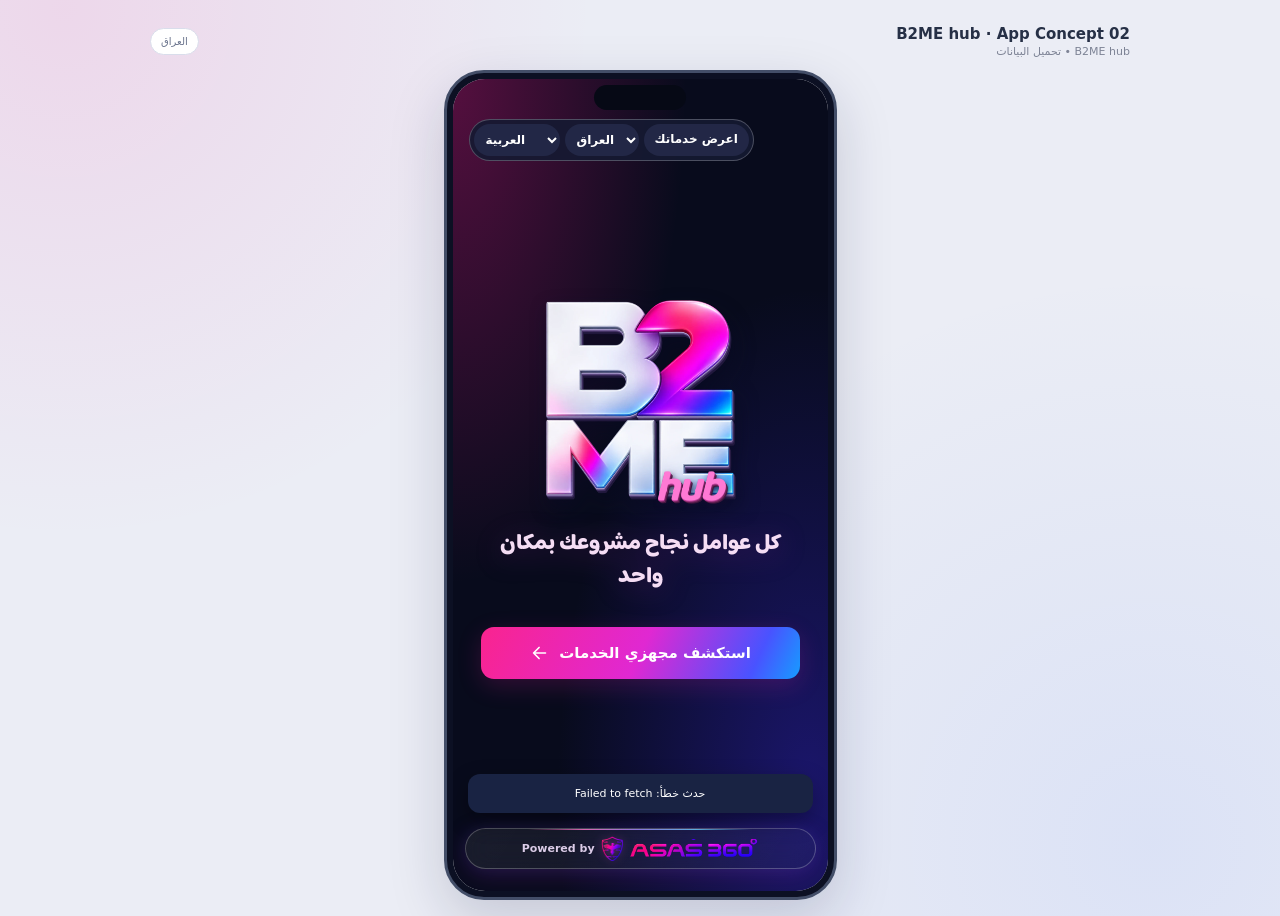
<file: index.html>
<!doctype html><html lang="ar" dir="rtl"><head><meta charset="utf-8"><meta name="viewport" content="width=device-width,initial-scale=1,viewport-fit=cover"><meta name="theme-color" content="#090b1e"><title>B2ME hub — Business Services</title><link rel="preconnect" href="https://fonts.googleapis.com"><link rel="preconnect" href="https://fonts.gstatic.com" crossorigin><link rel="stylesheet" href="https://fonts.googleapis.com/css2?family=Baloo+Bhaijaan+2:wght@700;800&display=swap"><style>
:root{--navy:#090c21;--indigo:#172043;--pink:#fa238d;--purple:#9438ee;--blue:#207aff;--bg:#f6f7fc;--line:#e9eaf2;--muted:#7b8296;--white:#fff;--grad:linear-gradient(115deg,#f9248f 0%,#e028d2 50%,#4953ff 85%,#169cff 100%)}*{box-sizing:border-box}html,body{margin:0;min-height:100%;font-family:system-ui,-apple-system,'Segoe UI',Tahoma,Arial,sans-serif}body{background:#e5e9f2;color:#18223d}button,input,textarea,select{font:inherit}button{cursor:pointer}a{color:inherit}button:focus-visible,input:focus-visible,textarea:focus-visible,select:focus-visible,a:focus-visible{outline:3px solid #ff6dbb;outline-offset:2px}.workspace{min-height:100dvh;display:flex;flex-direction:column;align-items:center;gap:12px;padding:16px;background:radial-gradient(circle at 5% 1%,#ff28961c,transparent 35%),radial-gradient(circle at 90% 92%,#366fff16,transparent 40%),#ebedf5}.workspaceTop{width:min(100%,980px);display:flex;align-items:center;justify-content:space-between;gap:10px;color:#263046}.workspaceTop strong{font-size:15px}.workspaceTop small{display:block;color:#7d8395;font-size:11px;margin-top:2px}.prototype{font-size:10px;color:#69738c;border:1px solid #d9ddeb;padding:7px 10px;border-radius:30px;background:white;white-space:nowrap}.phone{width:393px;max-width:100%;height:min(850px,calc(100dvh - 95px));min-height:570px;background:#0c1023;padding:6px;border:3px solid #434e68;border-radius:40px;box-shadow:0 20px 55px #131a412c;position:relative}.phone:after{content:'';position:absolute;width:92px;height:25px;border-radius:24px;background:#060915;top:12px;left:50%;transform:translateX(-50%);z-index:9;pointer-events:none}.app{height:100%;border-radius:32px;overflow:hidden;position:relative;background:var(--bg)}.screen{display:none;height:100%;overflow-y:auto;padding-bottom:94px;scrollbar-width:none}.screen.active{display:block}.screen::-webkit-scrollbar{display:none}.screen.dark{background:radial-gradient(ellipse at 0% 0%,#fe188b50,transparent 44%),radial-gradient(ellipse at 95% 88%,#3525db6a,transparent 50%),#080b1c;color:#fff;padding-bottom:0}.screenTop{padding:89px 21px 15px;background:#fff;display:flex;align-items:center;justify-content:space-between;min-height:144px;border-bottom:1px solid var(--line)}.screenTop h2{font-size:17px;margin:0}.screenTop small{font-size:11px;color:var(--muted)}.topback{width:34px;height:34px;display:grid;place-items:center;border:1px solid #e8eaf1;background:#f7f8fc;border-radius:11px;color:#273452}.topback .svgico{width:18px;height:18px}.langControl{position:absolute;top:40px;left:16px;z-index:15;display:flex;gap:3px;background:#151a32e8;border:1px solid #ffffff3d;border-radius:30px;padding:4px;direction:ltr}.langControl button{border:0;background:transparent;color:#c0c6d6;border-radius:22px;padding:6px 9px;font-weight:800;font-size:10px}.langControl button.sel{background:#fff;color:#151b30}.authwrap{min-height:100%;display:flex;flex-direction:column;gap:11px;padding:90px 26px 21px;text-align:center}.brandOriginal{display:block;width:225px;max-width:100%;height:auto;margin:2px auto 0}.slogan{font-size:13px;font-weight:700;color:#fff;margin:6px auto 8px;line-height:1.7}.authCard{border:1px solid #ffffff29;border-radius:20px;background:#ffffff0d;backdrop-filter:blur(15px);padding:15px;text-align:start}.authTabs{display:flex;padding:3px;background:#ffffff12;border-radius:12px;gap:4px;margin-bottom:16px}.authTabs button{flex:1;background:transparent;border:0;border-radius:9px;padding:11px;font-weight:800;font-size:13px;color:#c8ccdf}.authTabs button.active{color:#17162a;background:#fff}.authCard label{display:block;font-size:11px;font-weight:700;color:#d8d9e7;margin:9px 2px 6px}.authCard input{width:100%;height:43px;border:1px solid #ffffff3a;background:#080c26b0;color:white;border-radius:11px;padding:0 12px;font-size:13px;outline:none}.authCard input::placeholder{color:#939ab1}.remember{display:flex;align-items:center;gap:8px;margin-top:12px;color:#d1d4e7;font-size:11px}.remember input{width:16px;height:16px;accent-color:#ff2c92}.cta{display:flex;align-items:center;justify-content:center;border:0;border-radius:13px;background:var(--grad);box-shadow:0 7px 24px #e3209f31;color:white;padding:14px 15px;font-size:13px;font-weight:850;width:100%;gap:8px}.cta:active{transform:scale(.99)}.authCard .cta{margin-top:15px}.authFooter{display:flex;align-items:center;justify-content:center;gap:8px;flex-wrap:nowrap;margin-top:auto;color:#e7d7f3;direction:ltr;font-size:11px;font-weight:700;white-space:nowrap}.authFooter span{opacity:.95}.authFooter img{display:block;object-fit:contain;max-width:none;width:auto}.authFooter .asasShield{height:23px}.authFooter .asasWordmark{height:19px}.authFooter{gap:6px;min-height:28px}.onlyAuth{display:none}.error{color:#ff92bc;font-size:11px;min-height:15px;margin-top:7px}.choiceWrap{min-height:100%;display:flex;flex-direction:column;align-items:center;justify-content:center;padding:90px 28px 36px;text-align:center}.choiceIcon{width:190px;max-width:100%;height:auto;object-fit:contain;border-radius:0;margin-bottom:22px}.choiceWrap h2{font-size:22px;line-height:1.6;margin:0 0 14px}.choiceWrap .cta{margin-top:25px}.textLink{border:0;background:transparent;font-size:12px;color:#f1d9f7;text-decoration:underline;text-underline-offset:5px;padding:17px 5px;line-height:1.6}.choiceHint{font-size:11px;color:#aeb8cf;line-height:1.8;margin:3px 0 0}.headArea{padding-top:90px;background:radial-gradient(ellipse at 2% 0%,#e71f934d,transparent 65%),linear-gradient(145deg,#0a0e23,#15204b);color:#fff;border-radius:0 0 23px 23px;padding:90px 18px 21px}.headLine{display:flex;justify-content:space-between;align-items:center;gap:10px}.tinyBrand{display:flex;align-items:center;gap:7px}.tinyBrand img{width:70px;height:auto;object-fit:contain;border-radius:0}.tinyBrand strong{display:none}.tinyBrand small{display:block;color:#abb6d1;font-size:10px;margin-top:2px}.iconButton{width:38px;height:38px;border-radius:12px;border:1px solid #ffffff44;background:#ffffff13;color:#fff;display:grid;place-items:center;position:relative}.iconButton .svgico{width:19px;height:19px}.dot{position:absolute;top:6px;right:6px;width:7px;height:7px;background:#ff318f;border-radius:50%;border:1px solid #19203c}.headArea h2{font-family:'Baloo Bhaijaan 2',Tahoma,system-ui,sans-serif;font-size:22px;font-weight:800;line-height:1.4;color:#fff;margin:22px 0 12px}.searchbar{display:flex;align-items:center;gap:9px;border-radius:13px;background:#fff;color:#8e96aa;padding:0 12px}.svgico{width:22px;height:22px}.searchbar .svgico{width:19px;height:19px;flex:none}.searchbar input{height:47px;min-width:0;width:100%;border:0;outline:0;background:transparent;color:#202945;font-size:11px}.searchbar input::placeholder{color:#8991a5}.sectionRow{display:flex;align-items:center;justify-content:space-between;padding:20px 17px 12px;gap:12px}.sectionRow h3{margin:0;font-size:14px}.sectionRow button{border:0;background:transparent;color:#e92393;font-size:11px;font-weight:700;white-space:nowrap}.catGrid{display:grid;grid-template-columns:repeat(3,1fr);gap:9px;padding:0 17px}.category{border:1px solid var(--line);background:#fff;min-height:102px;box-shadow:0 6px 15px #181a3b08;border-radius:15px;display:flex;flex-direction:column;align-items:center;justify-content:center;gap:8px;padding:12px 6px;text-align:center}.categoryIcon{width:38px;height:38px;display:grid;place-items:center;border-radius:12px}.categoryIcon .svgico{width:21px;height:21px}.category span:last-child{font-size:10px;font-weight:800;line-height:1.5}.smallPill{background:#f9ecfb;color:#9e2fb0;font-size:9px;padding:5px 7px;border-radius:8px;font-weight:800}.horizontalOffers{display:flex;gap:10px;overflow-x:auto;padding:0 17px 10px;scrollbar-width:none}.offerCard{flex:0 0 215px;background:#fff;border:1px solid var(--line);border-radius:16px;overflow:hidden;box-shadow:0 5px 15px #171b3808;text-align:start;padding:0;position:relative}.offerVisual{height:92px;background:linear-gradient(130deg,#131a3f,#b31f88 55%,#2546ac);display:grid;place-items:center;color:#fff;font-size:20px;font-weight:900}.offerCard:nth-child(2) .offerVisual{background:linear-gradient(120deg,#0b2143,#1c69ae 65%,#36bfe1)}.offerCard .offerTxt{padding:10px}.offerCard strong{display:block;font-size:11px;margin-bottom:6px}.offerCard small{font-size:10px;color:#737b92;line-height:1.5}.offerMark{position:absolute;top:10px;left:10px;background:#fff;border-radius:7px;color:#c42482;font-size:9px;padding:5px 7px;font-weight:800}.companyGrid{padding:0 17px;display:grid;gap:12px}.companyCard{border:1px solid var(--line);border-radius:17px;background:#fff;overflow:hidden;box-shadow:0 5px 18px #1e24510a;position:relative}.cover{height:110px;background:radial-gradient(circle at 22% 10%,#db26a27a,transparent 42%),radial-gradient(circle at 90% 88%,#2359e8c7,transparent 40%),linear-gradient(120deg,#0c1128,#293f7a);display:block}.cover.c2{background:linear-gradient(135deg,#182643,#8142b3 55%,#f369b5)}.cover.c3{background:linear-gradient(135deg,#111e34,#1f6d88 55%,#6ac1e5)}.cover.c4{background:linear-gradient(125deg,#33223a,#aa5d50 50%,#e4b977)}.companyCardBody{padding:0 13px 12px;position:relative}.companyLogo{width:54px;height:54px;border-radius:13px;margin-top:-27px;background:#121729;border:3px solid #fff;display:grid;place-items:center;color:#fff;font-weight:900;overflow:hidden;font-size:12px}.companyLogo img{width:100%;height:100%;object-fit:contain}.bizTitle{font-size:13px;font-weight:850;margin:9px 0 4px}.bizField{font-size:10px;color:#717b90}.bizBottom{display:flex;align-items:center;justify-content:space-between;margin-top:12px;gap:8px}.bizBottom span{font-size:10px;color:#8c95a8}.miniBtn{border:0;background:#fbe9f4;border-radius:9px;padding:8px 10px;color:#c52383;font-size:11px;font-weight:850}.favoriteBtn{position:absolute;top:12px;right:12px;background:#fff;width:32px;height:32px;display:grid;place-items:center;border:0;border-radius:10px;color:#6c738b}.favoriteBtn.on{color:#fb278d}.favoriteBtn .svgico{width:18px;height:18px}.filterRow{display:flex;gap:7px;overflow-x:auto;padding:12px 17px 13px;scrollbar-width:none}.filterChip{border:1px solid #dfe2ee;background:#fff;border-radius:24px;padding:9px 11px;white-space:nowrap;font-size:10px;font-weight:750;color:#5b6376}.filterChip.on{background:#151b36;color:#fff;border-color:#151b36}.pageIntro{padding:16px 17px 3px;font-size:11px;color:#788097;line-height:1.7}.empty{margin:30px 17px;text-align:center;background:white;border:1px dashed #d9dbe9;border-radius:15px;padding:35px 16px;color:#7a8296;font-size:12px;line-height:1.8}.pageBody{padding:15px 17px}.profileCover{height:148px;border-radius:17px;background:radial-gradient(circle at 24% 15%,#fe248c77,transparent 50%),radial-gradient(circle at 90% 80%,#4841f5a0,transparent 45%),#0c1435;position:relative;overflow:hidden}.profileSummary{background:#fff;border:1px solid var(--line);border-radius:17px;padding:15px;margin:-27px 11px 0;position:relative}.profileSummary .companyLogo{margin:-42px 0 10px;width:65px;height:65px}.profileSummary h2{font-size:18px;margin:7px 0}.profileSummary p{font-size:12px;color:#647088;line-height:1.8;margin:8px 0 12px}.infoCard{background:white;border:1px solid var(--line);border-radius:15px;margin-top:13px;padding:14px}.infoCard h3{margin:0 0 10px;font-size:13px}.infoRow{display:flex;align-items:center;gap:9px;font-size:11px;padding:9px 1px;border-bottom:1px solid #f0f0f4;word-break:break-word}.infoRow:last-child{border-bottom:0}.infoRow .svgico{width:16px;height:16px;flex:none;color:#b22a92}.infoRow a{text-decoration:none;color:#48577d}.field{display:flex;flex-direction:column;gap:6px;margin-bottom:13px}.field label{font-size:11px;font-weight:800;color:#36415c}.field input,.field textarea,.field select{width:100%;border:1px solid #dee2ed;border-radius:12px;background:#fff;padding:12px;color:#243049;font-size:12px;outline:0}.field textarea{resize:vertical;min-height:100px}.field input:focus,.field textarea:focus,.field select:focus{border-color:#ea3dab;box-shadow:0 0 0 3px #ea3dab18}.formCard{border:1px solid var(--line);background:#fff;border-radius:18px;padding:17px;margin-bottom:12px}.formNotice{font-size:11px;color:#69738c;line-height:1.9;background:#f2f2fe;border-radius:12px;padding:13px;margin-bottom:17px}.subtle{font-size:10px;color:#8b93a7;line-height:1.8}.underCTA{display:block;text-align:center;font-size:11px;color:#8891a4;margin-top:11px}.tabs{height:70px;padding:7px 10px 6px;background:#fff;border-top:1px solid var(--line);position:absolute;bottom:0;left:0;right:0;z-index:10;display:none;align-items:center;justify-content:space-between}.tabs.show{display:flex}.tab{background:none;border:0;display:flex;flex-direction:column;align-items:center;justify-content:center;gap:5px;color:#8b94a5;font-size:9px;font-weight:800;width:24%}.tab.active{color:#ec278e}.tab .svgico{width:20px;height:20px}.notificationItem{border:1px solid var(--line);background:white;padding:15px;border-radius:16px;margin-bottom:10px;display:flex;gap:11px}.notiDot{height:11px;width:11px;background:#f52298;border-radius:50%;margin-top:4px;flex:none}.notificationItem strong{font-size:12px}.notificationItem p{font-size:11px;color:#778097;line-height:1.8;margin:5px 0}.loadingNotice{text-align:center;color:#8190a6;font-size:10px;padding:15px}.inlineBadges{display:flex;flex-wrap:wrap;gap:5px;margin-top:10px}.inlineBadges span{font-size:10px;border:1px solid #e8eaf2;border-radius:8px;padding:6px 8px;color:#677189}.toast{position:absolute;z-index:22;bottom:78px;left:15px;right:15px;background:#192343;color:#fff;border-radius:12px;padding:13px;text-align:center;font-size:11px;box-shadow:0 8px 22px #0005;display:none}.toast.show{display:block}html[dir=ltr] .langControl{left:auto;right:16px}html[dir=ltr] .favoriteBtn{right:auto;left:12px}html[dir=ltr] .offerMark{left:auto;right:10px}@media(min-width:800px){.workspace{padding-top:24px}.phone{height:830px}}

.previewNotice{border:1px solid #e97bac77;background:#47173973;color:#f6dbec;line-height:1.55;font-size:11px;border-radius:12px;padding:10px 12px;text-align:center}
.js-ready .previewNotice{display:none}
@media(max-width:540px){
 html,body{width:100%;height:100%;overflow:hidden}
 .workspace{width:100%;height:100dvh;min-height:100svh;margin:0;padding:0;gap:0;display:block}
 .workspaceTop{display:none}
 .phone{width:100%;max-width:none;height:100dvh;min-height:0;margin:0;border:0;border-radius:0;padding:0;box-shadow:none}
 .phone:after{display:none}
 .app{width:100%;border-radius:0}
 .authwrap{padding:100px 24px max(24px,env(safe-area-inset-bottom));min-height:100%;gap:10px}
 .brandOriginal{width:min(220px,68vw)}
 .langControl{top:max(34px,env(safe-area-inset-top));left:16px}
 html[dir=ltr] .langControl{left:auto;right:16px}
 .screenTop{padding-top:85px}
 .headArea{padding-top:86px}
 .choiceWrap{padding-top:84px}
}
@media(max-width:380px){.authwrap{padding:78px 18px 18px}.brandOriginal{width:185px}.slogan{font-size:12px}.authCard{padding:13px}.authCard .cta{margin-top:10px}}

/* B2ME image-led navigation footer */
.tabs{background:linear-gradient(180deg,rgba(7,10,29,.80),rgba(7,10,29,.91)),url('assets/b2me-footer.webp') center 56%/cover no-repeat;border-top:1px solid rgba(255,255,255,.22);box-shadow:0 -12px 28px rgba(10,13,35,.22)}.tabs:before{content:'';position:absolute;left:18%;right:18%;top:-1px;height:2px;background:linear-gradient(90deg,transparent,#fb238d,#4b7dff,transparent);opacity:.95;pointer-events:none}.tab{color:#e6e9f5;text-shadow:0 1px 8px #070a1c}.tab.active{color:#ff63bd}.tab .svgico{filter:drop-shadow(0 1px 5px #090c21)}

/* B2ME daytime marketplace refinement */
#home .serviceBanner:after{background:linear-gradient(180deg,rgba(15,22,42,.10) 0%,rgba(15,22,42,.32) 42%,rgba(13,20,38,.92) 100%)}.tabs{background:linear-gradient(180deg,rgba(248,246,252,.72),rgba(255,255,255,.88)),url('assets/b2me-footer.webp') center 56%/cover no-repeat;border-top:1px solid rgba(154,139,181,.22);box-shadow:0 -12px 28px rgba(40,36,60,.08)}.tabs:before{background:linear-gradient(90deg,transparent,#ee5fa9,#8d8ce5,transparent)}.tab{color:#626b80;text-shadow:0 1px 2px rgba(255,255,255,.65)}.tab.active{color:#ed278f}.tab .svgico{filter:none}

/* Directory header imagery matched to B2ME's bright atrium footer */
#listings .screenTop{position:relative;isolation:isolate;background:linear-gradient(180deg,rgba(248,247,252,.42),rgba(248,247,252,.78)),url('assets/b2me-directory-header.webp') center 48%/cover no-repeat!important;border-bottom:1px solid rgba(210,208,220,.55)}
</style><link rel="stylesheet" href="b2me-dock.css?v=2"></head><body><main class="workspace"><div class="workspaceTop"><div><strong>B2ME · App Concept 02</strong><small id="demoSubtitle">نموذج واجهات تجريبي — بدون خادم فعلي</small></div><span class="prototype" id="demoBadge">Iraq first · B2B · Demo</span></div><div class="phone"><div class="app" id="app">
<div class="langControl" aria-label="Preferences"><select id="app-language" aria-label="Language" onchange="setLanguage(this.value)"><option value="ar">العربية</option><option value="en">English</option></select><select id="app-country" aria-label="Country"><option value="IQ">العراق</option></select><button type="button" class="offerLocaleButton" id="app-offer-services" onclick="openProviderApplication(screen)">اعرض خدماتك</button></div>
<section class="screen dark active" id="auth"><div class="authwrap">
  <img id="b2meApprovedLogoStatic" class="brandOriginal" alt="B2ME hub approved logo" src="assets/b2me-logo-clean.webp" />
  <p class="slogan" id="fallbackSlogan">كل الحلول اليحتاجها عملك بمكان واحد</p>
  <div class="authCard">
    <div class="authTabs"><button class="active" type="button">تسجيل الدخول</button><button type="button">إنشاء حساب</button></div>
    <form onsubmit="return false">
      <label for="emailAuth">البريد الإلكتروني</label><input id="emailAuth" type="email" autocomplete="email" required placeholder="name@company.com">
      <label for="passwordAuth">كلمة المرور</label><input id="passwordAuth" type="password" autocomplete="current-password" minlength="6" required placeholder="••••••••">
      <label class="remember"><input id="remember" type="checkbox" checked> تذكرني</label>
      <button class="cta" type="button">تسجيل الدخول ←</button>
    </form>
  </div>
  <div class="previewNotice" id="previewNotice">هاي معاينة ملف على الآيفون. حتى تشتغل الأزرار وتبديل اللغة، افتح النسخة داخل متصفح يدعم JavaScript، مو عارض الملفات.</div>
  <div class="authFooter" aria-label="Powered by ASAS 360°"><span>Powered by</span><img class="asasShield" src="[data-uri]" alt="ASAS shield"><img class="asasWordmark" src="[data-uri]" alt="ASAS 360°"></div>
</div></section><section class="screen dark" id="choice"></section><section class="screen" id="home"></section><section class="screen" id="categories"></section><section class="screen" id="listings"></section><section class="screen" id="profile"></section><section class="screen" id="request"></section><section class="screen" id="favorites"></section><section class="screen" id="notifications"></section><section class="screen" id="provider_join"></section><section class="screen" id="provider_hub"></section>
<nav class="tabs dockNav" id="tabs" aria-label="Main navigation"></nav><div class="toast" id="toast"></div></div></div></main>
<script>
// Storage may be unavailable in Quick Look and file:// contexts; use in-memory fallback for prototypes.
const b2meMemory={};
function safeStore(real){let store=null;try{store=window[real];const k='__b2me_storage_check';store.setItem(k,'ok');store.removeItem(k)}catch(_){store=null}
 return {getItem(k){try{return store?store.getItem(k):(b2meMemory[real+':'+k]??null)}catch(_){return b2meMemory[real+':'+k]??null}},setItem(k,v){try{if(store){store.setItem(k,String(v));return}}catch(_){}b2meMemory[real+':'+k]=String(v)},removeItem(k){try{store?.removeItem(k)}catch(_){}delete b2meMemory[real+':'+k]}};
}
const localStorage=safeStore('localStorage');
const sessionStorage=safeStore('sessionStorage');
const B2ME_LOGO=document.getElementById('b2meApprovedLogoStatic').src; const B2ME_ICON=B2ME_LOGO; const B2ME_ASAS_FOOTER=document.querySelector('#auth .authFooter')?.cloneNode(true); const ASAS_LOGO='[data-uri]';const I={"search": "<svg class=\"svgico\" viewBox=\"0 0 24 24\" fill=\"none\" stroke=\"currentColor\" stroke-width=\"1.8\" stroke-linecap=\"round\" stroke-linejoin=\"round\"><path d=\"m21 21-4.3-4.3 M11 19a8 8 0 1 0 0-16 8 8 0 0 0 0 16\"/></svg>", "heart": "<svg class=\"svgico\" viewBox=\"0 0 24 24\" fill=\"none\" stroke=\"currentColor\" stroke-width=\"1.8\" stroke-linecap=\"round\" stroke-linejoin=\"round\"><path d=\"M20.8 4.6a5.5 5.5 0 0 0-7.8 0L12 5.7l-1.1-1.1a5.5 5.5 0 0 0-7.8 7.8L12 21l8.8-8.6a5.5 5.5 0 0 0 0-7.8Z\"/></svg>", "bell": "<svg class=\"svgico\" viewBox=\"0 0 24 24\" fill=\"none\" stroke=\"currentColor\" stroke-width=\"1.8\" stroke-linecap=\"round\" stroke-linejoin=\"round\"><path d=\"M18 8a6 6 0 0 0-12 0c0 7-3 7-3 9h18c0-2-3-2-3-9 M10 21h4\"/></svg>", "home": "<svg class=\"svgico\" viewBox=\"0 0 24 24\" fill=\"none\" stroke=\"currentColor\" stroke-width=\"1.8\" stroke-linecap=\"round\" stroke-linejoin=\"round\"><path d=\"m3 10 9-7 9 7 M5 9v12h14V9 M9 21v-7h6v7\"/></svg>", "grid": "<svg class=\"svgico\" viewBox=\"0 0 24 24\" fill=\"none\" stroke=\"currentColor\" stroke-width=\"1.8\" stroke-linecap=\"round\" stroke-linejoin=\"round\"><path d=\"M3 3h8v8H3z M13 3h8v8h-8z M3 13h8v8H3z M13 13h8v8h-8z\"/></svg>", "user": "<svg class=\"svgico\" viewBox=\"0 0 24 24\" fill=\"none\" stroke=\"currentColor\" stroke-width=\"1.8\" stroke-linecap=\"round\" stroke-linejoin=\"round\"><path d=\"M20 21a8 8 0 0 0-16 0 M12 13a5 5 0 1 0 0-10 5 5 0 0 0 0 10\"/></svg>", "arrow": "<svg class=\"svgico\" viewBox=\"0 0 24 24\" fill=\"none\" stroke=\"currentColor\" stroke-width=\"1.8\" stroke-linecap=\"round\" stroke-linejoin=\"round\"><path d=\"M18 12H5 M11 6l-6 6 6 6\"/></svg>", "external": "<svg class=\"svgico\" viewBox=\"0 0 24 24\" fill=\"none\" stroke=\"currentColor\" stroke-width=\"1.8\" stroke-linecap=\"round\" stroke-linejoin=\"round\"><path d=\"M13 4h7v7 M20 4 10 14 M20 14v6H4V4h6\"/></svg>", "check": "<svg class=\"svgico\" viewBox=\"0 0 24 24\" fill=\"none\" stroke=\"currentColor\" stroke-width=\"1.8\" stroke-linecap=\"round\" stroke-linejoin=\"round\"><path d=\"M20 6 9 17l-5-5\"/></svg>", "pin": "<svg class=\"svgico\" viewBox=\"0 0 24 24\" fill=\"none\" stroke=\"currentColor\" stroke-width=\"1.8\" stroke-linecap=\"round\" stroke-linejoin=\"round\"><path d=\"M20 10c0 5-8 12-8 12S4 15 4 10a8 8 0 1 1 16 0Z M12 10h.01\"/></svg>", "mail": "<svg class=\"svgico\" viewBox=\"0 0 24 24\" fill=\"none\" stroke=\"currentColor\" stroke-width=\"1.8\" stroke-linecap=\"round\" stroke-linejoin=\"round\"><path d=\"M3 5h18v14H3z M3 6l9 7 9-7\"/></svg>", "phone": "<svg class=\"svgico\" viewBox=\"0 0 24 24\" fill=\"none\" stroke=\"currentColor\" stroke-width=\"1.8\" stroke-linecap=\"round\" stroke-linejoin=\"round\"><path d=\"M4 4h5l2 5-3 2c1 2 3 4 5 5l2-3 5 2v5c-9 1-17-7-16-16\"/></svg>", "globe": "<svg class=\"svgico\" viewBox=\"0 0 24 24\" fill=\"none\" stroke=\"currentColor\" stroke-width=\"1.8\" stroke-linecap=\"round\" stroke-linejoin=\"round\"><path d=\"M12 2a10 10 0 1 0 0 20 10 10 0 0 0 0-20 M2 12h20 M12 2c6 6 6 14 0 20 M12 2c-6 6-6 14 0 20\"/></svg>", "building": "<svg class=\"svgico\" viewBox=\"0 0 24 24\" fill=\"none\" stroke=\"currentColor\" stroke-width=\"1.8\" stroke-linecap=\"round\" stroke-linejoin=\"round\"><path d=\"M4 21V4h12v17 M2 21h20 M8 8h4 M8 12h4 M8 16h4 M16 10h4v11\"/></svg>", "campaign": "<svg class=\"svgico\" viewBox=\"0 0 24 24\" fill=\"none\" stroke=\"currentColor\" stroke-width=\"1.8\" stroke-linecap=\"round\" stroke-linejoin=\"round\"><path d=\"M3 11h4l10-6v14L7 13H3z M7 13l2 7h4\"/></svg>", "chair": "<svg class=\"svgico\" viewBox=\"0 0 24 24\" fill=\"none\" stroke=\"currentColor\" stroke-width=\"1.8\" stroke-linecap=\"round\" stroke-linejoin=\"round\"><path d=\"M5 12V5 M19 12V5 M5 10h14v5H5z M7 15v5 M17 15v5\"/></svg>", "code": "<svg class=\"svgico\" viewBox=\"0 0 24 24\" fill=\"none\" stroke=\"currentColor\" stroke-width=\"1.8\" stroke-linecap=\"round\" stroke-linejoin=\"round\"><path d=\"M8 8 4 12l4 4 M16 8l4 4-4 4 M14 5l-4 14\"/></svg>", "food": "<svg class=\"svgico\" viewBox=\"0 0 24 24\" fill=\"none\" stroke=\"currentColor\" stroke-width=\"1.8\" stroke-linecap=\"round\" stroke-linejoin=\"round\"><path d=\"M5 3v9 M9 3v9 M3 7h8 M7 12v9 M17 3v18 M17 3c5 4 5 9 0 10\"/></svg>", "delivery": "<svg class=\"svgico\" viewBox=\"0 0 24 24\" fill=\"none\" stroke=\"currentColor\" stroke-width=\"1.8\" stroke-linecap=\"round\" stroke-linejoin=\"round\"><path d=\"M3 7h11v11H3z M14 11h4l3 4v3h-7 M6 20h1 M17 20h1 M7 18v3 M18 18v3\"/></svg>", "camera": "<svg class=\"svgico\" viewBox=\"0 0 24 24\" fill=\"none\" stroke=\"currentColor\" stroke-width=\"1.8\" stroke-linecap=\"round\" stroke-linejoin=\"round\"><path d=\"M4 7h4l2-3h4l2 3h4v13H4z M12 11a4 4 0 1 0 0 8 4 4 0 0 0 0-8\"/></svg>", "briefcase": "<svg class=\"svgico\" viewBox=\"0 0 24 24\" fill=\"none\" stroke=\"currentColor\" stroke-width=\"1.8\" stroke-linecap=\"round\" stroke-linejoin=\"round\"><path d=\"M3 7h18v13H3z M8 7V4h8v3 M3 13c6 3 12 3 18 0\"/></svg>", "box": "<svg class=\"svgico\" viewBox=\"0 0 24 24\" fill=\"none\" stroke=\"currentColor\" stroke-width=\"1.8\" stroke-linecap=\"round\" stroke-linejoin=\"round\"><path d=\"M3 7 12 3l9 4-9 5z M3 7v10l9 5 9-5V7 M12 12v10\"/></svg>", "shield": "<svg class=\"svgico\" viewBox=\"0 0 24 24\" fill=\"none\" stroke=\"currentColor\" stroke-width=\"1.8\" stroke-linecap=\"round\" stroke-linejoin=\"round\"><path d=\"m12 2 8 4v6c0 5-3.5 8-8 10-4.5-2-8-5-8-10V6z M9 12l2 2 4-4\"/></svg>", "spark": "<svg class=\"svgico\" viewBox=\"0 0 24 24\" fill=\"none\" stroke=\"currentColor\" stroke-width=\"1.8\" stroke-linecap=\"round\" stroke-linejoin=\"round\"><path d=\"m12 2 2.5 7.5L22 12l-7.5 2.5L12 22l-2.5-7.5L2 12l7.5-2.5z\"/></svg>", "edit": "<svg class=\"svgico\" viewBox=\"0 0 24 24\" fill=\"none\" stroke=\"currentColor\" stroke-width=\"1.8\" stroke-linecap=\"round\" stroke-linejoin=\"round\"><path d=\"M3 17v4h4L20 8l-4-4z M14 6l4 4\"/></svg>", "filter": "<svg class=\"svgico\" viewBox=\"0 0 24 24\" fill=\"none\" stroke=\"currentColor\" stroke-width=\"1.8\" stroke-linecap=\"round\" stroke-linejoin=\"round\"><path d=\"M4 7h16 M7 12h10 M10 17h4\"/></svg>"};
const langStrings={
ar:{hello:'أهلاً بيك في B2ME',welcome:'مساحتك لكل حلول الأعمال',slogan:'كل الحلول اليحتاجها عملك بمكان واحد',signin:'تسجيل الدخول',signup:'إنشاء حساب',email:'البريد الإلكتروني',password:'كلمة المرور',confirmPassword:'تأكيد كلمة المرور',remember:'تذكرني',continue:'متابعة',explore:'إستكشف الشركات',offerHelp:'تريد تعرض خدمات عملك؟',offerHint:'للشركات والمستقلين وأصحاب المهن',home:'الرئيسية',categories:'التصنيفات',favorites:'المفضلة',account:'حسابي',notifications:'الإشعارات',search:'ابحث عن خدمة، منتج او شركة',discover:'استكشف مجهزي الخدمات',seeAll:'عرض الكل',recent:'أضيف مؤخراً',forYou:'حسب اهتمامك',specialOffers:'عروض خاصة',seeDetails:'التفاصيل',featured:'عرض مميز',sponsored:'إعلان ممول',company:'الشركة',sector:'مجال العمل',about:'نبذة',contact:'معلومات التواصل',website:'الموقع الإلكتروني',social:'صفحات التواصل',connect:'تواصلوا معي',sendRequest:'إرسال طلب التواصل',personName:'الاسم الكامل',companyName:'اسم الشركة / النشاط',phone:'رقم الهاتف',describe:'تفاصيل طلبك',submitDemo:'معاينة إرسال الطلب',serviceTitle:'طلب خدمة',joinTitle:'عرض خدماتك على B2ME',joinExplain:'هذه استمارة الانضمام الأولية للشركات والمستقلين. بعد قبول الحساب، تعديل الخدمات والعروض والصور والأسعار يتم من لوحة تحكم ويب منفصلة، وليس من التطبيق.',freelancer:'أنا مستقل (Freelancer)',businessName:'اسم الشركة أو العلامة (اختياري للمستقل)',joinSubmit:'إرسال طلب الانضمام',joinDone:'استلمنا طلب الانضمام تجريبياً. تعديل العروض سيكون من داشبورد ويب منفصل بعد تفعيل الحساب.',requestDone:'تمت معاينة الطلب محلياً. لم تُرسل أي رسالة بريدية فعلية.',authError:'تأكد من الإيميل وكلمة المرور (٦ أحرف على الأقل).',authConfirm:'كلمتا المرور غير متطابقتين.',noResults:'ماكو نتائج مطابقة. جرّب كلمة بحث ثانية.',noFavorites:'بعدك ما أضفت شركات للمفضلة.',guestNote:'معلومات الشركات حالياً أمثلة توضيحية إلى حين ربط قاعدة البيانات.',exploreNow:'ابدأ الاستكشاف',view:'عرض الملف',favAdd:'إضافة للمفضلة',favRemove:'إزالة من المفضلة',notificationNote:'الإشعارات والعروض حالياً للمعاينة فقط، والصوت يعمل بالضغط على علامة الإشعارات.',playSound:'تشغيل نغمة الإشعارات',onboarding:'تسجيل مقدم خدمة',noPhoneAuth:'تسجيل الدخول والتسجيل بالإيميل فقط',saved:'تم الحفظ',detailsRequired:'يرجى ملء الحقول المطلوبة',logout:'تسجيل الخروج',profileDemo:'بياناتي',demoStatus:'تجريبي / غير متصل بالخادم'},
en:{hello:'Welcome to B2ME hub',welcome:'Your gateway to business solutions',slogan:'All the solutions your business needs in one place',signin:'Sign In',signup:'Sign Up',email:'Email address',password:'Password',confirmPassword:'Confirm password',remember:'Remember me',continue:'Continue',explore:'Explore Companies',offerHelp:'Want to offer your services?',offerHint:'For companies, freelancers and professionals',home:'Home',categories:'Categories',favorites:'Favorites',account:'Account',notifications:'Notifications',search:'Search for a service, product or company',discover:'Explore Service Providers',seeAll:'View All',recent:'Recently Added',forYou:'Based on Your Interests',specialOffers:'Special Offers',seeDetails:'Details',featured:'Featured',sponsored:'Sponsored',company:'Company',sector:'Business sector',about:'About',contact:'Contact Information',website:'Website',social:'Social Media',connect:'Contact Me',sendRequest:'Send Contact Request',personName:'Full name',companyName:'Business name',phone:'Phone number',describe:'Describe your requirements',submitDemo:'Preview Request Submission',serviceTitle:'Service Request',joinTitle:'Offer Your Services on B2ME',joinExplain:'This is the provider application for businesses and freelancers. After approval, all service, offer, price and media editing is done through a separate web dashboard — not in the mobile app.',freelancer:'I am a freelancer',businessName:'Company or brand (optional for freelancers)',joinSubmit:'Submit Provider Application',joinDone:'Application preview recorded. Offer management will happen through a separate web dashboard after activation.',requestDone:'Request preview saved locally. No email was actually sent.',authError:'Enter a valid email and password (at least 6 characters).',authConfirm:'Passwords do not match.',noResults:'No matching results. Try a different search.',noFavorites:'No saved companies yet.',guestNote:'Companies are illustrative demos until the database is connected.',exploreNow:'Start Exploring',view:'View Profile',favAdd:'Save',favRemove:'Unsave',notificationNote:'Notifications and offers are samples only. Tap the bell to preview the distinct notification sound.',playSound:'Play Notification Sound',onboarding:'Provider Registration',noPhoneAuth:'Email-only sign up and sign in',saved:'Saved',detailsRequired:'Please complete the required fields',logout:'Sign out',profileDemo:'My Account',demoStatus:'Demo / Not connected to a backend'}};
const categoriesData=[{id:'tech',ar:'التكنولوجيا والأتمتة',en:'Technology & Automation',icon:'code',color:'#9f29c7',bg:'#f5eafa'},{id:'ads',ar:'الدعاية والتسويق',en:'Marketing & Advertising',icon:'campaign',color:'#ec3583',bg:'#feecf5'},{id:'office',ar:'الأثاث المكتبي',en:'Office Furniture',icon:'chair',color:'#2967cc',bg:'#edf3ff'},{id:'delivery',ar:'النقل والتوصيل',en:'Delivery & Logistics',icon:'delivery',color:'#de713a',bg:'#fff1e7'},{id:'catering',ar:'الضيافة والتجهيز',en:'Catering & Hospitality',icon:'food',color:'#32a58e',bg:'#e9fbf4'},{id:'security',ar:'الأمن والحماية',en:'Security & Safety',icon:'shield',color:'#3a5fc0',bg:'#eef2ff'},{id:'design',ar:'التصميم والتصوير',en:'Design & Photography',icon:'camera',color:'#b52aa0',bg:'#fbeaf8'},{id:'consult',ar:'الاستشارات',en:'Consulting',icon:'briefcase',color:'#946529',bg:'#fff4e6'},{id:'supplies',ar:'التوريدات',en:'Supplies',icon:'box',color:'#2385ab',bg:'#e8f6fa'}];
const companies=[{id:'asas',ar:'ASAS 360°',en:'ASAS 360°',sector:'tech',cityAr:'بغداد',cityEn:'Baghdad',bioAr:'حلول تقنية وأتمتة وتكامل أنظمة للشركات والمؤسسات.',bioEn:'Technology, automation, and systems integration solutions for businesses.',logo:'asas',cover:'',email:'contact@company.example',phone:'+964 7XX XXX XXXX',site:'https://example.com',social:'https://example.com',servicesAr:['الأنظمة البرمجية','الأتمتة','تكامل الأنظمة'],servicesEn:['Software','Automation','System Integration'],recent:true},{id:'bright',ar:'ستوديو بيكسل (تجريبي)',en:'Pixel Studio (Demo)',sector:'design',cityAr:'بغداد',cityEn:'Baghdad',bioAr:'تصميم جرافيك وتصوير تجاري وهوية بصرية.',bioEn:'Graphic design, business photography and branding.',logo:'PX',cover:'c2',email:'pixel@company.example',phone:'+964 7XX XXX XXXX',site:'https://example.com',social:'https://example.com',recent:true,servicesAr:['تصوير','هوية بصرية'],servicesEn:['Photography','Branding']},{id:'swift',ar:'وصل للأعمال (تجريبي)',en:'Business Delivery (Demo)',sector:'delivery',cityAr:'أربيل',cityEn:'Erbil',bioAr:'حلول توصيل محلية للشركات والمتاجر.',bioEn:'Local deliveries for businesses and retailers.',logo:'DV',cover:'c3',email:'delivery@company.example',phone:'+964 7XX XXX XXXX',site:'https://example.com',social:'https://example.com',recent:false,servicesAr:['توصيل طلبات','نقل'],servicesEn:['Delivery','Transport']},{id:'space',ar:'مساحات مكتبية (تجريبي)',en:'Office Spaces (Demo)',sector:'office',cityAr:'البصرة',cityEn:'Basra',bioAr:'تجهيز الأثاث والمستلزمات المكتبية.',bioEn:'Office furnishing and workplace supplies.',logo:'OF',cover:'c4',email:'office@company.example',phone:'+964 7XX XXX XXXX',site:'https://example.com',social:'https://example.com',recent:true,servicesAr:['أثاث مكتبي','تجهيزات'],servicesEn:['Furniture','Fixtures']}];
const offers=[{cid:'asas',ar:'استشارة أولية لحلول الأعمال',en:'Initial Business Technology Consultation',brandAr:'ASAS 360°',brandEn:'ASAS 360°'},{cid:'bright',ar:'باقة تصوير المنتجات',en:'Product Photography Package',brandAr:'ستوديو بيكسل (تجريبي)',brandEn:'Pixel Studio (Demo)'}];
let language=localStorage.getItem('b2me_lang')||'ar',screen='auth',authMode='signin',filter='all',searchTerm='',selectedCompany='asas';let favorites=JSON.parse(localStorage.getItem('b2me_favorites')||'[]');let interests=JSON.parse(localStorage.getItem('b2me_interests')||'[]');
const t=k=>langStrings[language][k]||k;const esc=s=>String(s??'').replace(/[&<>"']/g,c=>({'&':'&amp;','<':'&lt;','>':'&gt;','"':'&quot;',"'":'&#39;'}[c]));const cname=c=>c[language];const catName=id=>cname(categoriesData.find(x=>x.id===id)||{ar:'خدمات',en:'Services'});const uiIcon=k=>I[k]||'';const el=id=>document.getElementById(id);
let providerApplicationBack="choice";
function openProviderApplication(back){
 if(back==="provider_join")return;
 providerApplicationBack=back;
 go("provider_join");
}
function syncAppControls(){
 const arabic=language==="ar";
 el("app-language").value=language;
 el("app-language").setAttribute("aria-label",arabic?"اللغة":"Language");
 el("app-country").setAttribute("aria-label",arabic?"الدولة":"Country");
 el("app-country").options[0].textContent=arabic?"العراق":"Iraq";
 el("app-offer-services").textContent=arabic?"اعرض خدماتك":"Offer Your Services";
}
function setLanguage(l){language=l;localStorage.setItem('b2me_lang',l);document.documentElement.lang=l;document.documentElement.dir=l==='ar'?'rtl':'ltr';render()}
function go(dest){screen=dest;render();el(dest)?.scrollTo(0,0)}function toast(k){const x=el('toast');x.textContent=k;x.classList.add('show');clearTimeout(window.toastT);window.toastT=setTimeout(()=>x.classList.remove('show'),2600)}
function topbar(title,back='home',sub=''){return `<div class="screenTop"><div><h2>${title}</h2>${sub?`<small>${sub}</small>`:''}</div><button class="topback" onclick="go('${back}')" aria-label="back">${uiIcon('arrow')}</button></div>`}
function renderAuth(){el('auth').innerHTML=`<div class="authwrap"><img class="brandOriginal" src="${B2ME_LOGO}" alt="B2ME hub approved original logo"/><p class="slogan">${t('slogan')}</p><div class="authCard"><div class="authTabs"><button class="${authMode==='signin'?'active':''}" onclick="authMode='signin';render()">${t('signin')}</button><button class="${authMode==='signup'?'active':''}" onclick="authMode='signup';render()">${t('signup')}</button></div><form onsubmit="submitAuth(event)"><label for="emailAuth">${t('email')}</label><input id="emailAuth" type="email" autocomplete="email" required placeholder="name@company.com"><label for="passwordAuth">${t('password')}</label><input id="passwordAuth" type="password" autocomplete="${authMode==='signin'?'current-password':'new-password'}" minlength="6" required placeholder="••••••••">${authMode==='signup'?`<label for="passwordAgain">${t('confirmPassword')}</label><input id="passwordAgain" type="password" minlength="6" required placeholder="••••••••">`:''}<label class="remember"><input id="remember" type="checkbox" checked> ${t('remember')}</label><div id="authError" class="error"></div><button class="cta" type="submit">${authMode==='signin'?t('signin'):t('signup')} ${uiIcon('arrow')}</button></form></div><div class="authFooter" aria-label="Powered by ASAS 360°"><span>Powered by</span><img class="asasShield" src="[data-uri]" alt="ASAS shield"><img class="asasWordmark" src="[data-uri]" alt="ASAS 360°"></div></div>`}
function submitAuth(e){e.preventDefault();const email=el('emailAuth').value.trim(),pass=el('passwordAuth').value;if(!/^[^\s@]+@[^\s@]+\.[^\s@]+$/.test(email)||pass.length<6){el('authError').textContent=t('authError');return}if(authMode==='signup'&&pass!==el('passwordAgain').value){el('authError').textContent=t('authConfirm');return}const user={email};if(el('remember').checked)localStorage.setItem('b2me_session',JSON.stringify(user));else localStorage.removeItem('b2me_session');sessionStorage.setItem('b2me_email',email);go('choice')}
function renderChoice(){el('choice').innerHTML=`<div class="choiceWrap"><img class="choiceIcon" src="${B2ME_ICON}" alt="B2ME hub approved logo"><button class="cta" onclick="go('home')">${t('explore')} ${uiIcon('arrow')}</button></div>`}
function catCard(cat){const i=categoriesData.indexOf(cat),x=i%3,y=Math.floor(i/3),pos=(x===0?'0%':x===1?'50%':'100%')+' '+(y===0?'0%':y===1?'50%':'100%');return `<button class="category" style="--cat-pos:${pos}" onclick="chooseCategory('${cat.id}')"><span class="categoryIcon" style="background:${cat.bg};color:${cat.color}">${uiIcon(cat.icon)}</span><span>${esc(cname(cat))}</span></button>`}
function companyLogo(c){return c.dashboardLogo?`<img src="${c.dashboardLogo}" alt="Company logo">`:c.logo==='asas'?`<img src="${ASAS_LOGO}" alt="ASAS 360° original logo">`:esc(c.logo)}
function companyCard(c){return `<article class="companyCard"><div class="cover ${c.cover||''}"></div><button class="favoriteBtn ${favorites.includes(c.id)?'on':''}" onclick="toggleFavorite('${c.id}')" aria-label="${t('favAdd')}">${uiIcon('heart')}</button><div class="companyCardBody"><div class="companyLogo">${companyLogo(c)}</div><div class="bizTitle">${esc(cname(c))}</div><div class="bizField">${esc(catName(c.sector))}</div><div class="bizBottom"><span>${uiIcon('pin').replace('svgico','svgico').replace('class="svgico"','class="svgico" style="width:12px;height:12px;vertical-align:middle"')} ${esc(language==='ar'?c.cityAr:c.cityEn)}</span><button class="miniBtn" onclick="openCompany('${c.id}')">${t('view')}</button></div></div></article>`}
function header(){return `<div class="headArea"><div class="serviceBanner" aria-hidden="true"><img src="assets/b2me-service-hero.webp" alt=""></div><div class="headLine"><div class="tinyBrand"><img src="${B2ME_ICON}" alt="B2ME hub"><span class="countryBadge">${language==='ar'?'العراق':'Iraq'}</span></div><button class="iconButton" onclick="openNotifications()" aria-label="${t('notifications')}">${uiIcon('bell')}<span class="dot"></span></button></div><h2>${t('discover')}</h2><div class="searchbar">${uiIcon('search')}<input type="search" id="quickSearch" placeholder="${t('search')}" oninput="searchNow(this.value)" onkeydown="if(event.key==='Enter'){event.preventDefault();searchNow(this.value)}" value="${esc(searchTerm)}"/></div></div>`}
function offerCard(o){return `<button class="offerCard" onclick="openCompany('${o.cid}')"><div class="offerVisual">${o.cid==='asas'?'ASAS 360°':'B2ME'}</div><span class="offerMark">${t('sponsored')}</span><div class="offerTxt"><strong>${esc(o[language])}</strong><small>${esc(o[language==='ar'?'brandAr':'brandEn'])}</small></div></button>`}
function sectionRow(title,click){return `<div class="sectionRow"><h3>${title}</h3>${click?`<button onclick="${click}">${t('seeAll')}</button>`:''}</div>`}
function renderHome(){const rec=companies.filter(c=>c.recent),you=interests.length?companies.filter(c=>interests.some(id=>(c.sectors||[c.sector]).includes(id))):companies.slice(1,3);el('home').innerHTML=header()+sectionRow(t('categories'),"go('categories')")+`<div class="catGrid">${categoriesData.slice(0,6).map(catCard).join('')}</div>`+sectionRow(t('specialOffers'),null)+`<div class="horizontalOffers">${offers.map(offerCard).join('')}</div>`+sectionRow(t('recent'),"go('listings')")+`<div class="companyGrid">${rec.slice(0,2).map(companyCard).join('')}</div>`+sectionRow(t('forYou'),"go('listings')")+`<div class="companyGrid">${you.slice(0,2).map(companyCard).join('')}</div><p class="loadingNotice">${t('guestNote')}</p>`}
function renderCategories(){el('categories').innerHTML=topbar(t('categories'))+`<p class="pageIntro">${t('explore')}</p><div class="catGrid">${categoriesData.map(catCard).join('')}</div>`}
function chooseCategory(id){filter=id;interests=[id,...interests.filter(x=>x!==id)].slice(0,4);localStorage.setItem('b2me_interests',JSON.stringify(interests));go('listings')}
/* All approved service providers appear in one directory without type tabs. */
function renderListings(){const arr=companies.filter(c=>(filter==='all'||(c.sectors||[c.sector]).includes(filter))&&[cname(c),catName(c.sector),c[language==='ar'?'bioAr':'bioEn'],...(language==='ar'?c.servicesAr||[]:c.servicesEn||[])].join(' ').toLowerCase().includes(searchTerm.toLowerCase()));el('listings').innerHTML=topbar(t('discover'),'home')+`<div class="pageIntro">${t('search')}</div><div class="searchbar" style="margin:10px 17px;box-shadow:0 2px 16px #0000000a">${uiIcon('search')}<input type="search" placeholder="${t('search')}" value="${esc(searchTerm)}" oninput="searchNow(this.value)"/></div><div class="filterRow"><button class="filterChip ${filter==='all'?'on':''}" onclick="filter='all';renderListings()">${language==='ar'?'الكل':'All'}</button>${categoriesData.map(c=>`<button class="filterChip ${filter===c.id?'on':''}" onclick="filter='${c.id}';renderListings()">${esc(cname(c))}</button>`).join('')}</div>${arr.length?`<div class="companyGrid">${arr.map(companyCard).join('')}</div>`:`<div class="empty">${t('noResults')}</div>`}<p class="loadingNotice">${t('guestNote')}</p>`}
function searchNow(value){searchTerm=value;filter='all';if(screen!=='listings'){go('listings');return}const active=document.activeElement;const pos=active&&active.selectionStart;renderListings();const inp=el('listings').querySelector('input');if(inp){inp.focus();if(pos!=null)try{inp.setSelectionRange(pos,pos)}catch(_){}}}
function toggleFavorite(id){favorites=favorites.includes(id)?favorites.filter(x=>x!==id):[...favorites,id];localStorage.setItem('b2me_favorites',JSON.stringify(favorites));render()}
function openCompany(id){selectedCompany=id;const c=companies.find(x=>x.id===id);interests=[c.sector,...interests.filter(x=>x!==c.sector)].slice(0,4);localStorage.setItem('b2me_interests',JSON.stringify(interests));go('profile')}
function infoRow(icon,label,value,isLink=false){return `<div class="infoRow">${uiIcon(icon)}<div><strong style="display:block;color:#67728b;margin-bottom:3px">${label}</strong>${isLink?`<a href="${esc(value)}" target="_blank" rel="noopener noreferrer">${esc(value)}</a>`:esc(value)}</div></div>`}
function renderProfile(){const c=companies.find(x=>x.id===selectedCompany)||companies[0];el('profile').innerHTML=topbar(t('company'),'listings')+`<div class="pageBody"><div class="profileCover ${c.cover||''}"></div><div class="profileSummary"><div class="companyLogo">${companyLogo(c)}</div><h2>${esc(cname(c))}</h2><span class="smallPill">${esc(catName(c.sector))}</span><p>${esc(c[language==='ar'?'bioAr':'bioEn'])}</p><div class="inlineBadges">${c[language==='ar'?'servicesAr':'servicesEn'].map(x=>`<span>${esc(x)}</span>`).join('')}</div></div><div class="infoCard"><h3>${t('contact')}</h3>${infoRow('mail',t('email'),c.email)}${infoRow('phone',t('phone'),c.phone)}${infoRow('globe',t('website'),c.site,true)}${infoRow('external',t('social'),c.social,true)}</div><p class="subtle">${t('guestNote')}</p><button class="cta" onclick="go('request')">${t('connect')} ${uiIcon('arrow')}</button></div>`}
function renderRequest(){const c=companies.find(x=>x.id===selectedCompany)||companies[0];el('request').innerHTML=topbar(t('serviceTitle'),'profile',cname(c))+`<div class="pageBody"><div class="formNotice">${t('connect')} — ${esc(cname(c))}. ${t('demoStatus')}</div><form class="formCard" onsubmit="submitRequest(event)">${fieldInput('rqName',t('personName'),'text',true)}${fieldInput('rqEmail',t('email'),'email',true,sessionStorage.getItem('b2me_email')||'')}${fieldInput('rqPhone',t('phone'),'tel',true)}<div class="field"><label for="rqCompany">${t('companyName')}</label><input id="rqCompany" type="text"></div><div class="field"><label for="rqDesc">${t('describe')} *</label><textarea id="rqDesc" required minlength="6"></textarea></div><button class="cta" type="submit">${t('submitDemo')}</button></form><p class="subtle">${t('requestDone')}</p></div>`}
function fieldInput(id,label,type,required=false,value=''){return `<div class="field"><label for="${id}">${label}${required?' *':''}</label><input id="${id}" type="${type}" ${required?'required':''} value="${esc(value)}"></div>`}
function submitRequest(e){e.preventDefault();const data={provider:selectedCompany,name:el('rqName').value,email:el('rqEmail').value,phone:el('rqPhone').value,company:el('rqCompany').value,message:el('rqDesc').value,time:Date.now()};localStorage.setItem('b2me_demo_request',JSON.stringify(data));toast(t('requestDone'));go('profile')}
function renderFavorites(){const arr=companies.filter(x=>favorites.includes(x.id));el('favorites').innerHTML=topbar(t('favorites'))+(arr.length?`<div class="companyGrid" style="padding-top:16px">${arr.map(companyCard).join('')}</div>`:`<div class="empty">${t('noFavorites')}</div>`)}
function previewTone(){try{const C=window.AudioContext||window.webkitAudioContext;if(!C){toast(t('notificationNote'));return}const ac=new C();const now=ac.currentTime;[{f:740,t:0},{f:990,t:.17},{f:1480,t:.32}].forEach(n=>{const o=ac.createOscillator(),g=ac.createGain();o.type='sine';o.frequency.setValueAtTime(n.f,now+n.t);g.gain.setValueAtTime(.0001,now+n.t);g.gain.exponentialRampToValueAtTime(.08,now+n.t+.025);g.gain.exponentialRampToValueAtTime(.0001,now+n.t+.22);o.connect(g);g.connect(ac.destination);o.start(now+n.t);o.stop(now+n.t+.23)});setTimeout(()=>ac.close(),1000)}catch(e){toast(t('notificationNote'))}}
function openNotifications(){previewTone();go('notifications')}
function renderNotifications(){el('notifications').innerHTML=topbar(t('notifications'))+`<div class="pageBody"><p class="formNotice">${t('notificationNote')}</p><div class="notificationItem"><div class="notiDot"></div><div><strong>${t('specialOffers')}</strong><p>${language==='ar'?'عروض الشركات المدفوعة تظهر هنا بعد الاشتراك والموافقة.':'Paid and approved provider offers appear here.'}</p></div></div><div class="notificationItem"><div class="notiDot" style="background:#465ff3"></div><div><strong>${t('recent')}</strong><p>${language==='ar'?'أضيفت خدمات جديدة من المجهزين.':'New provider services have been added.'}</p></div></div><button class="cta" onclick="previewTone()">${t('playSound')}</button></div>`}
function renderProviderJoin(){el('provider_join').innerHTML=topbar(t('onboarding'),'choice')+`<div class="pageBody"><div class="formNotice">${t('joinExplain')}</div><form class="formCard" onsubmit="submitProviderJoin(event)">${fieldInput('pvName',t('personName'),'text',true)}${fieldInput('pvEmail',t('email'),'email',true,sessionStorage.getItem('b2me_email')||'')}${fieldInput('pvPhone',t('phone'),'tel',true)}<label class="remember" style="color:#525c73;margin-bottom:14px"><input id="pvFreelance" type="checkbox" onchange="el('pvCompany').required=!this.checked"> ${t('freelancer')}</label>${fieldInput('pvCompany',t('businessName'),'text',true)}<button type="submit" class="cta">${t('joinSubmit')}</button></form><p class="subtle">${t('demoStatus')}</p></div>`}
function submitProviderJoin(e){e.preventDefault();localStorage.setItem('b2me_demo_provider_application',JSON.stringify({name:el('pvName').value,email:el('pvEmail').value,phone:el('pvPhone').value,isFreelancer:el('pvFreelance').checked,company:el('pvCompany').value,date:Date.now()}));toast(t('joinDone'));go('choice')}
function dockIcon(icon){
 const outlines={
 home:'<path d="M3 10c0-1 .4-1.7 1.2-2.3l6-4.5a3 3 0 0 1 3.6 0l6 4.5c.8.6 1.2 1.3 1.2 2.3v8a3 3 0 0 1-3 3H6a3 3 0 0 1-3-3zM12 14v3"/>',
 grid:'<rect x="3" y="3" width="7" height="7" rx="2.4"/><rect x="14" y="3" width="7" height="7" rx="2.4"/><rect x="3" y="14" width="7" height="7" rx="2.4"/><rect x="14" y="14" width="7" height="7" rx="2.4"/>',
 user:'<circle cx="12" cy="6.5" r="3.6"/><path d="M19.5 18.3c0 2-2.4 2.8-7.5 2.8s-7.5-.8-7.5-2.8c0-3.5 3.6-5.3 7.5-5.3s7.5 1.8 7.5 5.3Z"/>'
 };
 return outlines[icon]
  ? `<svg class="svgico" aria-hidden="true" viewBox="0 0 24 24" fill="none" stroke="currentColor" stroke-width="1.45" stroke-linecap="round" stroke-linejoin="round">${outlines[icon]}</svg>`
  : uiIcon(icon).replace('<svg ', '<svg aria-hidden="true" ');
}
function renderTabs(){
 const pages=['home','categories','listings','profile','request','favorites','notifications','account'];
 const nav=el('tabs');
 nav.classList.toggle('show',pages.includes(screen));
 nav.setAttribute('aria-label', language==='ar'?'التنقل الرئيسي':'Main navigation');
 const current=['listings','profile','request'].includes(screen)?'categories':screen==='notifications'?'home':screen;
 const items=[['home',t('home'),'home'],['categories',t('categories'),'grid'],['favorites',t('favorites'),'heart'],['account',language==='ar'?'الملف الشخصي':'Profile','user']];
 nav.innerHTML=items.map(([id,label,icon])=>{
  const active=current===id;
  return `<button type="button" class="tab${active?' active':''}"${active?' aria-current="page"':''} onclick="go('${id}')">${dockIcon(icon)}<span>${label}</span></button>`;
 }).join('');
}
function syncDashboardDemo(){try{const d=JSON.parse(localStorage.getItem('b2me_provider_dashboard')||'null');if(!d)return;const c=companies[0];if(d.name){c.ar=d.name;c.en=d.name}if(d.email)c.email=d.email;if(d.phone)c.phone=d.phone;if(d.website)c.site=d.website;if(d.facebook||d.instagram||d.linkedin)c.social=d.facebook||d.instagram||d.linkedin;if(d.desc){c.bioAr=d.desc;c.bioEn=d.desc}if(d.cat&&categoriesData.some(x=>x.id===d.cat))c.sector=d.cat;if(d.logo)c.dashboardLogo=d.logo;if(d.cover)c.dashboardCover=d.cover; if(Array.isArray(d.services)){c.servicesAr=d.services;c.servicesEn=d.services}if(Array.isArray(d.offers)){offers.splice(0,offers.length,...d.offers.filter(x=>x.enabled).map(x=>({cid:'asas',ar:x.title,en:x.title,brandAr:c.ar,brandEn:c.en})),{cid:'bright',ar:'باقة تصوير المنتجات',en:'Product Photography Package',brandAr:'ستوديو بيكسل (تجريبي)',brandEn:'Pixel Studio (Demo)'})}}catch(e){}}function render(){syncDashboardDemo();document.documentElement.lang=language;document.documentElement.dir=language==='ar'?'rtl':'ltr';syncAppControls();for(const x of document.querySelectorAll('.screen'))x.classList.toggle('active',x.id===screen);renderAuth();renderChoice();renderHome();renderCategories();renderListings();renderProfile();renderRequest();renderFavorites();renderNotifications();renderProviderJoin();renderTabs();el('demoSubtitle').textContent=t('demoStatus');}
try{const s=JSON.parse(localStorage.getItem('b2me_session')||'null');if(s?.email){sessionStorage.setItem('b2me_email',s.email);screen='choice'}}catch(e){}render();document.body.classList.add('js-ready');
</script><script>/* B2ME browser-safe Supabase REST/Auth client. No service-role keys. */
(function(global){
  "use strict";
  const BASE="https://wlamwvhrcezhpbudfzhp.supabase.co";
  const KEY="sb_publishable_BZwoD19dvThmSawDRSutIA_arliTbQU";
  const STORAGE="b2me_auth_session_v1";
  const sessions=[localStorage,sessionStorage];
  let session=null, persistent=false, refreshing=null;
  function normalizeSession(s){
    if(s?.access_token&&s?.refresh_token){
      if(!s.expires_at&&s.expires_in)s.expires_at=Math.floor(Date.now()/1000)+Number(s.expires_in);
    }
    return s;
  }
  function fromStore(){
    for(let i=0;i<sessions.length;i++){
      try{const s=JSON.parse(sessions[i].getItem(STORAGE)||"null");
        if(s&&s.access_token&&s.refresh_token){session=normalizeSession(s);persistent=i===0;return session;}
      }catch(_){}
    }
    session=null;return null;
  }
  function saveSession(s,remember){
    session=normalizeSession(s)||null;persistent=!!remember;
    for(const store of sessions){try{store.removeItem(STORAGE);}catch(_){}}
    if(session){try{(persistent?localStorage:sessionStorage).setItem(STORAGE,JSON.stringify(session));}catch(_){}}
  }
  function fail(body,status){
    const e=new Error(body?.msg||body?.error_description||body?.message||body?.error||"Request failed");
    e.status=status||0;throw e;
  }
  async function request(path,{method="GET",body,auth=false,headers={},signal,retried=false}={}){
    const h={apikey:KEY,...headers};
    if(body!==undefined)h["Content-Type"]="application/json";
    if(auth){const s=await currentSession();if(!s)throw new Error("Please sign in first");
      h.Authorization="Bearer "+s.access_token;}
    const res=await fetch(BASE+path,{method,headers:h,body:body===undefined?undefined:JSON.stringify(body),signal});
    const content=await res.text();
    let data;try{data=content?JSON.parse(content):null;}catch(_){data={message:content.slice(0,200)};}
    if(res.status===401&&auth&&!retried){
      const renewed=await refresh();
      if(renewed)return request(path,{method,body,auth,headers,signal,retried:true});
    }
    if(!res.ok)fail(data,res.status);
    return data;
  }
  async function refresh(){
    if(refreshing)return refreshing;
    if(!session?.refresh_token)return null;
    refreshing=(async()=>{
      try{
        const s=await request("/auth/v1/token?grant_type=refresh_token",{method:"POST",body:{refresh_token:session.refresh_token}});
        saveSession(s,persistent);return s;
      }catch(e){saveSession(null,false);return null;}
      finally{refreshing=null;}
    })();
    return refreshing;
  }
  async function currentSession(){
    // Re-read shared storage to pick up sign-outs and rotated refresh tokens from other tabs.
    if(persistent||!session)fromStore();
    if(!session)return null;
    if(session.expires_at&&Date.now()/1000>session.expires_at-60)return refresh();
    return session;
  }
  async function signIn(email,password,remember){
    const s=await request("/auth/v1/token?grant_type=password",{method:"POST",body:{email,password}});
    if(!s?.access_token||!s?.user)throw new Error("Could not start an authenticated session");
    saveSession(s,remember);return s;
  }
  async function signUp(email,password,remember,metadata){
    const redirect=global.location.origin+global.location.pathname;
    const payload={email,password};
    if(metadata!==undefined)payload.data=metadata;
    const result=await request("/auth/v1/signup?redirect_to="+encodeURIComponent(redirect),{method:"POST",body:payload});
    if(result?.access_token&&result?.user)saveSession(result,remember);
    return result;
  }
  async function submitProviderApplication(application){
    // Preliminary provider applications must never create an Auth account.
    // The anonymous role can insert only the form fields; it cannot read or review rows.
    return request("/rest/v1/provider_applications",{
      method:"POST",body:application,headers:{Prefer:"return=minimal"}
    });
  }
  async function sendPasswordReset(email){
    const redirect=global.location.origin+global.location.pathname;
    return request("/auth/v1/recover?redirect_to="+encodeURIComponent(redirect),{
      method:"POST",body:{email}
    });
  }
  async function consumeEmailLink(){
    const fragment=global.location.hash?.replace(/^#/,"")||"";
    const args=new URLSearchParams(fragment);
    const type=args.get("type")||"";
    const err=args.get("error_description")||args.get("error");
    if(err){
      if(typeof global.history?.replaceState==="function")
        global.history.replaceState(null,"",global.location.pathname+global.location.search);
      return {type:"error",error:err};
    }
    const access_token=args.get("access_token"),refresh_token=args.get("refresh_token");
    if(!access_token||!refresh_token)return {type:""};
    const s={access_token,refresh_token,token_type:args.get("token_type")||"bearer",
      expires_at:Math.floor(Date.now()/1000)+Number(args.get("expires_in")||3600)};
    const priorPersistent=!!persistent;
    saveSession(s,priorPersistent);
    try{
      const user=await request("/auth/v1/user",{auth:true});
      if(!user?.id)throw new Error("Unable to verify email session");
      s.user=user;saveSession(s,priorPersistent);
    }catch(e){saveSession(null,false);throw e;}
    if(typeof global.history?.replaceState==="function")
      global.history.replaceState(null,"",global.location.pathname+global.location.search);
    return {type,session:s};
  }
  async function updatePassword(password){
    if(typeof password!=="string"||password.length<8)
      throw new Error("Use at least 8 characters for your new password");
    return request("/auth/v1/user",{method:"PUT",body:{password},auth:true});
  }
  async function signOut(){
    const s=await currentSession();
    try{if(s)await request("/auth/v1/logout",{method:"POST",headers:{Authorization:"Bearer "+s.access_token}});}
    finally{saveSession(null,false);}
  }
  function params(query={}){
    const p=new URLSearchParams();
    for(const [k,v] of Object.entries(query)){if(v!==undefined&&v!==null)p.set(k,String(v));}
    return p.toString();
  }
  async function list(table,query={},auth=false){
    const qp=params({select:"*",...query});
    return request("/rest/v1/"+encodeURIComponent(table)+"?"+qp,{auth});
  }
  async function insert(table,data){
    const res=await request("/rest/v1/"+encodeURIComponent(table),{
      method:"POST",body:data,auth:true,headers:{Prefer:"return=representation"}
    });
    return Array.isArray(res)?res[0]:res;
  }
  async function update(table,data,query){
    const res=await request("/rest/v1/"+encodeURIComponent(table)+"?"+params(query),{
      method:"PATCH",body:data,auth:true,headers:{Prefer:"return=representation"}
    });
    return res;
  }
  async function remove(table,query){
    return request("/rest/v1/"+encodeURIComponent(table)+"?"+params(query),{
      method:"DELETE",auth:true
    });
  }
  async function rpc(name,args){
    if(name!=="b2me_moderate")throw new Error("Unsupported RPC method");
    return request("/rest/v1/rpc/"+encodeURIComponent(name),{
      method:"POST",body:args,auth:true,headers:{Prefer:"return=representation"}
    });
  }
  async function uploadImage(file){
    const s=await currentSession();if(!s)throw new Error("Sign in to upload photos");
    const supported=["image/jpeg","image/png","image/webp"];
    if(!supported.includes(file.type))throw new Error("Only JPEG, PNG, WebP images are allowed");
    if(file.size>5*1024*1024)throw new Error("Image must be 5 MB or smaller");
    const ext=file.type.split("/")[1]==="jpeg"?"jpg":file.type.split("/")[1];
    const id=global.crypto?.randomUUID?global.crypto.randomUUID():Date.now().toString(36);
    const filename=s.user.id+"/"+id+"."+ext;
    const resp=await fetch(BASE+"/storage/v1/object/b2me-public-images/"+filename,{
      method:"POST",headers:{apikey:KEY,Authorization:"Bearer "+s.access_token,
      "Content-Type":file.type,"x-upsert":"false"},body:file
    });
    if(!resp.ok){let err;try{err=await resp.json()}catch(_){err={}}fail(err,resp.status);}
    return BASE+"/storage/v1/object/public/b2me-public-images/"+filename;
  }
  // Never trust the old browser-only fake session.
  try{localStorage.removeItem("b2me_session");}catch(_){}
  fromStore();
  if(typeof global.addEventListener==="function"){
    global.addEventListener("storage",ev=>{
      if(ev.key===STORAGE||ev.key===null)fromStore();
    });
  }
  global.B2ME_API={url:BASE,currentSession,signIn,signUp,signOut,
    sendPasswordReset,consumeEmailLink,updatePassword,submitProviderApplication,
    list,insert,update,remove,rpc,uploadImage,
    isLoggedIn:()=>!!session?.user,user:()=>session?.user||null,params};
})(window);</script><script>/* Live B2ME mobile app integration. Visuals and original brand images stay untouched. */
(function(){
"use strict";
const api=window.B2ME_API;
if(!api){console.error("B2ME API client missing");return;}
// The choice screen is part of the agreed navigation, not a small secondary link.
if(!document.getElementById("b2meChoiceStyles")){
 if(!document.getElementById("b2meSloganFont")){
  const font=document.createElement("link");
  font.id="b2meSloganFont";font.rel="stylesheet";
  font.href="https://fonts.googleapis.com/css2?family=Baloo+Bhaijaan+2:wght@700;800&display=swap";
  document.head.appendChild(font);
 }
 const style=document.createElement("style");style.id="b2meChoiceStyles";
 style.textContent=
 ".choiceWrap .b2me-first-slogan-text{width:100%;max-width:340px;"+
 "font-family:'Baloo Bhaijaan 2',Tahoma,system-ui,sans-serif!important;"+
 "font-size:22px!important;line-height:1.5;font-weight:800!important;"+
 "color:#f5ddf4;margin:12px auto 16px;text-align:center;}"+
 "@media(max-height:740px){.choiceWrap .b2me-first-slogan-text{font-size:20px!important;margin:9px auto 13px;}}"+
 ".choiceWrap{position:relative;padding-bottom:82px;}"+
 ".choiceWrap .b2me-asas-footer{position:absolute;left:12px;right:12px;bottom:22px;"+
 "z-index:5;width:auto;margin:0;min-height:32px;display:flex;align-items:center;"+
 "justify-content:center;direction:ltr;gap:6px;color:#e7d7f3;white-space:nowrap;}"+
 ".choiceWrap .b2me-asas-footer .asasShield{height:23px;width:auto;object-fit:contain;}"+
 ".choiceWrap .b2me-asas-footer .asasWordmark{height:19px;width:auto;object-fit:contain;}"+
 "@media(max-height:740px){.choiceWrap .b2me-asas-footer{bottom:14px;}}"+
 ".choiceWrap .cta{font-size:15px;min-height:52px;margin-top:17px;}"+
 ".choiceWrap .b2me-choice-secondary{display:flex;align-items:center;justify-content:center;"+
 "width:100%;min-height:52px;margin-top:13px;padding:13px 16px;"+
 "border:1.5px solid #e38af2;border-radius:13px;background:#ffffff12;"+
 "font-size:15px;font-weight:800;color:#fff;text-decoration:none;"+
 "box-shadow:0 7px 22px #10051b30;}"+
 ".choiceWrap .b2me-choice-secondary:focus-visible,.choiceWrap .cta:focus-visible{"+
 "outline:3px solid white;outline-offset:3px;}"+
 ".choiceWrap .choiceHint{font-size:12px;margin-top:12px;}"+
 ".b2me-form-heading{font-weight:800;margin:14px 0 8px;font-size:16px;}"+
 ".b2me-social-grid{display:grid;grid-template-columns:1fr 1fr;gap:8px;}"+
 ".b2me-social-grid input{width:100%;min-width:0;}"+
 ".b2me-required-note{font-size:11px;color:#646d85;margin:10px 0;line-height:1.7;}"+
 ".b2me-provider-note{background:#f1ecfb;border-inline-start:3px solid #9855dc;"+
 "border-radius:10px;padding:12px 14px;font-size:12px;line-height:1.9;color:#4e426b;"+
 "margin:17px 0;}"+
 ".b2me-form-section{margin:16px 0;}"+
 ".b2me-form-section label{font-size:12px;font-weight:700;display:block;margin:8px 0 5px;}";

 document.head.appendChild(style);
}
langStrings.ar.guestNote="البيانات المعروضة مباشرة من B2ME hub. تظهر الشركات بعد موافقة الإدارة.";
langStrings.en.guestNote="Live B2ME hub data. Providers appear after administrative approval.";
langStrings.ar.demoStatus="متصل بقاعدة بيانات B2ME hub";
langStrings.en.demoStatus="Connected to B2ME hub database";
langStrings.ar.authError="تأكد من الإيميل وكلمة المرور (8 أحرف على الأقل).";
langStrings.en.authError="Enter a valid email and password (at least 8 characters).";
langStrings.ar.notificationNote="إشعاراتك الحقيقية من B2ME hub";
langStrings.ar.explore="استكشف مجهزي الخدمات";
langStrings.ar.offerHelp="تريد تعرض خدماتك؟";
langStrings.en.explore="Explore Service Providers";
langStrings.en.offerHelp="Want to Offer Your Services?";
langStrings.en.notificationNote="Your actual B2ME hub notifications";
let activeUser=null,liveNotices=[],liveOfferings=[],catalogReady=false;
let started=false;
const msg=(ar,en)=>language==="ar"?ar:en;
const report=e=>{console.error("B2ME",e);toast(msg("حدث خطأ: ","Error: ")+(e?.message||String(e)));};
const asText=x=>String(x??"");
const sanitizedUrl=x=>/^https?:\/\//i.test(asText(x))?asText(x):"";
const fromRow=(r,listings=[])=>({
 id:r.id,ar:r.name_ar,en:r.name_en||r.name_ar,providerType:r.provider_type||"company",
 sector:categoriesData.find(c=>c.dbId===r.primary_category_id)?.id||"tech",
 // A supplier may be discoverable in multiple approved service categories.
 sectors:[...new Set([categoriesData.find(c=>String(c.dbId)===String(r.primary_category_id))?.id,
  ...listings.filter(l=>l.company_id===r.id).map(l=>
   categoriesData.find(c=>String(c.dbId)===String(l.category_id))?.id)
 ].filter(Boolean))],
 cityAr:r.city||r.governorate||"العراق",cityEn:r.city||r.governorate||"Iraq",
 bioAr:r.description_ar||"",bioEn:r.description_en||r.description_ar||"",
 logo:r.name_ar?.slice(0,2)||"B2",dashboardLogo:sanitizedUrl(r.logo_url),
 dashboardCover:sanitizedUrl(r.cover_url),cover:"",email:r.public_email||"",
 phone:r.public_phone||"",site:sanitizedUrl(r.website),social:"",
 servicesAr:listings.filter(l=>l.company_id===r.id).map(l=>l.title_ar),
 servicesEn:listings.filter(l=>l.company_id===r.id).map(l=>l.title_en||l.title_ar),
 recent:true
});
function liveRender(){
 render();
 const badge=el("demoBadge");if(badge)badge.textContent=msg("العراق","Iraq");
}
async function loadCatalog(){
 try{
  const [cats,rows,listings,approvedOffers]=await Promise.all([
   api.list("categories",{is_active:"eq.true",order:"sort_order.asc"}),
   api.list("companies",{status:"eq.approved",order:"created_at.desc",limit:100}),
   api.list("listings",{status:"eq.published",limit:200}),
   api.list("provider_offers",{status:"eq.approved",requested_enabled:"eq.true",limit:100})
  ]);
  const icons={tech:"code",ads:"campaign",office:"chair",delivery:"delivery",catering:"food",
    security:"shield",design:"camera",consult:"briefcase",supplies:"box"};
  const palettes=[["#9f29c7","#f5eafa"],["#ec3583","#feecf5"],["#2967cc","#edf3ff"],
   ["#de713a","#fff1e7"],["#32a58e","#e9fbf4"]];
  categoriesData.splice(0,categoriesData.length,...cats.map((c,i)=>({
   id:c.slug,dbId:c.id,ar:c.name_ar,en:c.name_en,
   icon:icons[c.slug]||"box",color:palettes[i%palettes.length][0],
   bg:palettes[i%palettes.length][1]
  })));
  liveOfferings=listings;
  companies.splice(0,companies.length,...rows.map(r=>fromRow(r,listings)));
  const byId=new Map(rows.map(r=>[r.id,r]));
  offers.splice(0,offers.length,...approvedOffers.filter(o=>byId.has(o.company_id)).map(o=>{
   const c=byId.get(o.company_id);
   return {cid:o.company_id,ar:o.title_ar,en:o.title_en||o.title_ar,
    brandAr:c.name_ar,brandEn:c.name_en||c.name_ar};
  }));
  if(!companies.some(c=>c.id===selectedCompany))selectedCompany=companies[0]?.id||"";
  catalogReady=true;
  liveRender();
 }catch(e){catalogReady=false;companies.splice(0);offers.splice(0);categoriesData.splice(0);liveRender();report(e);}
}
async function loadPersonal(){
 if(!activeUser){favorites=[];liveNotices=[];return;}
 try{
  const [fav,notes]=await Promise.all([
   api.list("company_favorites",{user_id:"eq."+activeUser.id,select:"company_id"},true),
   api.list("notifications",{user_id:"eq."+activeUser.id,order:"created_at.desc",limit:30},true)
  ]);
  favorites=fav.map(x=>x.company_id);liveNotices=notes;
  liveRender();
 }catch(e){report(e);}
}
function requireAuth(){
 if(activeUser)return true;
 toast(msg("سجّل دخولك أولاً لإكمال العملية.","Please sign in to continue."));
 authMode="signin";go("auth");return false;
}
// Do not import the old fake browser-only state into the real app.
try{localStorage.removeItem("b2me_favorites");localStorage.removeItem("b2me_demo_request");}catch(_){}
syncDashboardDemo=function(){};
renderAuth=(function(old){return function(){
 old();
 const box=el("auth").querySelector(".authCard");
 if(box&&!el("b2meForgotLink"))box.insertAdjacentHTML("afterend",
   '<a id="b2meForgotLink" href="forgot-password.html" class="textLink" '+
   'style="color:#f4dcf3;margin:12px auto;display:block;text-align:center">'+
   msg("نسيت كلمة المرور؟","Forgot password?")+'</a>');
};})(renderAuth);
submitAuth=async function(e){
 e.preventDefault();
 const email=el("emailAuth").value.trim(),pass=el("passwordAuth").value;
 const error=el("authError");error.textContent="";
 if(!/^[^\s@]+@[^\s@]+\.[^\s@]+$/.test(email)||pass.length<8){
  error.textContent=msg("أدخل إيميل صحيح وكلمة مرور من 8 أحرف على الأقل.","Enter a valid email and 8+ character password.");return;
 }
 if(authMode==="signup"&&pass!==el("passwordAgain")?.value){
  error.textContent=t("authConfirm");return;
 }
 const button=e.target.querySelector('button[type="submit"]');
 button.disabled=true;
 try{
  if(authMode==="signup"){
    const fn=el("firstNameAuth")?.value.trim()||"",ln=el("lastNameAuth")?.value.trim()||"",dob=el("dobAuth")?.value||"";
    const result=await api.signUp(email,pass,el("remember").checked,{first_name:fn,last_name:ln,full_name:[fn,ln].filter(Boolean).join(" "),date_of_birth:dob});
    if(result?.access_token&&result?.user){
      activeUser=result.user;
      // Signup may create a session when email confirmation is disabled.
      await loadPersonal();go("choice");
    }else{
      error.textContent=msg("أرسلنا رسالة تحقق إلى بريدك. تأكد من الإيميل ثم سجل دخولك.",
       "Check your email to verify your account, then sign in.");
      authMode="signin";
    }
  }else{
   const s=await api.signIn(email,pass,el("remember").checked);
   activeUser=s.user;
   sessionStorage.setItem("b2me_email",activeUser.email||email);
   await loadPersonal();
   go("choice");
  }
 }catch(ex){error.textContent=ex?.message||msg("تعذر إكمال التسجيل.","Authentication failed.");}
 finally{button.disabled=false;}
};
window.b2meLogout=async function(){
 try{await api.signOut();activeUser=null;providerWorkspaceAllowed=false;favorites=[];liveNotices=[];screen="auth";liveRender();}
 catch(e){report(e);}
};
renderChoice=(function(old){return function(){
 old();
 const container=el("choice").querySelector(".choiceWrap");
 const originalLogo=container?.querySelector(".choiceIcon");
 // Keep the approved logo file exactly as-is. Place the slogan directly underneath.
 if(originalLogo&&!container.querySelector(".b2me-first-slogan-text")){
  originalLogo.insertAdjacentHTML("afterend",
   '<p class="b2me-first-slogan-text">'+
   msg("كل عوامل نجاح مشروعك بمكان واحد","Everything your business needs in one place.")+
   '</p>');
 }
 // No duplicate B2ME wordmark or "Welcome to B2ME" above the choices.
 const heading=container.querySelector("h2");
 if(heading)heading.remove();
 // Clean up the two explanatory sentences from the welcome screen.
 const explanation=container.querySelector(".choiceHint");
 if(explanation)explanation.remove();
 // Reuse the actual original ASAS shield and wordmark from the sign-in screen.
 const asasOriginal=(typeof B2ME_ASAS_FOOTER!=="undefined"&&B2ME_ASAS_FOOTER)
  ||el("auth")?.querySelector(".authFooter");
 if(asasOriginal&&!container.querySelector(".b2me-asas-footer")){
  const footer=asasOriginal.cloneNode(true);
  footer.classList.add("b2me-asas-footer");
  footer.setAttribute("aria-label","Powered by ASAS 360°");
  container.appendChild(footer);
 }
 const explore=container.querySelector(".cta");
 const offer=container.querySelector(".textLink");
 if(explore)explore.innerHTML=msg("استكشف مجهزي الخدمات","Explore Service Providers")+" "+uiIcon("arrow");
 if(offer){
  offer.classList.add("b2me-choice-secondary");
  offer.textContent=msg("تريد تعرض خدماتك؟","Want to Offer Your Services?");
 }

 if(activeUser){
  container.insertAdjacentHTML("beforeend",
   '<p class="choiceHint">'+esc(activeUser.email||"")+'</p>'+
   '<button class="textLink" onclick="b2meLogout()">'+msg("تسجيل الخروج","Sign Out")+'</button>'+
   '<a class="textLink" style="display:block" href="provider-dashboard.html">'+
   msg("لوحة مزود الخدمة","Provider Dashboard")+'</a>'+
   '<button class="textLink" onclick="b2meMyRequests()">'+
   msg("طلباتي المرسلة","My inquiries")+'</button>');
 }else{
  container.insertAdjacentHTML("beforeend",'<button class="textLink" onclick="go(\'auth\')">'+
  msg("تسجيل الدخول","Sign In")+'</button>');
 }
};})(renderChoice);
go=(function(original){return function(dest){
 if(dest==="request"&&!requireAuth())return;
 if((dest==="profile"||dest==="request")&&!companies.some(c=>c.id===selectedCompany)){
  toast(msg("لا توجد شركة مختارة بعد.","Please select a business first."));return;
 }
 return original(dest);
};})(go);
companyLogo=function(c){
 if(c.dashboardLogo)return '<img src="'+esc(sanitizedUrl(c.dashboardLogo))+'" alt="Logo">';
 return '<span>'+esc(c.logo||"B2")+'</span>';
};
renderProfile=function(){
 const c=companies.find(x=>x.id===selectedCompany);
 if(!c){el("profile").innerHTML=topbar(t("company"),"listings")+'<p class="empty">'+
    msg("لا توجد شركات معتمدة حالياً.","No approved providers yet.")+"</p>";return;}
 const services=(language==="ar"?c.servicesAr:c.servicesEn)||[];
 let markup=topbar(t("company"),"listings")+
 '<div class="pageBody"><div class="profileCover"'+
 (c.dashboardCover?' style="background-image:url(&quot;'+esc(c.dashboardCover)+'&quot;);background-size:cover"':"")+
 '></div><div class="profileSummary"><div class="companyLogo">'+companyLogo(c)+
 '</div><h2>'+esc(cname(c))+'</h2><span class="smallPill">'+esc(catName(c.sector))+
 '</span><p>'+esc(language==="ar"?c.bioAr:c.bioEn)+'</p>'+
 '<div class="inlineBadges">'+services.map(x=>'<span>'+esc(x)+'</span>').join("")+
 '</div></div><div class="infoCard"><h3>'+t("contact")+"</h3>";
 if(c.email)markup+=infoRow("mail",t("email"),c.email);
 if(c.phone)markup+=infoRow("phone",t("phone"),c.phone);
 if(c.site)markup+=infoRow("globe",t("website"),c.site,true);
 markup+='</div><button class="cta" onclick="go(\'request\')">'+t("connect")+
  " "+uiIcon("arrow")+"</button></div>";
 el("profile").innerHTML=markup;
};
renderRequest=function(){
 const c=companies.find(x=>x.id===selectedCompany);
 if(!c){el("request").innerHTML=topbar(t("serviceTitle"),"listings");return;}
 el("request").innerHTML=topbar(t("serviceTitle"),"profile",esc(cname(c)))+
 '<div class="pageBody"><div class="formNotice">'+
 msg("يُحفظ طلبك في حساب الشركة داخل B2ME hub؛ الإرسال إلى الإيميل غير مفعّل حالياً.",
 "Your inquiry is saved to the provider inbox; email delivery is not yet enabled.")+
 '</div><form class="formCard" onsubmit="submitRequest(event)">'+
 fieldInput("rqName",t("personName"),"text",true)+
 fieldInput("rqEmail",t("email"),"email",true,activeUser?.email||"")+
 fieldInput("rqPhone",t("phone"),"tel",true)+
 '<div class="field"><label>'+t("companyName")+'</label><input id="rqCompany"></div>'+
 '<div class="field"><label>'+t("describe")+' *</label>'+
 '<textarea id="rqDesc" required minlength="10" maxlength="8000"></textarea></div>'+
 '<button class="cta" type="submit">'+msg("إرسال طلب التواصل","Send Inquiry")+
 '</button></form></div>';
 const emailInput=el("rqEmail");emailInput.readOnly=true;
};
submitRequest=async function(e){
 e.preventDefault();if(!requireAuth())return;
 const company=companies.find(c=>c.id===selectedCompany);
 if(!company)return;
 const name=el("rqName").value.trim(),msgBody=el("rqDesc").value.trim();
 if(name.length<2||msgBody.length<10){toast(msg("أكمل الاسم والوصف.","Enter your name and request details."));return;}
 const btn=e.target.querySelector('button[type="submit"]');btn.disabled=true;
 try{
  await api.insert("inquiries",{
   sender_id:activeUser.id,recipient_company_id:company.id,
   subject:msg("طلب تواصل من ","Inquiry from ")+name,message:msgBody,
   contact_name:name,contact_phone:el("rqPhone").value.trim(),
   contact_business:el("rqCompany").value.trim()
  });
  toast(msg("تم إرسال طلبك إلى صندوق مزود الخدمة.","Inquiry sent to the provider inbox."));
  go("profile");
 }catch(ex){report(ex);}
 finally{btn.disabled=false;}
};
toggleFavorite=async function(id){
 if(!requireAuth())return;
 try{
  if(favorites.includes(id))await api.remove("company_favorites",
   {user_id:"eq."+activeUser.id,company_id:"eq."+id});
  else await api.insert("company_favorites",{user_id:activeUser.id,company_id:id});
  favorites=favorites.includes(id)?favorites.filter(x=>x!==id):[...favorites,id];liveRender();
 }catch(ex){report(ex);}
};
chooseCategory=function(id){
 filter=id;
 const c=categoriesData.find(x=>x.id===id);
 if(activeUser&&c)api.insert("user_interests",{user_id:activeUser.id,category_id:c.dbId})
  .catch(()=>{}); // Duplicate interest is harmless to browsing.
 go("listings");
};
openCompany=function(id){
 const c=companies.find(x=>x.id===id);if(!c)return;
 selectedCompany=id;
 if(activeUser){
  const cat=categoriesData.find(x=>x.id===c.sector);
  if(cat)api.insert("user_interests",{user_id:activeUser.id,category_id:cat.dbId}).catch(()=>{});
 }
 go("profile");
};

const initialNoteAr="ملاحظة : هذه الاستمارة تعد استمارة تسجيل اولية و بعد تأكيد التسجيل سيتم تزويدكم بمنصة خاصة بحسابكم لرفع معلومات و صور و نماذج اعمالكم مع وسائل التواصل معكم.";
const initialNoteEn="This is a preliminary registration form. Once registration is confirmed, you will receive access to your own platform for uploading your information, photos, work samples and contact details.";
function providerFormField(id,ar,en,type="text",required=false,max=200,value=""){
 const label=msg(ar,en);
 return '<div class="field"><label for="'+id+'">'+label+(required?' *':'')+'</label>'+
 '<input id="'+id+'" type="'+type+'"'+(required?' required':'')+' maxlength="'+max+
 '" autocomplete="off" value="'+esc(value)+'"></div>';
}
renderProviderJoin=function(){
 el("provider_join").innerHTML=topbar(msg("تسجيل مزود خدمة","Provider Registration"),providerApplicationBack)+
 '<div class="pageBody"><h2 class="b2me-form-heading">'+
 msg("استمارة التسجيل الأولي","Initial Registration Form")+'</h2>'+
 '<form class="formCard" id="b2meProviderForm" onsubmit="submitProviderJoin(event)">'+
 providerFormField("pvName","الاسم الكامل","Full name","text",true,160)+
 providerFormField("pvTitle","العنوان الوظيفي","Job title","text",false,160)+
 providerFormField("pvCompany","اسم الشركة","Company name","text",false,200)+
 providerFormField("pvPhone","رقم الهاتف","Phone number","tel",true,30)+
 providerFormField("pvEmail","الايميل","Email address","email",true,320)+
 providerFormField("pvWebsite","الموقع الرسمي","Official website","url",false,500)+
 '<div class="b2me-form-section"><h3>'+msg("حسابات التواصل الاجتماعي","Social media accounts")+'</h3>'+
 '<div class="b2me-social-grid">'+
 providerFormField("pvFacebook","فيسبوك","Facebook","url",false,500)+
 providerFormField("pvInstagram","إنستغرام","Instagram","url",false,500)+
 providerFormField("pvLinkedIn","لينكدإن","LinkedIn","url",false,500)+
 providerFormField("pvX","إكس / تويتر","X / Twitter","url",false,500)+
 '</div></div>'+
 '<p class="b2me-required-note">'+msg("* الحقول الإجبارية: الاسم الكامل، رقم الهاتف، الايميل.",
 "* Required fields: full name, phone number and email.")+'</p>'+
 '<div class="b2me-provider-note" role="note">'+
 msg(initialNoteAr,initialNoteEn)+'</div>'+
 '<button class="cta" type="submit">'+msg("تأكيد البيانات والمتابعة","Continue Registration")+
 '</button></form></div>';
};
function collectProviderForm(){
 const get=id=>el(id)?.value.trim()||"";
 const full_name=get("pvName"),phone=get("pvPhone"),email=get("pvEmail").toLowerCase();
 if(full_name.length<2||full_name.length>160)throw Error(msg("أدخل الاسم الكامل.","Enter your full name."));
 if(!/^\+?[0-9\s()\-]{7,30}$/.test(phone)||phone.replace(/\D/g,"").length<7)
  throw Error(msg("أدخل رقم هاتف صحيح.","Enter a valid phone number."));
 if(!/^[^\s@]+@[^\s@]+\.[^\s@]+$/.test(email))throw Error(msg("أدخل إيميل صحيح.","Enter a valid email."));
 return {full_name,job_title:get("pvTitle"),company_name:get("pvCompany"),
 phone,email,website:get("pvWebsite"),
 social_links:Object.fromEntries([
  ["facebook","pvFacebook"],["instagram","pvInstagram"],
  ["linkedin","pvLinkedIn"],["x","pvX"]
 ].map(([network,id])=>[network,get(id)]).filter(([,value])=>value))};
}
function registrationConfirmation(message){
 el("provider_join").innerHTML=topbar(msg("تأكيد التسجيل","Registration Confirmation"),"choice")+
 '<div class="pageBody"><div class="formCard"><h2>'+
 msg("تم استلام طلب التسجيل الأولي","Initial registration received")+'</h2>'+
 '<p class="b2me-provider-note">'+esc(message)+'</p>'+
 '<p class="b2me-provider-note">'+msg(initialNoteAr,initialNoteEn)+'</p>'+
 '<button class="cta" onclick="go(\'choice\')">'+
 msg("العودة إلى الصفحة الرئيسية","Return to start")+'</button></div></div>';
}
submitProviderJoin=async function(e){
 e.preventDefault();const button=e.target.querySelector('button[type="submit"]');
 if(button?.disabled)return;
 button.disabled=true;
 try{
  const data=collectProviderForm();
  await api.submitProviderApplication(data);
  registrationConfirmation(msg(
   "تم استلام طلبك الأولي وإرساله إلى إدارة B2ME للمراجعة. ما راح ينشأ حساب قبل ما تراجع الإدارة الطلب وتتواصل وياك.",
   "Your preliminary request was sent to B2ME for review. No account is created until the team reviews your request and contacts you."));
 }catch(ex){report(ex);}
 finally{if(button)button.disabled=false;}
};
renderNotifications=function(){
 const items=activeUser?liveNotices:[];
 el("notifications").innerHTML=topbar(t("notifications"))+
 '<div class="pageBody">'+(items.length?items.map(n=>
  '<div class="notificationItem"><div class="notiDot"></div><div><strong>'+
  esc(n.title)+'</strong><p>'+esc(n.body)+'</p><small>'+
  esc(new Date(n.created_at).toLocaleString(language==="ar"?"ar-IQ":"en-GB"))+
  '</small></div></div>').join(""):"<p class='empty'>"+
  msg(activeUser?"ماكو إشعارات حالياً.":"سجّل دخولك حتى تشوف إشعاراتك.",
      activeUser?"No notifications yet.":"Sign in to see your notifications.")+
  "</p>")+"</div>";
};
openNotifications=function(){go("notifications");if(activeUser)loadPersonal();};
renderHome=(function(old){return function(){
 old();
 if(!companies.length){
  const home=el("home");
  const note=document.createElement("p");
  note.className="empty";note.textContent=catalogReady?
   msg("ماكو شركات معتمدة بعد. تظهر هنا أول ما تُعتمد.",
       "No approved providers yet. Listings will appear after review."):
   msg("جاري جلب الشركات من الخادم...","Loading providers...");
  home.appendChild(note);
 }
};})(renderHome);
render=(function(old){return function(){
 old();
 if(!catalogReady&&companies.length)companies.splice(0);
 const status=el("demoSubtitle");
 if(status)status.textContent=catalogReady?
   msg("B2ME hub • متصل بقاعدة البيانات","B2ME hub • Connected to database"):
   msg("B2ME hub • تحميل البيانات","B2ME hub • Loading data");
};})(render);
window.b2meMyRequests=async function(){
 if(!requireAuth())return;
 const previous=document.getElementById("b2meRequestsDialog");if(previous)previous.remove();
 const overlay=document.createElement("div");overlay.id="b2meRequestsDialog";
 overlay.style.cssText="position:fixed;inset:0;z-index:10000;background:#070a20ed;padding:18px;display:flex;align-items:center;justify-content:center;direction:"+(language==="ar"?"rtl":"ltr");
 overlay.innerHTML='<section style="max-width:510px;width:100%;max-height:85vh;overflow:auto;background:white;color:#20253c;padding:20px;border-radius:18px">'+
 '<div style="display:flex;justify-content:space-between;align-items:center"><h2>'+
 msg("طلبات التواصل المرسلة","My sent inquiries")+'</h2>'+
 '<button type="button" id="b2meCloseRequests" style="border:0;background:none;font-size:24px;cursor:pointer">×</button></div>'+
 '<div id="b2meRequestsList">'+msg("جاري تحميل الطلبات...","Loading inquiries...")+'</div></section>';
 document.body.appendChild(overlay);
 document.getElementById("b2meCloseRequests").onclick=()=>overlay.remove();
 try{
  const rows=await api.list("inquiries",{sender_id:"eq."+activeUser.id,
   order:"created_at.desc",limit:100},true);
  const names=new Map(companies.map(c=>[c.id,language==="ar"?c.ar:c.en]));
  document.getElementById("b2meRequestsList").innerHTML=rows.length?
   rows.map(x=>'<div style="border-top:1px solid #ddd;padding:13px 2px">'+
    '<strong>'+esc(x.subject)+'</strong><p>'+esc(x.message)+'</p>'+
    '<small style="color:#737b95">'+esc(names.get(x.recipient_company_id)||msg("مزود خدمة","Provider"))+
    ' • '+esc(x.status)+' • '+
    esc(new Date(x.created_at).toLocaleString(language==="ar"?"ar-IQ":"en-GB"))+
    '</small></div>').join(""):
   '<p>'+msg("ماكو طلبات تواصل مرسلة بعد.","No inquiries sent yet.")+'</p>';
 }catch(ex){
  const list=document.getElementById("b2meRequestsList");
  if(list)list.textContent=ex?.message||msg("تعذّر تحميل الطلبات","Failed to load inquiries");
 }
};
window.b2meMarkNotificationsRead=async function(){
 if(!activeUser)return;
 try{
  await api.update("notifications",{is_read:true},{
   user_id:"eq."+activeUser.id,is_read:"eq.false"});
  await loadPersonal();
  toast(msg("تم تعليم الإشعارات كمقروءة.","Notifications marked as read."));
 }catch(ex){report(ex);}
};
renderNotifications=(function(old){return function(){
 old();
 if(activeUser&&liveNotices.some(n=>!n.is_read)){
  const page=el("notifications")?.querySelector(".pageBody");
  if(page)page.insertAdjacentHTML("beforeend",
   '<button class="cta" onclick="b2meMarkNotificationsRead()">'+
   msg("تعليم الكل كمقروء","Mark all as read")+'</button>');
 }
};})(renderNotifications);

/* Provider workspace entry inside the shared visitor/provider app.
   Company and content publication status remain server-controlled and admin-reviewed. */
let providerWorkspaceAllowed=false;
async function loadProviderWorkspaceAccess(){
 providerWorkspaceAllowed=activeUser?.app_metadata?.b2me_provider===true;
 if(!activeUser)return;
 try{
  const mine=await api.list("companies",{owner_id:"eq."+activeUser.id,
   select:"id,status,name_ar",order:"created_at.desc",limit:30},true);
  providerWorkspaceAllowed=providerWorkspaceAllowed||
   mine.some(c=>c.status==="approved");
 }catch(ex){console.warn("Provider workspace access check failed",ex);}
}
const renderChoiceForProviders=renderChoice;
renderChoice=function(){
 renderChoiceForProviders();
 if(!providerWorkspaceAllowed)return;
 const wrap=el("choice")?.querySelector(".choiceWrap");
 if(!wrap||wrap.querySelector(".provider-entry"))return;
 const button=document.createElement("button");
 button.type="button";button.className="cta provider-entry";
 button.textContent=msg("إدارة نشاطي","Manage my business");
 button.addEventListener("click",openProviderWorkspace);
 const join=wrap.querySelector(".textLink");
 wrap.insertBefore(button,join||null);
};
function renderProviderHub(){
 const pane=el("provider_hub");
 if(!pane||pane.querySelector("iframe"))return;
 pane.innerHTML=topbar(msg("إدارة نشاطي","My business"),"choice")+
  '<div class="provider-hub-frame-wrap"><iframe class="provider-hub-frame" '+
  'title="'+msg("لوحة إدارة نشاطك","Your provider dashboard")+
  '" src="provider-dashboard.html?embedded=1" loading="lazy" referrerpolicy="same-origin"></iframe></div>';
}
function openProviderWorkspace(){
 if(!activeUser||!providerWorkspaceAllowed){
  toast(msg("لوحة المجهّز متاحة للحسابات المعتمدة من B2ME hub فقط.",
   "The provider workspace is available only to B2ME-authorized accounts."));
  return;
 }
 renderProviderHub();go("provider_hub");
}
const goWithProviderWorkspace=go;
go=function(destination){
 if(destination==="provider_hub"&&(!activeUser||!providerWorkspaceAllowed)){
  toast(msg("لوحة المجهّز متاحة للحسابات المعتمدة من B2ME hub فقط.",
   "The provider workspace is available only to B2ME-authorized accounts."));
  return;
 }
 const languageControl=document.querySelector(".langControl");
 if(languageControl)languageControl.style.display=destination==="provider_hub"?"none":"";
 goWithProviderWorkspace(destination);
};


/* B2ME hub — unified navigation, account, logo treatment and provider CTA. */
langStrings.en.slogan="Everything your business needs in one place.";
langStrings.ar.slogan="كل عوامل نجاح مشروعك بمكان واحد";
if(!el("account")){
  const providerView=el("provider_hub");
  if(providerView)providerView.insertAdjacentHTML("beforebegin",
    '<section class="screen" id="account" aria-label="My Account"></section>');
}
function b2meHubText(ar,en){return language==="ar"?ar:en;}
function renderB2MEHubAccount(){
 const panel=el("account");if(!panel)return;
 const signedIn=!!activeUser,meta=activeUser?.user_metadata||{};
 const first=asText(meta.first_name||meta.firstName||"").trim();
 const last=asText(meta.last_name||meta.lastName||"").trim();
 const fullName=([first,last].filter(Boolean).join(" ")||asText(meta.full_name||meta.name||"").trim());
 const displayName=fullName||b2meHubText("اسمي غير مضاف بعد","Name not added yet");
 let body=topbar(b2meHubText("حسابي","My Account"),"home");
 if(!signedIn){
   body+='<div class="b2me-account-card b2me-account-empty"><h3>'+
     b2meHubText("سجّل دخولك للوصول إلى حسابك","Sign in to access your account")+
     '</h3><button class="cta" type="button" onclick="go(\'auth\')">'+
     b2meHubText("تسجيل الدخول","Sign In")+'</button></div>';
 }else{
   body+='<div class="b2me-account-card"><div class="b2me-account-person">'+
    '<div class="b2me-account-avatar" aria-hidden="true">'+uiIcon("user")+'</div>'+
    '<div class="b2me-account-identity"><h3>'+esc(displayName)+'</h3><p dir="ltr">'+
    esc(activeUser.email||"")+'</p></div></div>'+
    '<button class="b2me-account-action" type="button" onclick="b2meMyRequests()">'+
    '<span>'+b2meHubText("طلباتي المرسلة","My inquiries")+'</span>'+
    '<span aria-hidden="true">›</span></button>'+
    '<button class="b2me-account-action" type="button" onclick="b2meHubProviderFromAccount()">'+
    '<span>'+b2meHubText("لوحة مقدم الخدمة","Provider Dashboard")+'</span>'+
    '<span aria-hidden="true">›</span></button>'+
    '<button class="b2me-account-action b2me-signout-action" type="button" onclick="b2meLogout()">'+
    '<span>'+b2meHubText("تسجيل الخروج","Sign Out")+'</span>'+
    '<span aria-hidden="true">↗</span></button></div>';
 }
 panel.innerHTML=body;
}
window.b2meHubProviderFromAccount=function(){
 if(!activeUser){authMode="signin";go("auth");return;}
 if(providerWorkspaceAllowed){openProviderWorkspace();return;}
 toast(b2meHubText("أكمل طلب الانضمام أولاً. لوحة المجهّز تتطلب موافقة الإدارة.",
   "Complete your provider application first. Dashboard access requires approval."));
 go("provider_join");
};
const renderAuthBeforeHub=renderAuth;
renderAuth=function(){
 renderAuthBeforeHub();
 const form=el("auth")?.querySelector(".authCard form");
 if(authMode==="signup"&&form&&!el("firstNameAuth")){
  form.insertAdjacentHTML("afterbegin",
   '<div class="b2me-signup-names"><div><label for="firstNameAuth">'+
   b2meHubText("الاسم الأول","First name")+
   '</label><input id="firstNameAuth" type="text" required maxlength="80" autocomplete="given-name"></div>'+
   '<div><label for="lastNameAuth">'+b2meHubText("اسم العائلة","Last name")+
   '</label><input id="lastNameAuth" type="text" required maxlength="80" autocomplete="family-name"></div></div>'+
   '<label for="dobAuth">'+b2meHubText("تاريخ الميلاد","Date of birth")+
   '</label><input id="dobAuth" type="date" required autocomplete="bday" max="'+
   new Date().toISOString().slice(0,10)+'">');
 }
};
const renderChoiceBeforeHub=renderChoice;
renderChoice=function(){
 renderChoiceBeforeHub();
 const wrap=el("choice")?.querySelector(".choiceWrap");
 if(!wrap)return;
 wrap.querySelectorAll(".choiceHint,.provider-entry,.textLink:not(.b2me-choice-secondary)").forEach(x=>x.remove());
};
function b2meHubLogo(img){
 if(!img||img.parentNode?.classList.contains("b2me-hub-lockup"))return;
 const lock=document.createElement("span");
 lock.className="b2me-hub-lockup";
 img.parentNode.insertBefore(lock,img);lock.appendChild(img);
 const label=document.createElement("span");
 label.className="b2me-hub-pink-tag";label.textContent="hub";
 label.setAttribute("aria-hidden","true");lock.appendChild(label);
 img.alt="B2ME hub logo";
}
function b2meHubNormalizeText(){
 const root=document.querySelector(".workspace")||document.querySelector("main")||document.body;
 const walker=document.createTreeWalker(root,NodeFilter.SHOW_TEXT);
 const nodes=[];
 while(walker.nextNode()){
  const n=walker.currentNode,p=n.parentElement;
  if(p&&p.closest("script,style,textarea,input,.b2me-hub-pink-tag"))continue;
  if(/\bB2ME\b(?!\s+hub)/.test(n.nodeValue))nodes.push(n);
 }
 nodes.forEach(n=>n.nodeValue=n.nodeValue.replace(/\bB2ME\b(?!\s+hub)/g,"B2ME hub"));
}
const renderBeforeB2MEHub=render;
render=function(){
 renderBeforeB2MEHub();
 renderB2MEHubAccount();
 b2meHubLogo(el("auth")?.querySelector(".brandOriginal"));
 b2meHubLogo(el("choice")?.querySelector(".choiceIcon"));
 b2meHubLogo(el("home")?.querySelector(".tinyBrand img"));
 b2meHubNormalizeText();
};

async function bootstrap(){
 if(started)return;started=true;
 // A former demo "session" must never log a user in.
 activeUser=null;favorites=[];liveNotices=[];
 screen="choice";render();
 await loadCatalog();
 try{
  const callback=await api.consumeEmailLink();
  if(callback.type==="error")toast(msg("رابط التحقق غير صالح أو منتهي.","Verification link is invalid or expired."));
  const s=await api.currentSession();
  if(s?.user){activeUser=s.user;sessionStorage.setItem("b2me_email",s.user.email||"");await loadPersonal();await loadProviderWorkspaceAccess();screen="choice";liveRender();}
  else {screen="choice";liveRender();}
 }catch(ex){screen="choice";liveRender();report(ex);}
}
bootstrap();
})();</script><style id="b2me-service-catalog-polish">
.screen:not(.dark){background:radial-gradient(ellipse at 100% 0%,#f1eaff75,transparent 33%),linear-gradient(180deg,#fbfbff 0%,#f6f7fc 100%)}
.sectionRow{padding:22px 18px 13px;align-items:center}.sectionRow h3{font-family:'Baloo Bhaijaan 2',Tahoma,system-ui,sans-serif;font-size:16px;font-weight:800;color:#171d39;letter-spacing:.05px}
.sectionRow h3:before{content:'';display:inline-block;width:5px;height:19px;border-radius:6px;background:linear-gradient(180deg,#fa238d,#8c45ed 65%,#287cff);vertical-align:-4px;margin-inline-end:8px;box-shadow:0 2px 9px #a13bdb55}
.sectionRow button{font-family:'Baloo Bhaijaan 2',Tahoma,system-ui,sans-serif;font-size:12px;color:#bd238b}
.catGrid{grid-template-columns:repeat(2,minmax(0,1fr));gap:12px;padding:0 17px 18px}
.category{position:relative;isolation:isolate;overflow:hidden;min-height:136px;padding:0;border:1px solid #fff;border-radius:18px;background:#11152d;box-shadow:0 8px 23px #15173b1d,0 0 0 1px #a34ad10d;justify-content:flex-end;align-items:stretch;transition:transform .2s ease,box-shadow .2s ease}
.category:before{content:'';position:absolute;z-index:-2;inset:0;background-image:url('assets/category-atlas.webp');background-size:300% 300%;background-position:var(--cat-pos,0% 0%);background-repeat:no-repeat;transform:scale(1.01);transition:transform .45s ease,filter .3s ease}
.category:after{content:'';position:absolute;z-index:-1;inset:24% 0 0;background:linear-gradient(180deg,transparent 0%,#100e27a8 53%,#090b1ce8 100%);pointer-events:none}
.category:hover,.category:focus-visible{transform:translateY(-2px);box-shadow:0 13px 28px #15173b30,0 0 0 1px #ed72d04c}.category:hover:before{transform:scale(1.06);filter:saturate(1.12)}
.categoryIcon{display:none!important}.category>span:last-child{display:flex;align-items:flex-end;justify-content:flex-start;min-height:52px;padding:12px 12px 13px;color:#fff;font-family:'Baloo Bhaijaan 2',Tahoma,system-ui,sans-serif;font-size:12px;font-weight:800;line-height:1.45;text-align:start;text-shadow:0 2px 7px #000}
.pageIntro{line-height:1.9;margin:0 2px 8px;color:#737c95}
.choiceWrap .b2me-asas-footer{isolation:isolate;overflow:hidden;padding:7px 17px;border:1px solid #ffffff3d;border-radius:999px;background:linear-gradient(120deg,#ffffff13,#ffffff08);backdrop-filter:blur(14px);box-shadow:0 7px 26px #791f9940,0 0 18px #557aff1b}
.choiceWrap .b2me-asas-footer:before{content:'';position:absolute;z-index:-1;inset:0 18% auto;height:1px;background:linear-gradient(90deg,transparent,#ff78cf,#9f8cff,#6ecbff,transparent);opacity:.9}
.choiceWrap .b2me-asas-footer .asasShield{height:25px;filter:drop-shadow(0 0 5px #f468ce66)}.choiceWrap .b2me-asas-footer .asasWordmark{height:20px}.choiceWrap .b2me-first-slogan-text{filter:drop-shadow(0 3px 14px #b726b84a)}
@media(max-width:360px){.category{min-height:122px}.category>span:last-child{font-size:11px;padding-inline:10px}.catGrid{gap:9px;padding-inline:13px}}
@media(prefers-reduced-motion:reduce){.category,.category:before{transition:none}}
#home .headArea{background:linear-gradient(180deg,rgba(7,10,30,.20) 0%,rgba(7,10,30,.42) 40%,#0a0e23 100%),url('assets/b2me-service-hero.webp') center/cover no-repeat!important}
#home .headArea{position:relative;isolation:isolate}
#home .serviceBanner{position:absolute;z-index:0;inset:0;overflow:hidden;border-radius:0 0 23px 23px}
#home .serviceBanner img{display:block;width:100%;height:100%;object-fit:cover;object-position:52% center}
#home .serviceBanner:after{content:'';position:absolute;inset:0;background:linear-gradient(180deg,rgba(7,10,30,.16) 0%,rgba(7,10,30,.40) 42%,#0a0e23 100%)}
#home .headArea>.headLine,#home .headArea>h2,#home .headArea>.searchbar{position:relative;z-index:1}
</style><style id="b2me-provider-hub-style">#provider_hub{padding-bottom:0!important}.screen#provider_hub .screenTop{padding:14px 18px;min-height:66px}.provider-hub-frame-wrap{height:calc(100% - 66px);min-height:490px;background:#f7f7fb}.provider-hub-frame{display:block;width:100%;height:100%;min-height:490px;border:0;background:#f7f7fb}.provider-entry{margin:10px 0 0;max-width:100%}</style>
<style id="b2me-hub-brand-and-account">
.b2me-hub-lockup{display:inline-flex;position:relative;align-items:center;justify-content:center;direction:ltr;max-width:100%;line-height:0;isolation:isolate}
.authwrap>.b2me-hub-lockup{width:225px;margin:2px auto 0}
.authwrap>.b2me-hub-lockup .brandOriginal{margin:0;width:100%}
.choiceWrap>.b2me-hub-lockup{width:190px;max-width:100%;margin:0 auto 20px}
.choiceWrap>.b2me-hub-lockup .choiceIcon{margin:0;width:100%}
.tinyBrand .b2me-hub-lockup{width:70px}
.tinyBrand .b2me-hub-lockup img{width:100%}
.b2me-hub-pink-tag{position:absolute;right:4%;bottom:2%;z-index:2;display:block;padding:0 2px;font-family:Arial,Helvetica,sans-serif;font-size:clamp(13px,1.65vw,20px);font-weight:800;line-height:1;letter-spacing:-.055em;text-transform:lowercase;color:#ff56ac;text-shadow:0 1px 3px #100d27,0 0 10px #ec1d8e90}
.tinyBrand .b2me-hub-pink-tag{font-size:9px;right:0;bottom:1%}
#account{background:linear-gradient(180deg,#f7f7ff,#f9fafd);color:#19223b}
.b2me-account-card{margin:28px 18px;padding:21px 18px 16px;background:#fff;border:1px solid #e4d9ef;border-radius:22px;box-shadow:0 12px 36px #1f27551b;display:flex;flex-direction:column;gap:0}
.b2me-account-person{display:flex;align-items:center;gap:14px;padding:5px 3px 24px;min-width:0;border-bottom:1px solid #eceaf4}
.b2me-account-avatar{width:54px;height:54px;flex:none;border-radius:50%;background:linear-gradient(130deg,#ec3899,#7d52dd,#288efa);display:flex;align-items:center;justify-content:center;color:#fff}
.b2me-account-avatar svg{width:26px;height:26px}
.b2me-account-identity{min-width:0;overflow:hidden}
.b2me-account-identity h3{font-size:19px;font-weight:800;line-height:1.5;margin:0 0 2px;overflow-wrap:anywhere}
.b2me-account-identity p{font-size:13px;color:#69728b;line-height:1.5;margin:0;overflow-wrap:anywhere;text-align:start}
.b2me-account-action{display:flex;align-items:center;justify-content:space-between;gap:12px;padding:20px 5px;border:0;border-bottom:1px solid #eceaf4;background:transparent;color:#232942;font-size:15px;font-weight:700;cursor:pointer;text-align:start}
.b2me-account-action:hover,.b2me-account-action:focus-visible{color:#c52b97;background:#fef5fc}
.b2me-signout-action{margin-top:30px;color:#bb326a;border-bottom:0}
.b2me-account-empty{text-align:center;gap:18px}
.b2me-account-empty h3{font-size:16px}
.b2me-signup-names{display:grid;grid-template-columns:1fr 1fr;gap:12px}
.b2me-signup-names>div{min-width:0}
@media(max-width:430px){.b2me-signup-names{grid-template-columns:1fr}.b2me-hub-pink-tag{font-size:15px}}
</style></body></html>
</file>
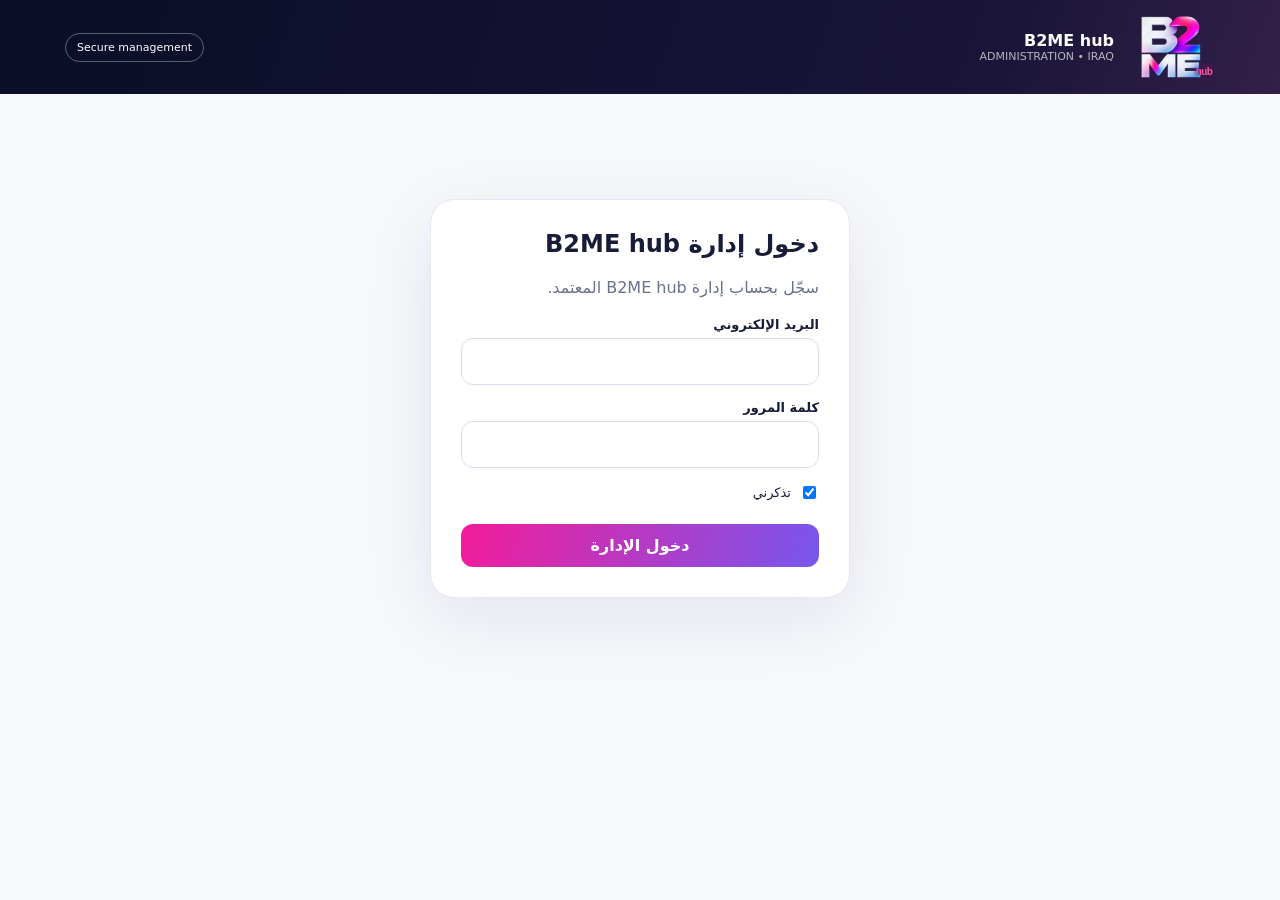
<file: admin-dashboard.html>
<!doctype html>
<html lang="ar" dir="rtl"><head><meta charset="UTF-8"><meta name="viewport" content="width=device-width,initial-scale=1">
<meta name="theme-color" content="#0a0e27"><title>B2ME hub | Administration</title>
<style>
:root{--navy:#0a0e27;--pink:#f31c9a;--purple:#8254ea;--line:#e7e8f3;--muted:#69718b;--bg:#f7f8fc}
*{box-sizing:border-box}body{margin:0;font-family:system-ui,"Segoe UI",Tahoma,sans-serif;background:var(--bg);color:#171c38}
[hidden]{display:none!important}button,input{font:inherit}button{cursor:pointer}
.header{background:linear-gradient(110deg,#0a0e27,#191438 76%,#322049);color:#fff;padding:16px max(18px,calc((100vw - 1150px)/2))}
.header-inner{display:flex;align-items:center;justify-content:space-between;gap:24px}
.brand{display:flex;align-items:center;gap:13px}.brand img{width:88px;max-height:62px;object-fit:contain}.brand strong{font-size:16px}
.brand small{font-size:11px;opacity:.68;display:block}
.shell{max-width:1150px;padding:24px 18px;margin:auto}
.gate{max-width:420px;margin:9vh auto 0;padding:30px;background:#fff;border-radius:24px;border:1px solid var(--line);box-shadow:0 20px 70px #14142b15}
.gate h2{margin:0 0 10px}.gate p{line-height:1.7;color:var(--muted)}
.gate label{display:block;font-size:13px;font-weight:700;margin:15px 0 6px}.gate input:not([type=checkbox]){width:100%;padding:13px;border:1px solid #d9dced;border-radius:12px;outline-color:var(--purple)}
.gate .remember{display:flex;align-items:center;gap:8px;font-weight:400}
.action-main{background:linear-gradient(110deg,#f31c9a,#7757ed);border:0;border-radius:12px;color:#fff;padding:12px 22px;font-weight:800}
.gate .action-main{width:100%;margin-top:16px}
.toolbar{display:flex;align-items:center;justify-content:space-between;gap:12px;flex-wrap:wrap}
.heading{font-size:24px;margin:8px 0 4px}.muted{font-size:13px;color:var(--muted)}
.pill{font-size:11px;border:1px solid #ffffff55;border-radius:99px;padding:7px 11px}
.summary{display:grid;grid-template-columns:repeat(auto-fit,minmax(165px,1fr));gap:14px;margin:25px 0}
.metric{background:#fff;border:1px solid var(--line);border-radius:18px;padding:19px}
.metric span{font-size:13px;color:var(--muted)}.metric strong{font-size:32px;display:block;margin-top:7px;color:#222441}
.filter-row{display:flex;gap:9px;flex-wrap:wrap;margin:22px 0}
.filter-row button{background:#fff;border:1px solid var(--line);border-radius:99px;padding:9px 15px;color:#525877}
.filter-row button.on{background:var(--navy);color:#fff}
.pane{margin:22px 0}.pane-title{display:flex;align-items:center;gap:10px;margin-bottom:12px}
.pane-title h2{font-size:18px;margin:0}.section-count{color:#934ac7}
.cards{display:grid;grid-template-columns:repeat(auto-fit,minmax(260px,1fr));gap:12px}
.review-card{background:#fff;border:1px solid var(--line);border-radius:16px;padding:18px;min-height:194px;display:flex;flex-direction:column;gap:9px}
.review-head{display:flex;justify-content:space-between;align-items:start;gap:9px}
.review-head h3{font-size:16px;margin:0 0 5px;word-break:break-word}.state{padding:6px 9px;border-radius:99px;font-size:10px;white-space:nowrap;background:#f0f1f8;color:#535974}
.state.pending{background:#fff4da;color:#9a6800}.state.approved,.state.published{background:#e4f8ed;color:#227447}
.state.rejected,.state.suspended{background:#ffe7ec;color:#a1234b}
.minor{font-size:11px;color:var(--muted)}.description{font-size:13px;color:#4e536c;line-height:1.6;overflow-wrap:anywhere;margin:0}
.actions{display:flex;gap:8px;flex-wrap:wrap;margin-top:auto;padding-top:8px}
.actions button,.small-btn{border:1px solid #d8daea;background:#fff;color:#404863;padding:8px 12px;border-radius:9px;font-size:12px}
.actions .approve{background:#1d8251;color:white;border:0}.actions .reject{background:#ffebef;color:#a22a46;border:0}
.empty{background:#fff;border:1px dashed #d7dbe8;padding:20px;border-radius:14px;color:var(--muted);grid-column:1/-1}
.note{font-size:12px;margin:24px 0 12px;color:var(--muted)}#message{font-size:13px;color:#465185;min-height:20px}
@media(max-width:620px){.summary{gap:8px}.metric{padding:13px}.metric span{font-size:11px}.metric strong{font-size:24px}.shell{padding:16px}.header{padding:12px 16px}}
</style></head><body>
<header class="header"><div class="header-inner"><div class="brand">
<img alt="B2ME hub original approved logo" src="assets/b2me-logo-clean.webp">
<div><strong>B2ME hub</strong><small>ADMINISTRATION • IRAQ</small></div></div>
<span class="pill">Secure management</span></div></header>
<main class="shell">
<section id="gate" class="gate"><h2>دخول إدارة B2ME hub</h2><p id="gateNote">سجّل بحساب إدارة مخوّل.</p>
<form id="adminLogin"><label for="adminEmail">البريد الإلكتروني</label><input id="adminEmail" type="email" autocomplete="email" required>
<label for="adminPassword">كلمة المرور</label><input id="adminPassword" type="password" autocomplete="current-password" required>
<label class="remember"><input id="remember" type="checkbox" checked> تذكرني</label>
<button id="loginButton" class="action-main" type="submit">دخول الإدارة</button></form>
</section>
<section id="workspace" hidden>
<div class="toolbar"><div><h1 class="heading">مراجعة طلبات B2ME hub</h1><p class="muted">حساب الإدارة: <span id="signedInUser"></span></p></div>
<div><button class="small-btn" id="refreshButton">تحديث البيانات</button> <button class="small-btn" onclick="adminLogout()">تسجيل خروج</button></div></div>
<div class="summary">
<div class="metric"><span>طلبات مقدمي الخدمات الأولية</span><strong id="applicationsCount">—</strong></div>
<div class="metric"><span>شركات بانتظار الموافقة</span><strong id="companiesCount">—</strong></div>
<div class="metric"><span>خدمات بانتظار الموافقة</span><strong id="listingsCount">—</strong></div>
<div class="metric"><span>عروض بانتظار الموافقة</span><strong id="offersCount">—</strong></div></div>
<div class="filter-row"><button class="on" data-filter="pending" onclick="adminFilter('pending')">قيد المراجعة</button>
<button data-filter="all" onclick="adminFilter('all')">الكل</button>
<button data-filter="approved" onclick="adminFilter('approved')">معتمد</button>
<button data-filter="rejected" onclick="adminFilter('rejected')">مرفوض</button>
<button data-filter="published" onclick="adminFilter('published')">منشور</button>
</div>
<section class="pane" id="applicationsSection"><div class="pane-title"><h2>طلبات مقدمي الخدمات الأولية</h2><span class="section-count">0</span></div><div class="cards" id="applicationsList"></div></section>
<section class="pane" id="companiesSection"><div class="pane-title"><h2>الشركات ومزودو الخدمات</h2><span class="section-count">0</span></div><div class="cards" id="companiesList"></div></section>
<section class="pane" id="listingsSection"><div class="pane-title"><h2>المنتجات والخدمات</h2><span class="section-count">0</span></div><div class="cards" id="listingsList"></div></section>
<section class="pane" id="provider_offersSection"><div class="pane-title"><h2>العروض الترويجية</h2><span class="section-count">0</span></div><div class="cards" id="provider_offersList"></div></section>
<p class="note">طلبات التسجيل الأولية تظهر هنا قبل إنشاء حساب مقدم الخدمة. قرارات المراجعة تُحفظ في قاعدة B2ME hub. لا توجد مدفوعات مفعلة.</p>
</section>
<p id="message" role="status"></p>
</main><script>/* B2ME hub browser-safe Supabase REST/Auth client. No service-role keys. */
(function(global){
  "use strict";
  const BASE="https://wlamwvhrcezhpbudfzhp.supabase.co";
  const KEY="sb_publishable_BZwoD19dvThmSawDRSutIA_arliTbQU";
  const STORAGE="b2me_auth_session_v1";
  const sessions=[localStorage,sessionStorage];
  let session=null, persistent=false, refreshing=null;
  function normalizeSession(s){
    if(s?.access_token&&s?.refresh_token){
      if(!s.expires_at&&s.expires_in)s.expires_at=Math.floor(Date.now()/1000)+Number(s.expires_in);
    }
    return s;
  }
  function fromStore(){
    for(let i=0;i<sessions.length;i++){
      try{const s=JSON.parse(sessions[i].getItem(STORAGE)||"null");
        if(s&&s.access_token&&s.refresh_token){session=normalizeSession(s);persistent=i===0;return session;}
      }catch(_){}
    }
    session=null;return null;
  }
  function saveSession(s,remember){
    session=normalizeSession(s)||null;persistent=!!remember;
    for(const store of sessions){try{store.removeItem(STORAGE);}catch(_){}}
    if(session){try{(persistent?localStorage:sessionStorage).setItem(STORAGE,JSON.stringify(session));}catch(_){}}
  }
  function fail(body,status){
    const e=new Error(body?.msg||body?.error_description||body?.message||body?.error||"Request failed");
    e.status=status||0;throw e;
  }
  async function request(path,{method="GET",body,auth=false,headers={},signal,retried=false}={}){
    const h={apikey:KEY,...headers};
    if(body!==undefined)h["Content-Type"]="application/json";
    if(auth){const s=await currentSession();if(!s)throw new Error("Please sign in first");
      h.Authorization="Bearer "+s.access_token;}
    const res=await fetch(BASE+path,{method,headers:h,body:body===undefined?undefined:JSON.stringify(body),signal});
    const content=await res.text();
    let data;try{data=content?JSON.parse(content):null;}catch(_){data={message:content.slice(0,200)};}
    if(res.status===401&&auth&&!retried){
      const renewed=await refresh();
      if(renewed)return request(path,{method,body,auth,headers,signal,retried:true});
    }
    if(!res.ok)fail(data,res.status);
    return data;
  }
  async function refresh(){
    if(refreshing)return refreshing;
    if(!session?.refresh_token)return null;
    refreshing=(async()=>{
      try{
        const s=await request("/auth/v1/token?grant_type=refresh_token",{method:"POST",body:{refresh_token:session.refresh_token}});
        saveSession(s,persistent);return s;
      }catch(e){saveSession(null,false);return null;}
      finally{refreshing=null;}
    })();
    return refreshing;
  }
  async function currentSession(){
    // Re-read shared storage to pick up sign-outs and rotated refresh tokens from other tabs.
    if(persistent||!session)fromStore();
    if(!session)return null;
    if(session.expires_at&&Date.now()/1000>session.expires_at-60)return refresh();
    return session;
  }
  async function signIn(email,password,remember){
    const s=await request("/auth/v1/token?grant_type=password",{method:"POST",body:{email,password}});
    if(!s?.access_token||!s?.user)throw new Error("Could not start an authenticated session");
    saveSession(s,remember);return s;
  }
  async function signUp(email,password,remember,metadata){
    const redirect=global.location.origin+global.location.pathname;
    const payload={email,password};
    if(metadata!==undefined)payload.data=metadata;
    const result=await request("/auth/v1/signup?redirect_to="+encodeURIComponent(redirect),{method:"POST",body:payload});
    if(result?.access_token&&result?.user)saveSession(result,remember);
    return result;
  }
  async function submitProviderApplication(application){
    // Preliminary provider applications must never create an Auth account.
    // The anonymous role can insert only the form fields; it cannot read or review rows.
    return request("/rest/v1/provider_applications",{
      method:"POST",body:application,headers:{Prefer:"return=minimal"}
    });
  }
  async function sendPasswordReset(email){
    const redirect=global.location.origin+global.location.pathname;
    return request("/auth/v1/recover?redirect_to="+encodeURIComponent(redirect),{
      method:"POST",body:{email}
    });
  }
  async function consumeEmailLink(){
    const fragment=global.location.hash?.replace(/^#/,"")||"";
    const args=new URLSearchParams(fragment);
    const type=args.get("type")||"";
    const err=args.get("error_description")||args.get("error");
    if(err){
      if(typeof global.history?.replaceState==="function")
        global.history.replaceState(null,"",global.location.pathname+global.location.search);
      return {type:"error",error:err};
    }
    const access_token=args.get("access_token"),refresh_token=args.get("refresh_token");
    if(!access_token||!refresh_token)return {type:""};
    const s={access_token,refresh_token,token_type:args.get("token_type")||"bearer",
      expires_at:Math.floor(Date.now()/1000)+Number(args.get("expires_in")||3600)};
    const priorPersistent=!!persistent;
    saveSession(s,priorPersistent);
    try{
      const user=await request("/auth/v1/user",{auth:true});
      if(!user?.id)throw new Error("Unable to verify email session");
      s.user=user;saveSession(s,priorPersistent);
    }catch(e){saveSession(null,false);throw e;}
    if(typeof global.history?.replaceState==="function")
      global.history.replaceState(null,"",global.location.pathname+global.location.search);
    return {type,session:s};
  }
  async function updatePassword(password){
    if(typeof password!=="string"||password.length<8)
      throw new Error("Use at least 8 characters for your new password");
    return request("/auth/v1/user",{method:"PUT",body:{password},auth:true});
  }
  async function signOut(){
    const s=await currentSession();
    try{if(s)await request("/auth/v1/logout",{method:"POST",headers:{Authorization:"Bearer "+s.access_token}});}
    finally{saveSession(null,false);}
  }
  function params(query={}){
    const p=new URLSearchParams();
    for(const [k,v] of Object.entries(query)){if(v!==undefined&&v!==null)p.set(k,String(v));}
    return p.toString();
  }
  async function list(table,query={},auth=false){
    const qp=params({select:"*",...query});
    return request("/rest/v1/"+encodeURIComponent(table)+"?"+qp,{auth});
  }
  async function insert(table,data){
    const res=await request("/rest/v1/"+encodeURIComponent(table),{
      method:"POST",body:data,auth:true,headers:{Prefer:"return=representation"}
    });
    return Array.isArray(res)?res[0]:res;
  }
  async function update(table,data,query){
    const res=await request("/rest/v1/"+encodeURIComponent(table)+"?"+params(query),{
      method:"PATCH",body:data,auth:true,headers:{Prefer:"return=representation"}
    });
    return res;
  }
  async function remove(table,query){
    return request("/rest/v1/"+encodeURIComponent(table)+"?"+params(query),{
      method:"DELETE",auth:true
    });
  }
  async function rpc(name,args){
    if(name!=="b2me_moderate")throw new Error("Unsupported RPC method");
    return request("/rest/v1/rpc/"+encodeURIComponent(name),{
      method:"POST",body:args,auth:true,headers:{Prefer:"return=representation"}
    });
  }
  async function uploadImage(file){
    const s=await currentSession();if(!s)throw new Error("Sign in to upload photos");
    const supported=["image/jpeg","image/png","image/webp"];
    if(!supported.includes(file.type))throw new Error("Only JPEG, PNG, WebP images are allowed");
    if(file.size>5*1024*1024)throw new Error("Image must be 5 MB or smaller");
    const ext=file.type.split("/")[1]==="jpeg"?"jpg":file.type.split("/")[1];
    const id=global.crypto?.randomUUID?global.crypto.randomUUID():Date.now().toString(36);
    const filename=s.user.id+"/"+id+"."+ext;
    const resp=await fetch(BASE+"/storage/v1/object/b2me-public-images/"+filename,{
      method:"POST",headers:{apikey:KEY,Authorization:"Bearer "+s.access_token,
      "Content-Type":file.type,"x-upsert":"false"},body:file
    });
    if(!resp.ok){let err;try{err=await resp.json()}catch(_){err={}}fail(err,resp.status);}
    return BASE+"/storage/v1/object/public/b2me-public-images/"+filename;
  }
  // Never trust the old browser-only fake session.
  try{localStorage.removeItem("b2me_session");}catch(_){}
  fromStore();
  if(typeof global.addEventListener==="function"){
    global.addEventListener("storage",ev=>{
      if(ev.key===STORAGE||ev.key===null)fromStore();
    });
  }
  global.B2ME_API={url:BASE,currentSession,signIn,signUp,signOut,
    sendPasswordReset,consumeEmailLink,updatePassword,submitProviderApplication,
    list,insert,update,remove,rpc,uploadImage,
    isLoggedIn:()=>!!session?.user,user:()=>session?.user||null,params};
})(window);</script><script>(function(){
"use strict";
const api=window.B2ME_API;
const $=id=>document.getElementById(id);
const escapeText=s=>String(s??"").replace(/[&<>"']/g,c=>({"&":"&amp;","<":"&lt;",">":"&gt;",'"':"&quot;","'":"&#39;"}[c]));
const state={user:null,applications:[],companies:[],listings:[],offers:[],filter:"pending",loading:false};
const cfg={
 companies:{title:"الشركات ومزودو الخدمات",approve:"approved",reject:"rejected",suspend:"suspended",label:r=>r.name_ar||r.name_en||"شركة"},
 listings:{title:"المنتجات والخدمات",approve:"published",reject:"rejected",suspend:"archived",label:r=>r.title_ar||r.title_en||"خدمة"},
 provider_offers:{title:"عروض مزودي الخدمة",approve:"approved",reject:"rejected",suspend:"archived",label:r=>r.title_ar||r.title_en||"عرض"}
};
const text=t=>{$("message").textContent=t;};
const err=e=>{console.error("B2ME hub Admin",e);text("تعذّر تنفيذ الطلب: "+(e?.message||String(e)));};
function adminRole(s){
 return s?.user?.app_metadata?.b2me_admin===true;
}
function displaySignIn(note=""){
 $("gate").hidden=false;$("workspace").hidden=true;
 $("gateNote").textContent=note||"سجّل بحساب إدارة B2ME hub المعتمد.";
 $("adminPassword").value="";
}
function displayWorkspace(){
 $("gate").hidden=true;$("workspace").hidden=false;
 $("signedInUser").textContent=state.user.email||"B2ME hub administrator";
}
async function authAttempt(e){
 e.preventDefault();const btn=$("loginButton");btn.disabled=true;text("");
 try{
  const s=await api.signIn($("adminEmail").value.trim(),$("adminPassword").value,$("remember").checked);
  if(!adminRole(s)){
   await api.signOut();throw new Error("هذا الحساب ما عنده صلاحية مدير. يتم منح الصلاحية من إعدادات Supabase الآمنة، مو من هذا الموقع.");
  }
  state.user=s.user;displayWorkspace();await load();
 }catch(ex){displaySignIn(ex?.message||"خطأ في تسجيل الدخول");}
 finally{btn.disabled=false;}
}
async function load(quiet=false){
 if(!state.user||state.loading)return;
 state.loading=true;
 if(!quiet){$("refreshButton").disabled=true;text("جاري تحميل الطلبات...");}
  const previousPending=new Set(state.applications.filter(x=>x.status==="pending").map(x=>x.id));
 try{
  const [applications,companies,listings,offers]=await Promise.all([
   api.list("provider_applications",{order:"created_at.desc",limit:500},true),
   api.list("companies",{order:"created_at.desc",limit:500},true),
   api.list("listings",{order:"created_at.desc",limit:500},true),
   api.list("provider_offers",{order:"created_at.desc",limit:500},true)
  ]);
  const arrived=applications.filter(x=>x.status==="pending"&&!previousPending.has(x.id));
  state.applications=applications;state.companies=companies;state.listings=listings;state.offers=offers;
  $("applicationsCount").textContent=applications.filter(x=>x.status==="pending").length;
  $("companiesCount").textContent=companies.filter(x=>x.status==="pending").length;
  $("listingsCount").textContent=listings.filter(x=>x.status==="pending").length;
  $("offersCount").textContent=offers.filter(x=>x.status==="pending").length;
  if(arrived.length)text("وصل "+arrived.length+" طلب تسجيل جديد إلى صندوق B2ME hub.");
  else if(!quiet)text("البيانات محدّثة. القرارات تُحفظ مباشرة في قاعدة B2ME hub.");
  render();
 }catch(ex){if(!quiet)err(ex);}finally{state.loading=false;if(!quiet)$("refreshButton").disabled=false;}
}
function card(t,record){
 const c=cfg[t],status=String(record.status||"");
 const companyName=t==="companies"?"":(state.companies.find(x=>x.id===record.company_id)?.name_ar||"—");
 const displayStatus={pending:"قيد المراجعة",approved:"معتمد",published:"منشور",rejected:"مرفوض",archived:"مؤرشف",suspended:"موقوف"}[status]||status;
 const caption=t==="companies"?(record.provider_type==="freelancer"?"عمل حر":"شركة"):(companyName||"");
 const description=t==="companies"?(record.description_ar||record.description_en||"لا توجد تفاصيل إضافية"):
   (record.description_ar||record.description_en||record.price_note||"بدون تفاصيل");
 const safeId=escapeText(record.id);
 const approved=status===c.approve;
 const pending=status==="pending";
 return '<article class="review-card"><div class="review-head"><div><h3>'+escapeText(c.label(record))+
   '</h3><div class="minor">'+escapeText(caption)+'</div></div><span class="state '+escapeText(status)+'">'+
   escapeText(displayStatus)+'</span></div><p class="description">'+escapeText(description)+'</p>'+
   '<p class="minor">التاريخ: '+escapeText(new Date(record.created_at).toLocaleString("ar-IQ"))+'</p>'+
   '<div class="actions">'+
   (!approved?'<button class="approve" onclick="moderateRecord(\''+t+'\',\''+safeId+'\',\''+c.approve+'\')">موافقة</button>':'')+
   (status!=="rejected"?'<button class="reject" onclick="moderateRecord(\''+t+'\',\''+safeId+'\',\''+c.reject+'\')">رفض</button>':'')+
   (!pending?'<button class="other" onclick="moderateRecord(\''+t+'\',\''+safeId+'\',\''+c.suspend+'\')">'+
   (t==="companies"?"تعليق":"أرشفة")+'</button>':'')+
   '</div></article>';
}
function render(){
 const applications=state.applications.filter(x=>state.filter==="all"||x.status===state.filter);
 $("applicationsList").innerHTML=applications.length?applications.map(applicationCard).join(""):
  '<div class="empty">ماكو طلبات تسجيل أولية بهالحالة.</div>';
 $("applicationsSection").querySelector(".section-count").textContent=String(applications.length);
 const types=[["companies",state.companies],["listings",state.listings],["provider_offers",state.offers]];
 for(const [t,data] of types){
  const filtered=data.filter(x=>state.filter==="all"||x.status===state.filter);
  $(t+"List").innerHTML=filtered.length?
   filtered.map(x=>card(t,x)).join(""):'<div class="empty">ماكو طلبات بهالحالة.</div>';
  $(t+"Section").querySelector(".section-count").textContent=String(filtered.length);
 }
}
function applicationCard(a){
 const status={pending:"بانتظار المراجعة",approved:"مناسب لإنشاء الحساب",rejected:"مرفوض"}[a.status]||a.status;
 const links=Object.entries(a.social_links||{}).map(([name,url])=>
  '<a href="'+escapeText(url)+'" target="_blank" rel="noopener noreferrer">'+escapeText(name)+'</a>').join(" · ");
 const email=escapeText(a.email),id=escapeText(a.id);
 return '<article class="review-card"><div class="review-head"><div><h3>'+escapeText(a.full_name)+
  '</h3><div class="minor">'+escapeText(a.company_name||"مقدم خدمة مستقل")+
  (a.job_title?' · '+escapeText(a.job_title):'')+'</div></div><span class="state '+escapeText(a.status)+'">'+
  escapeText(status)+'</span></div><p class="description">'+
  '<strong>الهاتف:</strong> '+escapeText(a.phone)+'<br><strong>البريد:</strong> <a href="mailto:'+email+'">'+email+'</a>'+
  (a.website?'<br><strong>الموقع:</strong> <a href="'+escapeText(a.website)+'" target="_blank" rel="noopener noreferrer">'+escapeText(a.website)+'</a>':'')+
  (links?'<br><strong>التواصل:</strong> '+links:'')+'</p><p class="minor">تاريخ الطلب: '+
  escapeText(new Date(a.created_at).toLocaleString("ar-IQ"))+'</p><div class="actions">'+
  (a.status==="pending"?'<button class="approve" onclick="reviewProviderApplication(\''+id+'\',\'approved\')">دعوة مقدم الخدمة وإنشاء الحساب</button>'+
   '<button class="reject" onclick="reviewProviderApplication(\''+id+'\',\'rejected\')">رفض</button>':'')+
  '</div></article>';
}
window.reviewProviderApplication=async function(id,status){
 if(!["approved","rejected"].includes(status))return;
 const a=state.applications.find(x=>x.id===id);if(!a)return;
 const label=status==="approved"?"إرسال دعوة إنشاء الحساب إلى":"رفض طلب";
 if(!confirm(label+" لـ "+a.full_name+"؟"))return;
 text("جارٍ حفظ المراجعة...");
 try{
  if(status==="approved"){
   const inviteRedirect=new URL("provider-dashboard.html",globalThis.location.href).href;
   await api.invokeFunction("create-provider-account",{application_id:id,redirect_to:inviteRedirect});
   text("تم إنشاء الحساب وإرسال الدعوة إلى "+a.email);
  }else{
   await api.update("provider_applications",{status,reviewed_at:new Date().toISOString(),reviewed_by:state.user.id},{id:"eq."+id});
  }
  await load();
 }catch(ex){err(ex);}
};
window.moderateRecord=async function(t,id,newStatus){
 if(!cfg[t]||!["approved","published","rejected","archived","suspended"].includes(newStatus))return;
 const record=(t==="companies"?state.companies:t==="listings"?state.listings:state.offers).find(x=>x.id===id);
 if(!record)return;
 const action=newStatus==="approved"||newStatus==="published"?"الموافقة على":"تغيير حالة";
 if(!confirm(action+" "+cfg[t].label(record)+"؟ القرار يسري فوراً على B2ME hub."))return;
 text("جارٍ حفظ القرار...");
 try{
  const result=await api.rpc("b2me_moderate",{p_entity:t,p_id:id,p_status:newStatus});
  if(result!==true)throw new Error("لم يتم العثور على السجل أو حفظ التعديل");
  await load();
 }catch(ex){err(ex);}
};
window.adminFilter=function(v){
 state.filter=v;
 document.querySelectorAll("[data-filter]").forEach(x=>x.classList.toggle("on",x.dataset.filter===v));
 render();
};
window.adminLogout=async function(){
 try{await api.signOut();state.user=null;displaySignIn();}catch(ex){err(ex);}
};
$("adminLogin").addEventListener("submit",authAttempt);
$("refreshButton").onclick=load;
(async()=>{
 try{
  const s=await api.currentSession();
  if(s&&adminRole(s)){state.user=s.user;displayWorkspace();await load();}
  else if(s){displaySignIn("هذا الحساب مو مخصص للإدارة؛ سجّل بحساب مدير مخوّل.");}
  else displaySignIn();
 }catch(e){displaySignIn("تعذر استعادة الجلسة، سجل الدخول من جديد.");}
window.setInterval(()=>{
 if(state.user&&!document.hidden)load(true);
},45000);
document.addEventListener("visibilitychange",()=>{
 if(!document.hidden&&state.user)load(true);
});
})();
})();</script>
<style id="b2me-hub-static-logo-style">
.b2me-hub-static-lockup{display:inline-flex;position:relative;max-width:100%;line-height:0;vertical-align:middle;direction:ltr;flex:none}
.b2me-hub-static-lockup>.b2me-hub-static-tag{position:absolute;right:3%;bottom:1%;font-family:Arial,Helvetica,sans-serif;font-size:10px;font-weight:800;line-height:1;letter-spacing:-.06em;color:#ff56ac;text-shadow:0 1px 3px #100d27,0 0 9px #f325ab9a;direction:ltr}
.b2me-hub-static-lockup img{max-width:100%}
img.brand{margin:0!important}
.panel>.b2me-hub-static-lockup{margin:0 auto 22px;display:flex;width:185px}
.panel>.b2me-hub-static-lockup img.brand{width:100%;height:auto}
</style><script>(function(){const img=document.querySelector(".brand img");if(!img||img.parentElement?.classList.contains('b2me-hub-static-lockup'))return;const wrap=document.createElement('span');wrap.className='b2me-hub-static-lockup';img.parentNode.insertBefore(wrap,img);wrap.appendChild(img);const hub=document.createElement('span');hub.className='b2me-hub-static-tag';hub.textContent='hub';hub.setAttribute('aria-hidden','true');wrap.appendChild(hub);img.alt='B2ME hub';})();</script></body></html>
</file>
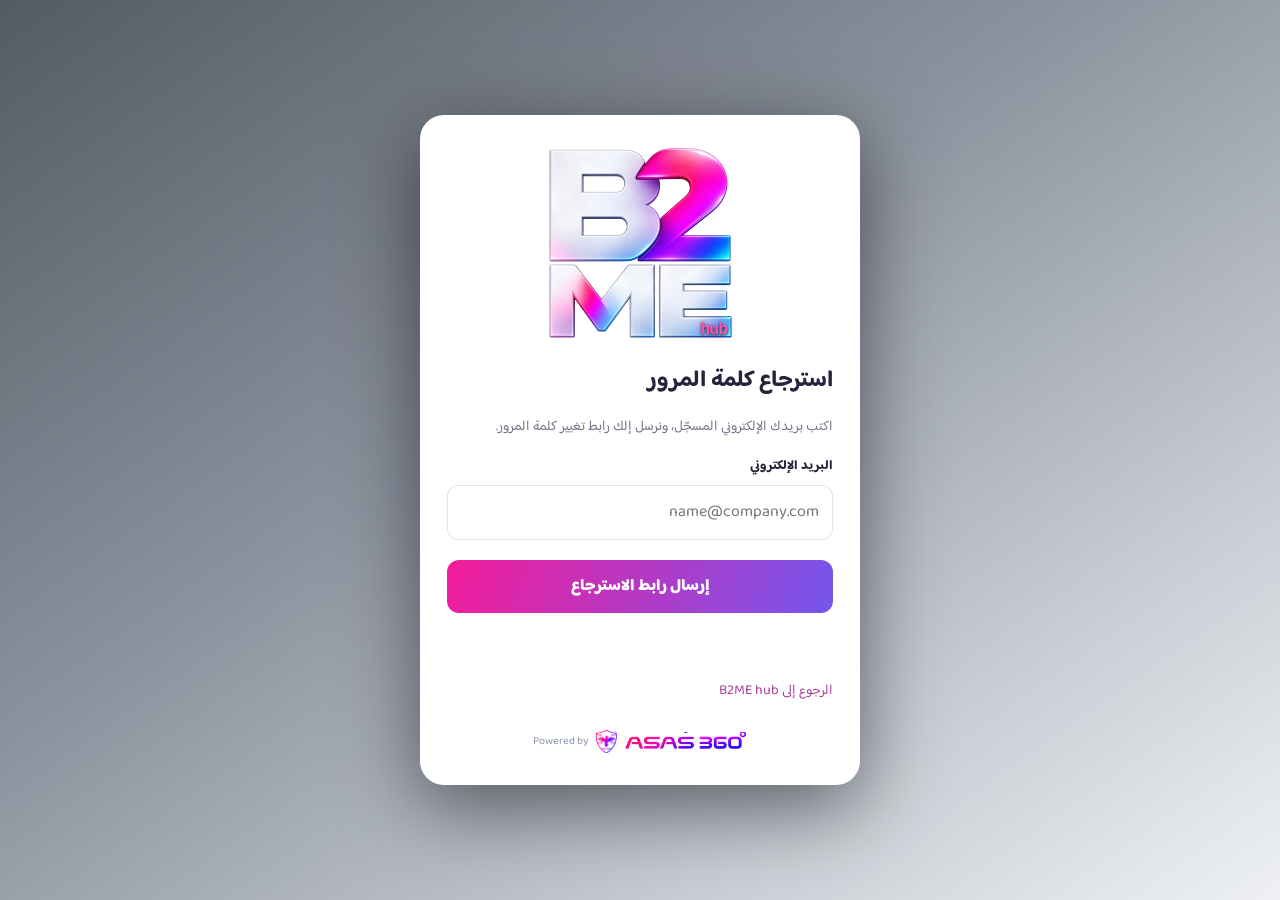
<file: forgot-password.html>
<!doctype html>
<html lang="ar" dir="rtl"><head><meta charset="utf-8">
<meta name="viewport" content="width=device-width,initial-scale=1">
<meta name="theme-color" content="#0a0e27"><title>B2ME hub | استرجاع كلمة المرور</title>
<link rel="preconnect" href="https://fonts.googleapis.com"><link rel="preconnect" href="https://fonts.gstatic.com" crossorigin><link href="https://fonts.googleapis.com/css2?family=Baloo+Bhaijaan+2:wght@400;500;600;700;800&display=swap" rel="stylesheet"><style>
*{box-sizing:border-box}body{margin:0;min-height:100vh;display:grid;place-items:center;background:linear-gradient(145deg,#555b65 0%,#8c939e 42%,#c7ccd3 76%,#eef0f3 100%);font-family:"Baloo Bhaijaan 2",Tahoma,system-ui,sans-serif;color:white;padding:22px}
.panel{width:min(440px,100%);background:#fff;color:#25243d;border-radius:24px;padding:32px 27px;box-shadow:0 22px 80px #03000a88}
.brand{display:block;width:185px;max-width:90%;height:auto;object-fit:contain;margin:0 auto 22px}
h1{margin:0 0 11px;font-size:23px}p{line-height:1.8;color:#6e7288;font-size:14px}
label{display:block;font-size:13px;font-weight:700;margin:15px 0 8px}
input{display:block;width:100%;padding:13px;border:1px solid #dfe1ea;border-radius:11px;font:inherit;outline-color:#a850bb}
button{font:inherit;background:linear-gradient(110deg,#f31c9a,#7556ed);color:#fff;width:100%;border:0;padding:13px;border-radius:12px;font-weight:800;margin-top:20px;cursor:pointer}
button:disabled{opacity:.6;cursor:wait}a{display:inline-block;margin-top:18px;color:#a83e99;text-decoration:none;font-size:14px}
#message{min-height:24px;margin-top:10px}footer{display:flex;align-items:center;justify-content:center;gap:7px;direction:ltr;font-size:11px;color:#8990ad;text-align:center;margin-top:25px;white-space:nowrap}footer img{display:block;width:auto;object-fit:contain}footer .asasShield{height:24px}footer .asasWordmark{height:19px}[hidden]{display:none!important}
</style></head><body><main class="panel">
<img alt="B2ME hub approved original logo" class="brand" src="assets/b2me-logo-clean.webp">
<h1>استرجاع كلمة المرور</h1><p id="intro">اكتب بريدك الإلكتروني المسجّل، ونرسل إلك رابط تغيير كلمة المرور.</p>
<form id="requestForm"><label for="email">البريد الإلكتروني</label><input id="email" type="email" autocomplete="email" required placeholder="name@company.com">
<button id="sendButton" type="submit">إرسال رابط الاسترجاع</button></form>
<form id="resetForm" hidden><label for="password">كلمة المرور الجديدة</label>
<input id="password" type="password" minlength="8" autocomplete="new-password" required>
<label for="confirmPassword">تأكيد كلمة المرور الجديدة</label>
<input id="confirmPassword" type="password" minlength="8" autocomplete="new-password" required>
<button type="submit" id="updateButton">تغيير كلمة المرور</button></form>
<p id="message" role="status"></p><a href="./index.html">الرجوع إلى B2ME hub</a>
<footer aria-label="Powered by ASAS 360°"><span>Powered by</span><img class="asasShield" src="[data-uri]" alt=""><img class="asasWordmark" src="[data-uri]" alt="ASAS 360°"></footer>
</main><script>/* B2ME hub browser-safe Supabase REST/Auth client. No service-role keys. */
(function(global){
  "use strict";
  const BASE="https://wlamwvhrcezhpbudfzhp.supabase.co";
  const KEY="sb_publishable_BZwoD19dvThmSawDRSutIA_arliTbQU";
  const STORAGE="b2me_auth_session_v1";
  const sessions=[localStorage,sessionStorage];
  let session=null, persistent=false, refreshing=null;
  function normalizeSession(s){
    if(s?.access_token&&s?.refresh_token){
      if(!s.expires_at&&s.expires_in)s.expires_at=Math.floor(Date.now()/1000)+Number(s.expires_in);
    }
    return s;
  }
  function fromStore(){
    for(let i=0;i<sessions.length;i++){
      try{const s=JSON.parse(sessions[i].getItem(STORAGE)||"null");
        if(s&&s.access_token&&s.refresh_token){session=normalizeSession(s);persistent=i===0;return session;}
      }catch(_){}
    }
    session=null;return null;
  }
  function saveSession(s,remember){
    session=normalizeSession(s)||null;persistent=!!remember;
    for(const store of sessions){try{store.removeItem(STORAGE);}catch(_){}}
    if(session){try{(persistent?localStorage:sessionStorage).setItem(STORAGE,JSON.stringify(session));}catch(_){}}
  }
  function fail(body,status){
    const e=new Error(body?.msg||body?.error_description||body?.message||body?.error||"Request failed");
    e.status=status||0;throw e;
  }
  async function request(path,{method="GET",body,auth=false,headers={},signal,retried=false}={}){
    const h={apikey:KEY,...headers};
    if(body!==undefined)h["Content-Type"]="application/json";
    if(auth){const s=await currentSession();if(!s)throw new Error("Please sign in first");
      h.Authorization="Bearer "+s.access_token;}
    const res=await fetch(BASE+path,{method,headers:h,body:body===undefined?undefined:JSON.stringify(body),signal});
    const content=await res.text();
    let data;try{data=content?JSON.parse(content):null;}catch(_){data={message:content.slice(0,200)};}
    if(res.status===401&&auth&&!retried){
      const renewed=await refresh();
      if(renewed)return request(path,{method,body,auth,headers,signal,retried:true});
    }
    if(!res.ok)fail(data,res.status);
    return data;
  }
  async function refresh(){
    if(refreshing)return refreshing;
    if(!session?.refresh_token)return null;
    refreshing=(async()=>{
      try{
        const s=await request("/auth/v1/token?grant_type=refresh_token",{method:"POST",body:{refresh_token:session.refresh_token}});
        saveSession(s,persistent);return s;
      }catch(e){saveSession(null,false);return null;}
      finally{refreshing=null;}
    })();
    return refreshing;
  }
  async function currentSession(){
    // Re-read shared storage to pick up sign-outs and rotated refresh tokens from other tabs.
    if(persistent||!session)fromStore();
    if(!session)return null;
    if(session.expires_at&&Date.now()/1000>session.expires_at-60)return refresh();
    return session;
  }
  async function signIn(email,password,remember){
    const s=await request("/auth/v1/token?grant_type=password",{method:"POST",body:{email,password}});
    if(!s?.access_token||!s?.user)throw new Error("Could not start an authenticated session");
    saveSession(s,remember);return s;
  }
  async function signUp(email,password,remember,metadata){
    const redirect=global.location.origin+global.location.pathname;
    const payload={email,password};
    if(metadata!==undefined)payload.data=metadata;
    const result=await request("/auth/v1/signup?redirect_to="+encodeURIComponent(redirect),{method:"POST",body:payload});
    if(result?.access_token&&result?.user)saveSession(result,remember);
    return result;
  }
  async function submitProviderApplication(application){
    // Preliminary provider applications must never create an Auth account.
    // The anonymous role can insert only the form fields; it cannot read or review rows.
    return request("/rest/v1/provider_applications",{
      method:"POST",body:application,headers:{Prefer:"return=minimal"}
    });
  }
  async function sendPasswordReset(email){
    const redirect=global.location.origin+global.location.pathname;
    return request("/auth/v1/recover?redirect_to="+encodeURIComponent(redirect),{
      method:"POST",body:{email}
    });
  }
  async function consumeEmailLink(){
    const fragment=global.location.hash?.replace(/^#/,"")||"";
    const args=new URLSearchParams(fragment);
    const type=args.get("type")||"";
    const err=args.get("error_description")||args.get("error");
    if(err){
      if(typeof global.history?.replaceState==="function")
        global.history.replaceState(null,"",global.location.pathname+global.location.search);
      return {type:"error",error:err};
    }
    const access_token=args.get("access_token"),refresh_token=args.get("refresh_token");
    if(!access_token||!refresh_token)return {type:""};
    const s={access_token,refresh_token,token_type:args.get("token_type")||"bearer",
      expires_at:Math.floor(Date.now()/1000)+Number(args.get("expires_in")||3600)};
    const priorPersistent=!!persistent;
    saveSession(s,priorPersistent);
    try{
      const user=await request("/auth/v1/user",{auth:true});
      if(!user?.id)throw new Error("Unable to verify email session");
      s.user=user;saveSession(s,priorPersistent);
    }catch(e){saveSession(null,false);throw e;}
    if(typeof global.history?.replaceState==="function")
      global.history.replaceState(null,"",global.location.pathname+global.location.search);
    return {type,session:s};
  }
  async function updatePassword(password){
    if(typeof password!=="string"||password.length<8)
      throw new Error("Use at least 8 characters for your new password");
    return request("/auth/v1/user",{method:"PUT",body:{password},auth:true});
  }
  async function signOut(){
    const s=await currentSession();
    try{if(s)await request("/auth/v1/logout",{method:"POST",headers:{Authorization:"Bearer "+s.access_token}});}
    finally{saveSession(null,false);}
  }
  function params(query={}){
    const p=new URLSearchParams();
    for(const [k,v] of Object.entries(query)){if(v!==undefined&&v!==null)p.set(k,String(v));}
    return p.toString();
  }
  async function list(table,query={},auth=false){
    const qp=params({select:"*",...query});
    return request("/rest/v1/"+encodeURIComponent(table)+"?"+qp,{auth});
  }
  async function insert(table,data){
    const res=await request("/rest/v1/"+encodeURIComponent(table),{
      method:"POST",body:data,auth:true,headers:{Prefer:"return=representation"}
    });
    return Array.isArray(res)?res[0]:res;
  }
  async function update(table,data,query){
    const res=await request("/rest/v1/"+encodeURIComponent(table)+"?"+params(query),{
      method:"PATCH",body:data,auth:true,headers:{Prefer:"return=representation"}
    });
    return res;
  }
  async function remove(table,query){
    return request("/rest/v1/"+encodeURIComponent(table)+"?"+params(query),{
      method:"DELETE",auth:true
    });
  }
  async function rpc(name,args){
    if(name!=="b2me_moderate")throw new Error("Unsupported RPC method");
    return request("/rest/v1/rpc/"+encodeURIComponent(name),{
      method:"POST",body:args,auth:true,headers:{Prefer:"return=representation"}
    });
  }
  async function uploadImage(file){
    const s=await currentSession();if(!s)throw new Error("Sign in to upload photos");
    const supported=["image/jpeg","image/png","image/webp"];
    if(!supported.includes(file.type))throw new Error("Only JPEG, PNG, WebP images are allowed");
    if(file.size>5*1024*1024)throw new Error("Image must be 5 MB or smaller");
    const ext=file.type.split("/")[1]==="jpeg"?"jpg":file.type.split("/")[1];
    const id=global.crypto?.randomUUID?global.crypto.randomUUID():Date.now().toString(36);
    const filename=s.user.id+"/"+id+"."+ext;
    const resp=await fetch(BASE+"/storage/v1/object/b2me-public-images/"+filename,{
      method:"POST",headers:{apikey:KEY,Authorization:"Bearer "+s.access_token,
      "Content-Type":file.type,"x-upsert":"false"},body:file
    });
    if(!resp.ok){let err;try{err=await resp.json()}catch(_){err={}}fail(err,resp.status);}
    return BASE+"/storage/v1/object/public/b2me-public-images/"+filename;
  }
  // Never trust the old browser-only fake session.
  try{localStorage.removeItem("b2me_session");}catch(_){}
  fromStore();
  if(typeof global.addEventListener==="function"){
    global.addEventListener("storage",ev=>{
      if(ev.key===STORAGE||ev.key===null)fromStore();
    });
  }
  global.B2ME_API={url:BASE,currentSession,signIn,signUp,signOut,
    sendPasswordReset,consumeEmailLink,updatePassword,submitProviderApplication,
    list,insert,update,remove,rpc,uploadImage,
    isLoggedIn:()=>!!session?.user,user:()=>session?.user||null,params};
})(window);</script><script>(function(){
"use strict";
const api=window.B2ME_API;
const el=id=>document.getElementById(id);
const setStatus=(message,ok=false)=>{
 const out=el("message");out.textContent=message;
 out.style.color=ok?"#176d51":"#bf325b";
};
async function init(){
 try{
  const link=await api.consumeEmailLink();
  if(link.type==="recovery"){
    el("intro").textContent="اكتب كلمة مرور جديدة لحسابك في B2ME hub.";
    el("requestForm").hidden=true;el("resetForm").hidden=false;
    return;
  }
  if(link.type==="error")setStatus("رابط الاسترجاع منتهي أو غير صالح. اطلب رابطاً جديداً.");
 }catch(e){setStatus(e?.message||"تعذر التحقق من رابط الاسترجاع.");}
}
el("requestForm").addEventListener("submit",async event=>{
 event.preventDefault();
 const button=el("sendButton");button.disabled=true;setStatus("");
 try{
  await api.sendPasswordReset(el("email").value.trim());
  el("requestForm").hidden=true;
  el("intro").textContent="إذا كان البريد الإلكتروني مسجلاً، راح توصلك رسالة تحتوي رابط الاسترجاع. تأكد من البريد المزعج.";
  setStatus("تم استلام طلبك.",true);
 }catch(e){setStatus(e?.message||"تعذر إرسال رابط الاسترجاع.");}
 finally{button.disabled=false;}
});
el("resetForm").addEventListener("submit",async event=>{
 event.preventDefault();
 const button=el("updateButton");button.disabled=true;setStatus("");
 try{
  const first=el("password").value;
  if(first!==el("confirmPassword").value)throw new Error("كلمتا المرور غير متطابقتين.");
  await api.updatePassword(first);
  try{await api.signOut();}catch(_){}
  el("resetForm").hidden=true;
  el("intro").textContent="تم تحديث كلمة المرور. تگدر تسجّل الدخول هسه بكلمة المرور الجديدة.";
  setStatus("تم تغيير كلمة المرور بنجاح.",true);
 }catch(e){setStatus(e?.message||"تعذر تغيير كلمة المرور.");}
 finally{button.disabled=false;}
});
init();
})();</script><style id="b2me-hub-static-logo-style">
.b2me-hub-static-lockup{display:inline-flex;position:relative;max-width:100%;line-height:0;vertical-align:middle;direction:ltr;flex:none}
.b2me-hub-static-lockup>.b2me-hub-static-tag{position:absolute;right:3%;bottom:1%;font-family:Arial,Helvetica,sans-serif;font-size:16px;font-weight:800;line-height:1;letter-spacing:-.06em;color:#ff56ac;text-shadow:0 1px 3px #100d27,0 0 9px #f325ab9a;direction:ltr}
.b2me-hub-static-lockup img{max-width:100%}
img.brand{margin:0!important}
.panel>.b2me-hub-static-lockup{margin:0 auto 22px;display:flex;width:185px}
.panel>.b2me-hub-static-lockup img.brand{width:100%;height:auto}
</style><script>(function(){const img=document.querySelector("img.brand");if(!img||img.parentElement?.classList.contains('b2me-hub-static-lockup'))return;const wrap=document.createElement('span');wrap.className='b2me-hub-static-lockup';img.parentNode.insertBefore(wrap,img);wrap.appendChild(img);const hub=document.createElement('span');hub.className='b2me-hub-static-tag';hub.textContent='hub';hub.setAttribute('aria-hidden','true');wrap.appendChild(hub);img.alt='B2ME hub';})();</script></body></html>
</file>
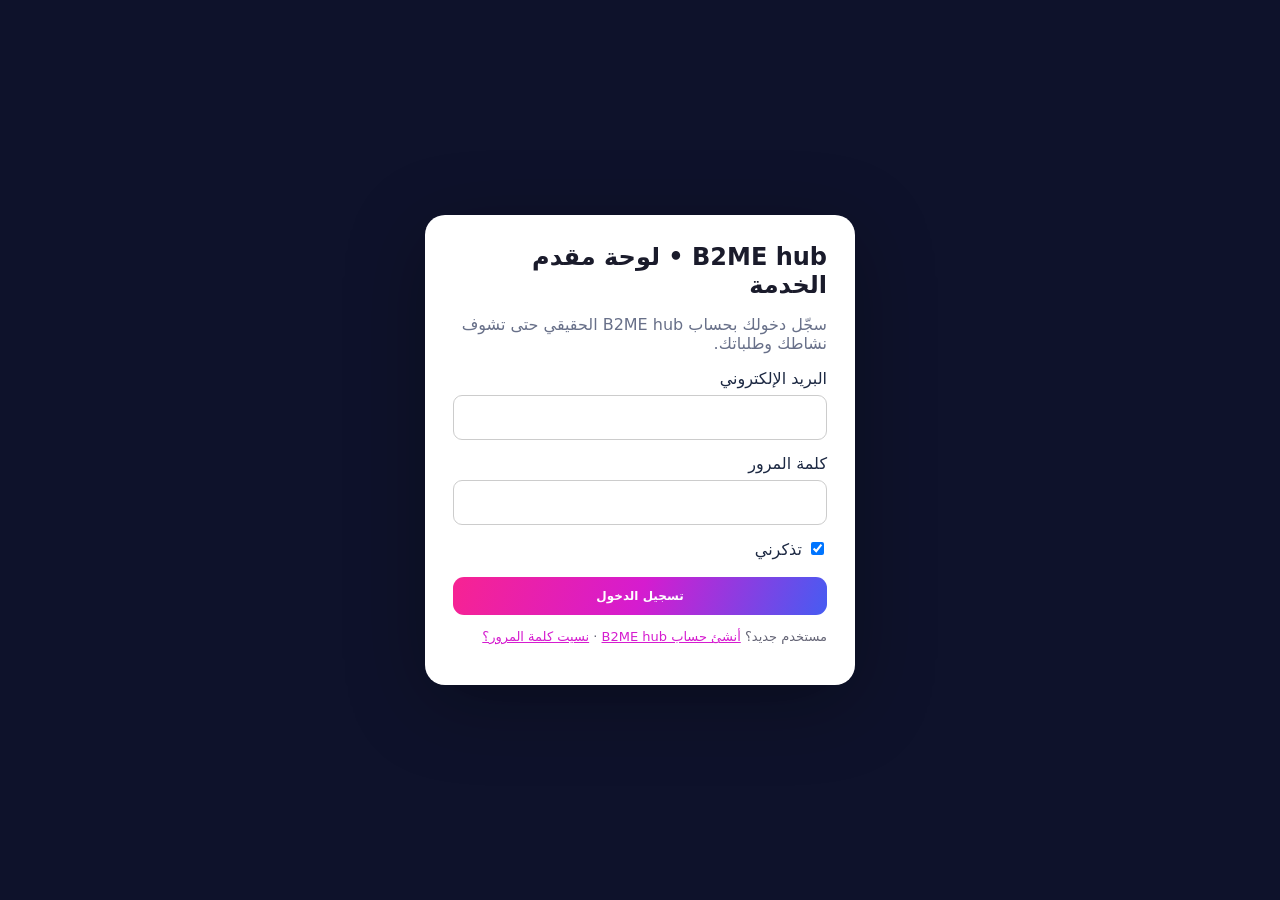
<file: provider-dashboard.html>
<!doctype html><html lang="ar" dir="rtl"><head><meta charset="utf-8"><meta name="viewport" content="width=device-width,initial-scale=1"><title>B2ME hub | لوحة مجهز الخدمة</title><style>
:root{--navy:#0a0e27;--pink:#f31c9a;--blue:#5360ec;--bg:#f5f6fb;--line:#e5e8f2;--muted:#778095;--grad:linear-gradient(110deg,#f72392,#d51ccf,#465cf2)}*{box-sizing:border-box}html,body{margin:0;font-family:system-ui,-apple-system,'Segoe UI',Tahoma,Arial,sans-serif;background:var(--bg);color:#1c2842}button,input,textarea,select{font:inherit}button{cursor:pointer}.layout{display:flex;min-height:100vh}.sidebar{background:#0c1028;color:#fff;width:250px;position:sticky;top:0;height:100vh;flex:none;padding:30px 18px}.brand{display:flex;align-items:center;gap:11px;margin-bottom:30px}.brand img{width:53px;height:53px;object-fit:contain;border-radius:12px}.brand strong{display:block;font-size:17px}.brand small{color:#9ea9ca;font-size:10px}.sideBtn{border:0;display:flex;gap:12px;align-items:center;width:100%;padding:14px;margin:5px 0;background:transparent;border-radius:12px;color:#adb7d0;text-align:start;font-weight:750;font-size:13px}.sideBtn.active{background:linear-gradient(100deg,#f7279030,#565cf52a);color:white;border:1px solid #f5299538}.sideBtn .dot{width:9px;height:9px;border-radius:3px;background:#e234a2}.sidebar p{font-size:11px;color:#939ebd;line-height:1.8;margin-top:27px}.main{flex:1;min-width:0;padding:28px 34px 60px;max-width:1250px;margin:auto}.top{display:flex;align-items:center;justify-content:space-between;gap:20px;margin-bottom:24px}.top h1{margin:0;font-size:24px}.top p{color:#7b859b;font-size:12px;margin:7px 0 0}.pill{border-radius:20px;background:#fff1f9;color:#c81c83;padding:9px 12px;font-size:11px;font-weight:850}.panel{display:none}.panel.active{display:block}.stats{display:grid;grid-template-columns:repeat(3,1fr);gap:15px;margin-bottom:20px}.stat,.card{background:#fff;border:1px solid var(--line);border-radius:17px;padding:19px;box-shadow:0 8px 23px #181b4010}.stat small{color:#7e869c;font-size:11px}.stat strong{display:block;font-size:25px;margin-top:10px}.card{margin-bottom:18px}.card h2{margin:0 0 18px;font-size:16px}.card p{font-size:12px;line-height:1.8;color:#6d778e}.cols{display:grid;grid-template-columns:1fr 1fr;gap:15px}.field{display:grid;gap:7px;margin-bottom:14px}.field label{font-size:12px;font-weight:780;color:#44516a}.field input,.field select,.field textarea{background:#fff;border:1px solid #dfe3ef;border-radius:11px;padding:12px;font-size:13px;color:#202c46;width:100%}.field textarea{min-height:104px;resize:vertical}.btn{background:var(--grad);border:0;color:white;border-radius:11px;font-weight:800;padding:12px 20px;font-size:12px}.btn.outline{background:white;color:#bf218b;border:1px solid #efc4e4}.btn.gray{background:#f2f4f9;color:#465068}.item{display:flex;align-items:center;justify-content:space-between;gap:12px;padding:13px 0;border-bottom:1px solid #eff0f5}.item:last-child{border-bottom:0}.item strong{font-size:13px}.item small{display:block;color:#8089a0;font-size:11px;margin-top:5px}.coverPreview{height:158px;border-radius:14px;background:radial-gradient(circle at 10% 10%,#e732a8a0,transparent 45%),radial-gradient(circle at 95% 90%,#4351e8cc,transparent 50%),#111631;background-size:cover;background-position:center;position:relative}.logoPreview{width:76px;height:76px;object-fit:contain;background:#121a3b;border:3px solid #fff;border-radius:16px;position:relative;margin-top:-28px;margin-inline:18px}.previewName{font-size:18px;font-weight:900;margin:12px 0 4px}.example{background:#f5f3ff;color:#765baf;padding:11px 13px;border-radius:11px;font-size:12px;line-height:1.7}.footnote{font-size:11px;color:#818ba0;line-height:1.9;margin-top:18px}.toast{position:fixed;bottom:25px;left:25px;background:#111b3b;color:white;border-radius:12px;padding:13px 20px;font-size:12px;display:none;box-shadow:0 10px 25px #10173840}.toast.show{display:block}.mobileNav{display:none}.row{display:flex;gap:9px;flex-wrap:wrap;align-items:center}.row input{flex:1;min-width:170px}.tag{display:inline-block;padding:5px 8px;border:1px solid #e4e7f0;border-radius:7px;font-size:10px;color:#687188}.tip{font-size:10px;color:#78849c;margin-top:7px}@media(max-width:860px){.layout{display:block}.sidebar{position:static;width:100%;height:auto;padding:14px 17px}.sidebar .brand{margin:0}.navlist{display:flex;gap:5px;overflow:auto;padding-top:12px}.sideBtn{white-space:nowrap;padding:11px}.sidebar p{display:none}.main{padding:20px 13px 60px}.stats{gap:8px}.stat{padding:14px}.cols{grid-template-columns:1fr}.top h1{font-size:20px}}@media(max-width:480px){.stats{grid-template-columns:1fr 1fr}.pill{font-size:9px}}html[dir=ltr] .top,html[dir=ltr] .item{direction:ltr}
 .layout[hidden]{display:none!important}</style></head><body><section id="b2meDashboardFallback" dir="rtl" style="min-height:100vh;display:flex;align-items:center;justify-content:center;padding:24px;background:#f5f6fb;color:#1c2842;font-family:system-ui,-apple-system,Segoe UI,Tahoma,Arial,sans-serif;text-align:center"><div style="max-width:520px;padding:36px;border:1px solid #e5e8f2;border-radius:24px;background:white;box-shadow:0 20px 60px #0a0e2714"><div style="font-size:18px;font-weight:900;letter-spacing:.08em;color:#6b45d8;direction:ltr">B2ME hub</div><h1 style="margin:14px 0 8px;font-size:24px">لوحة مجهز الخدمة</h1><p style="line-height:1.9;color:#778095">هذه المساحة مخصصة للمجهزين الذين أكملوا طلب التسجيل واستلموا دعوة التفعيل من إدارة B2ME hub.</p><a href="index.html" style="display:inline-flex;margin-top:12px;padding:12px 20px;border-radius:12px;background:linear-gradient(110deg,#f72392,#d51ccf,#465cf2);color:white;text-decoration:none;font-weight:800">الرجوع إلى B2ME hub</a></div></section><div class="layout" hidden><aside class="sidebar"><div class="brand"><img src="[data-uri]" alt="B2ME hub original icon"><div><strong>B2ME hub</strong><small>Provider Web Dashboard</small></div></div><div class="navlist"><button class="sideBtn active" data-page="overview" onclick="navigate('overview')"><span class="dot"></span> نظرة عامة</button><button class="sideBtn" data-page="company" onclick="navigate('company')"><span class="dot"></span> ملف النشاط</button><button class="sideBtn" data-page="services" onclick="navigate('services')"><span class="dot"></span> الخدمات</button><button class="sideBtn" data-page="offers" onclick="navigate('offers')"><span class="dot"></span> العروض</button><button class="sideBtn" data-page="leads" onclick="navigate('leads')"><span class="dot"></span> طلبات التواصل</button></div><p>تدير من هنا ملف نشاطك وخدماتك وعروضك وطلبات التواصل بعد تفعيل حسابك من إدارة B2ME hub.</p></aside><main class="main"><div class="top"><div><h1 id="heading">لوحة مقدم الخدمة</h1><p>إدارة ملف نشاطك وخدماتك وطلبات التواصل</p></div><span class="pill">بوابة مجهزي الخدمات · العراق</span></div>
<section id="overview" class="panel active"><div class="stats"><div class="stat"><small>زيارات الملف</small><strong>—</strong></div><div class="stat"><small>طلبات التواصل</small><strong>—</strong></div><div class="stat"><small>عروض منشورة</small><strong id="offersTotal">0</strong></div></div><div class="cols"><div class="card"><h2>ملف نشاطك</h2><div class="coverPreview" id="coverPreview"></div><img class="logoPreview" id="logoPreview" src="[data-uri]" alt="Logo"><div class="previewName" id="previewName">ASAS 360°</div><div class="tip" id="previewCategory">التكنولوجيا والأتمتة</div><p id="previewDescription"></p><button class="btn outline" onclick="navigate('company')">تعديل ملف النشاط</button></div><div class="card"><h2>إدارة العروض</h2><p>كل عرض ترويجي أو سعر أو صورة يتم تحريره ونشره من هذا الداشبورد المنفصل.</p><div class="example">الإعلانات المميزة والظهور في بداية البحث والنشرات البريدية ستكون جزءاً من إدارة الاشتراكات لاحقاً. لا توجد مدفوعات حقيقية في النسخة التجريبية.</div><br><button class="btn" onclick="navigate('offers')">الانتقال إلى العروض</button></div></div></section>
<section id="company" class="panel"><form class="card" onsubmit="saveCompany(event)"><h2>الملف التجاري ومعلومات التواصل</h2><div class="cols"><div class="field"><label>اسم الشركة / اسم نشاط المستقل</label><input id="bizName" required></div><div class="field"><label>مجال العمل</label><select id="bizCat"><option value="tech">التكنولوجيا والأتمتة</option><option value="ads">الإعلان والتسويق</option><option value="office">الأثاث والتجهيزات</option><option value="delivery">التوصيل</option><option value="design">التصميم والتصوير</option><option value="consult">الاستشارات</option></select></div><div class="field"><label>البريد الإلكتروني</label><input type="email" id="bizEmail" required></div><div class="field"><label>الهاتف</label><input type="tel" id="bizPhone" required></div><div class="field"><label>الموقع الإلكتروني</label><input type="url" id="bizWebsite"></div><div class="field"><label>المدينة</label><input id="bizCity"></div><div class="field"><label>Facebook</label><input type="url" id="bizFacebook"></div><div class="field"><label>Instagram</label><input type="url" id="bizInstagram"></div><div class="field"><label>LinkedIn</label><input type="url" id="bizLinkedin"></div></div><div class="field"><label>نبذة عن العمل</label><textarea id="bizDesc"></textarea></div><div class="cols"><div class="field"><label>رفع لوغو النشاط</label><input type="file" accept="image/*" onchange="uploadMedia(event,'logo')"><small class="tip">اللوغو أعلاه الأصلي مثال للتجربة. رفع صورة جديدة يغير لوغو النشاط المعروض بالداشبورد فقط.</small></div><div class="field"><label>رفع صورة الغلاف</label><input type="file" accept="image/*" onchange="uploadMedia(event,'cover')"></div></div><button class="btn" type="submit">حفظ معلومات النشاط</button></form></section>
<section id="services" class="panel"><div class="card"><h2>الخدمات والمنتجات</h2><p>أضف خدمة أو منتجاً جديداً ليظهر في ملفك بعد تفعيل النشر.</p><form onsubmit="addService(event)"><div class="row"><input id="newService" required placeholder="مثال: تطوير التطبيقات" style="padding:12px;border:1px solid #dfe3ef;border-radius:11px"><button class="btn">إضافة خدمة</button></div></form><div id="servicesList"></div></div></section>
<section id="offers" class="panel"><div class="card"><h2>إدارة العروض الترويجية</h2><p>يمكن لمقدم الخدمة إنشاء عرضه، تعديل قيمته، إيقافه أو حذفه. هذا القسم موجود فقط في داشبورد الويب.</p><form onsubmit="saveOffer(event)" id="offerForm"><input type="hidden" id="offerEditing"><div class="cols"><div class="field"><label>عنوان العرض</label><input id="offerTitle" required placeholder="مثال: خصم على تصميم الهوية"></div><div class="field"><label>قيمة العرض أو تفاصيل السعر</label><input id="offerPrice" required placeholder="مثال: خصم 20%"></div></div><div class="field"><label>وصف العرض</label><textarea id="offerDesc" required></textarea></div><div class="row"><button type="submit" class="btn">حفظ العرض</button><button type="button" class="btn gray" onclick="resetOfferForm()">إلغاء التعديل</button></div></form><div id="offersList"></div></div></section>
<section id="leads" class="panel"><div class="card"><h2>طلبات التواصل</h2><p>بالنسخة النهائية يتم إرسال تفاصيل طلبات العملاء إلى بريد مقدم الخدمة، وتظهر هنا نسخة مؤرشفة منها.</p><div id="leadContent" class="example">ماكو طلبات تجريبية.</div></div></section>
<p class="footnote">B2ME hub · لوحة مجهز الخدمة · معلوماتك وخدماتك محفوظة في قاعدة بيانات B2ME hub وتخضع لمراجعة الإدارة.</p></main></div><div class="toast" id="toast">تم الحفظ محلياً</div><script>
const DEFAULT={name:'ASAS 360°',cat:'tech',email:'contact@company.example',phone:'+964 7XX XXX XXXX',city:'بغداد',website:'https://example.com',facebook:'',instagram:'',linkedin:'',desc:'حلول التكنولوجيا والأتمتة وتكامل الأنظمة للشركات والمؤسسات.',logo:'[data-uri]',cover:'',services:['الحلول البرمجية','الأتمتة','تكامل الأنظمة'],offers:[]};let state;try{state={...DEFAULT,...JSON.parse(localStorage.getItem('b2me_provider_dashboard')||'{}')}}catch(_){state={...DEFAULT}}let current='overview';function $(id){return document.getElementById(id)}function escapeHtml(s){return String(s||'').replace(/[&<>"']/g,c=>({'&':'&amp;','<':'&lt;','>':'&gt;','"':'&quot;',"'":'&#39;'}[c]))}function persist(){try{localStorage.setItem('b2me_provider_dashboard',JSON.stringify(state))}catch(e){alert('تعذر الحفظ محلياً؛ ربما حجم الصور كبير')}}function tip(){const x=$('toast');x.classList.add('show');clearTimeout(window.tt);window.tt=setTimeout(()=>x.classList.remove('show'),2100)}function navigate(name){current=name;document.querySelectorAll('.panel').forEach(el=>el.classList.toggle('active',el.id===name));document.querySelectorAll('.sideBtn').forEach(el=>el.classList.toggle('active',el.dataset.page===name));$('heading').textContent=({overview:'لوحة مقدم الخدمة',company:'معلومات النشاط',services:'إدارة الخدمات والمنتجات',offers:'إدارة العروض',leads:'طلبات التواصل'})[name];render()}
function fillCompany(){const ids={bizName:'name',bizCat:'cat',bizEmail:'email',bizPhone:'phone',bizWebsite:'website',bizCity:'city',bizFacebook:'facebook',bizInstagram:'instagram',bizLinkedin:'linkedin',bizDesc:'desc'};for(const [a,b] of Object.entries(ids))$(a).value=state[b]||''}
function saveCompany(ev){ev.preventDefault();const ids={bizName:'name',bizCat:'cat',bizEmail:'email',bizPhone:'phone',bizWebsite:'website',bizCity:'city',bizFacebook:'facebook',bizInstagram:'instagram',bizLinkedin:'linkedin',bizDesc:'desc'};for(const [a,b] of Object.entries(ids))state[b]=$(a).value.trim();persist();tip();render()}
function uploadMedia(ev,key){const file=ev.target.files?.[0];if(!file)return;if(file.size>700000){alert('للمعاينة المحلية، اختار صورة أقل من 700KB');return}const r=new FileReader();r.onload=()=>{state[key]=String(r.result);persist();render();tip()};r.readAsDataURL(file)}function addService(e){e.preventDefault();const val=$('newService').value.trim();if(!val)return;state.services.push(val);$('newService').value='';persist();render();tip()};function removeService(i){state.services.splice(i,1);persist();render()}
function resetOfferForm(){$('offerForm').reset();$('offerEditing').value=''}function saveOffer(e){e.preventDefault();const o={title:$('offerTitle').value.trim(),price:$('offerPrice').value.trim(),desc:$('offerDesc').value.trim(),enabled:true},edit=$('offerEditing').value;if(edit!==''){o.enabled=state.offers[Number(edit)].enabled;state.offers[Number(edit)]=o}else state.offers.push(o);resetOfferForm();persist();render();tip()}
function editOffer(i){const o=state.offers[i];navigate('offers');$('offerEditing').value=i;$('offerTitle').value=o.title;$('offerPrice').value=o.price;$('offerDesc').value=o.desc;$('offerTitle').focus()};function toggleOffer(i){state.offers[i].enabled=!state.offers[i].enabled;persist();render()};function deleteOffer(i){if(!confirm('حذف هذا العرض؟'))return;state.offers.splice(i,1);persist();render()}
function render(){fillCompany();$('previewName').textContent=state.name;$('previewCategory').textContent=state.cat;$('previewDescription').textContent=state.desc;$('logoPreview').src=state.logo;$('coverPreview').style.backgroundImage=state.cover?`url("${state.cover}")`:'';$('offersTotal').textContent=state.offers.filter(x=>x.enabled).length;$('servicesList').innerHTML=state.services.map((s,i)=>`<div class="item"><strong>${escapeHtml(s)}</strong><button class="btn gray" onclick="removeService(${i})">حذف</button></div>`).join('')||'<p>لا توجد خدمات بعد.</p>';$('offersList').innerHTML=state.offers.map((o,i)=>`<div class="item"><div><strong>${escapeHtml(o.title)}</strong><small>${escapeHtml(o.price)} · ${o.enabled?'مفعل':'موقوف'}</small><small>${escapeHtml(o.desc)}</small></div><div class="row"><button class="btn outline" onclick="editOffer(${i})">تعديل</button><button class="btn gray" onclick="toggleOffer(${i})">${o.enabled?'إيقاف':'تفعيل'}</button><button class="btn gray" onclick="deleteOffer(${i})">حذف</button></div></div>`).join('')||'<p>لا توجد عروض بعد.</p>';try{let req=JSON.parse(localStorage.getItem('b2me_demo_request')||'null');$('leadContent').innerHTML=req?`<strong>${escapeHtml(req.name)}</strong><p>${escapeHtml(req.email)} · ${escapeHtml(req.phone)}</p><p>${escapeHtml(req.message)}</p><p>هذا مثال محلي فقط، وليس طلباً مرسلاً.</p>`:'ماكو طلبات تجريبية.'}catch(_){}}
render();
</script><script>/* B2ME hub browser-safe Supabase REST/Auth client. No service-role keys. */
(function(global){
  "use strict";
  const BASE="https://wlamwvhrcezhpbudfzhp.supabase.co";
  const KEY="sb_publishable_BZwoD19dvThmSawDRSutIA_arliTbQU";
  const STORAGE="b2me_auth_session_v1";
  const sessions=[localStorage,sessionStorage];
  let session=null, persistent=false, refreshing=null;
  function normalizeSession(s){
    if(s?.access_token&&s?.refresh_token){
      if(!s.expires_at&&s.expires_in)s.expires_at=Math.floor(Date.now()/1000)+Number(s.expires_in);
    }
    return s;
  }
  function fromStore(){
    for(let i=0;i<sessions.length;i++){
      try{const s=JSON.parse(sessions[i].getItem(STORAGE)||"null");
        if(s&&s.access_token&&s.refresh_token){session=normalizeSession(s);persistent=i===0;return session;}
      }catch(_){}
    }
    session=null;return null;
  }
  function saveSession(s,remember){
    session=normalizeSession(s)||null;persistent=!!remember;
    for(const store of sessions){try{store.removeItem(STORAGE);}catch(_){}}
    if(session){try{(persistent?localStorage:sessionStorage).setItem(STORAGE,JSON.stringify(session));}catch(_){}}
  }
  function fail(body,status){
    const e=new Error(body?.msg||body?.error_description||body?.message||body?.error||"Request failed");
    e.status=status||0;throw e;
  }
  async function request(path,{method="GET",body,auth=false,headers={},signal,retried=false}={}){
    const h={apikey:KEY,...headers};
    if(body!==undefined)h["Content-Type"]="application/json";
    if(auth){const s=await currentSession();if(!s)throw new Error("Please sign in first");
      h.Authorization="Bearer "+s.access_token;}
    const res=await fetch(BASE+path,{method,headers:h,body:body===undefined?undefined:JSON.stringify(body),signal});
    const content=await res.text();
    let data;try{data=content?JSON.parse(content):null;}catch(_){data={message:content.slice(0,200)};}
    if(res.status===401&&auth&&!retried){
      const renewed=await refresh();
      if(renewed)return request(path,{method,body,auth,headers,signal,retried:true});
    }
    if(!res.ok)fail(data,res.status);
    return data;
  }
  async function refresh(){
    if(refreshing)return refreshing;
    if(!session?.refresh_token)return null;
    refreshing=(async()=>{
      try{
        const s=await request("/auth/v1/token?grant_type=refresh_token",{method:"POST",body:{refresh_token:session.refresh_token}});
        saveSession(s,persistent);return s;
      }catch(e){saveSession(null,false);return null;}
      finally{refreshing=null;}
    })();
    return refreshing;
  }
  async function currentSession(){
    // Re-read shared storage to pick up sign-outs and rotated refresh tokens from other tabs.
    if(persistent||!session)fromStore();
    if(!session)return null;
    if(session.expires_at&&Date.now()/1000>session.expires_at-60)return refresh();
    return session;
  }
  async function signIn(email,password,remember){
    const s=await request("/auth/v1/token?grant_type=password",{method:"POST",body:{email,password}});
    if(!s?.access_token||!s?.user)throw new Error("Could not start an authenticated session");
    saveSession(s,remember);return s;
  }
  async function signUp(email,password,remember,metadata){
    const redirect=global.location.origin+global.location.pathname;
    const payload={email,password};
    if(metadata!==undefined)payload.data=metadata;
    const result=await request("/auth/v1/signup?redirect_to="+encodeURIComponent(redirect),{method:"POST",body:payload});
    if(result?.access_token&&result?.user)saveSession(result,remember);
    return result;
  }
  async function submitProviderApplication(application){
    // Preliminary provider applications must never create an Auth account.
    // The anonymous role can insert only the form fields; it cannot read or review rows.
    return request("/rest/v1/provider_applications",{
      method:"POST",body:application,headers:{Prefer:"return=minimal"}
    });
  }
  async function sendPasswordReset(email){
    const redirect=global.location.origin+global.location.pathname;
    return request("/auth/v1/recover?redirect_to="+encodeURIComponent(redirect),{
      method:"POST",body:{email}
    });
  }
  async function consumeEmailLink(){
    const fragment=global.location.hash?.replace(/^#/,"")||"";
    const args=new URLSearchParams(fragment);
    const type=args.get("type")||"";
    const err=args.get("error_description")||args.get("error");
    if(err){
      if(typeof global.history?.replaceState==="function")
        global.history.replaceState(null,"",global.location.pathname+global.location.search);
      return {type:"error",error:err};
    }
    const access_token=args.get("access_token"),refresh_token=args.get("refresh_token");
    if(!access_token||!refresh_token)return {type:""};
    const s={access_token,refresh_token,token_type:args.get("token_type")||"bearer",
      expires_at:Math.floor(Date.now()/1000)+Number(args.get("expires_in")||3600)};
    const priorPersistent=!!persistent;
    saveSession(s,priorPersistent);
    try{
      const user=await request("/auth/v1/user",{auth:true});
      if(!user?.id)throw new Error("Unable to verify email session");
      s.user=user;saveSession(s,priorPersistent);
    }catch(e){saveSession(null,false);throw e;}
    if(typeof global.history?.replaceState==="function")
      global.history.replaceState(null,"",global.location.pathname+global.location.search);
    return {type,session:s};
  }
  async function updatePassword(password){
    if(typeof password!=="string"||password.length<8)
      throw new Error("Use at least 8 characters for your new password");
    return request("/auth/v1/user",{method:"PUT",body:{password},auth:true});
  }
  async function signOut(){
    const s=await currentSession();
    try{if(s)await request("/auth/v1/logout",{method:"POST",headers:{Authorization:"Bearer "+s.access_token}});}
    finally{saveSession(null,false);}
  }
  function params(query={}){
    const p=new URLSearchParams();
    for(const [k,v] of Object.entries(query)){if(v!==undefined&&v!==null)p.set(k,String(v));}
    return p.toString();
  }
  async function list(table,query={},auth=false){
    const qp=params({select:"*",...query});
    return request("/rest/v1/"+encodeURIComponent(table)+"?"+qp,{auth});
  }
  async function insert(table,data){
    const res=await request("/rest/v1/"+encodeURIComponent(table),{
      method:"POST",body:data,auth:true,headers:{Prefer:"return=representation"}
    });
    return Array.isArray(res)?res[0]:res;
  }
  async function update(table,data,query){
    const res=await request("/rest/v1/"+encodeURIComponent(table)+"?"+params(query),{
      method:"PATCH",body:data,auth:true,headers:{Prefer:"return=representation"}
    });
    return res;
  }
  async function remove(table,query){
    return request("/rest/v1/"+encodeURIComponent(table)+"?"+params(query),{
      method:"DELETE",auth:true
    });
  }
  async function rpc(name,args){
    if(name!=="b2me_moderate")throw new Error("Unsupported RPC method");
    return request("/rest/v1/rpc/"+encodeURIComponent(name),{
      method:"POST",body:args,auth:true,headers:{Prefer:"return=representation"}
    });
  }
  async function uploadImage(file){
    const s=await currentSession();if(!s)throw new Error("Sign in to upload photos");
    const supported=["image/jpeg","image/png","image/webp"];
    if(!supported.includes(file.type))throw new Error("Only JPEG, PNG, WebP images are allowed");
    if(file.size>5*1024*1024)throw new Error("Image must be 5 MB or smaller");
    const ext=file.type.split("/")[1]==="jpeg"?"jpg":file.type.split("/")[1];
    const id=global.crypto?.randomUUID?global.crypto.randomUUID():Date.now().toString(36);
    const filename=s.user.id+"/"+id+"."+ext;
    const resp=await fetch(BASE+"/storage/v1/object/b2me-public-images/"+filename,{
      method:"POST",headers:{apikey:KEY,Authorization:"Bearer "+s.access_token,
      "Content-Type":file.type,"x-upsert":"false"},body:file
    });
    if(!resp.ok){let err;try{err=await resp.json()}catch(_){err={}}fail(err,resp.status);}
    return BASE+"/storage/v1/object/public/b2me-public-images/"+filename;
  }
  // Never trust the old browser-only fake session.
  try{localStorage.removeItem("b2me_session");}catch(_){}
  fromStore();
  if(typeof global.addEventListener==="function"){
    global.addEventListener("storage",ev=>{
      if(ev.key===STORAGE||ev.key===null)fromStore();
    });
  }
  global.B2ME_API={url:BASE,currentSession,signIn,signUp,signOut,
    sendPasswordReset,consumeEmailLink,updatePassword,submitProviderApplication,
    list,insert,update,remove,rpc,uploadImage,
    isLoggedIn:()=>!!session?.user,user:()=>session?.user||null,params};
})(window);</script><script>/* Live B2ME hub provider dashboard, preserving the original approved UI and brand assets. */
(function(){
"use strict";
const api=window.B2ME_API;
if(!api){console.error("B2ME hub API unavailable");return;}
let user=null,company=null,companies=[],categoryRows=[],serviceRows=[],offerRows=[],inquiryRows=[];
const el=id=>document.getElementById(id);
const h=x=>escapeHtml(String(x??""));
const safeUrl=x=>/^https?:\/\//i.test(x||"")?x:"";
const error=e=>{console.error("B2ME hub Dashboard",e);alert("تعذر تنفيذ العملية: "+(e?.message||String(e)));};
const statusBadge=()=>company?.status==="approved"?"معتمد":company?.status==="pending"?"بانتظار موافقة الإدارة":
 company?.status==="rejected"?"مرفوض":"موقوف";
function installGate(){
 const overlay=document.createElement("div");
 overlay.id="b2meLiveGate";
 overlay.style.cssText="position:fixed;z-index:9999;inset:0;background:#0a0e27fa;display:flex;align-items:center;justify-content:center;padding:20px;overflow:auto;direction:rtl";
 overlay.innerHTML='<section style="background:#fff;max-width:430px;width:100%;padding:28px;border-radius:20px;box-shadow:0 18px 80px #0005;text-align:right">'+
 '<h2 style="margin:0 0 10px;color:#1a1b2b">B2ME hub • لوحة مقدم الخدمة</h2>'+
 '<p id="b2meGateDescription" style="color:#687089;margin-bottom:16px">سجّل دخولك بحساب B2ME hub الحقيقي حتى تشوف نشاطك وطلباتك.</p>'+
 '<form id="b2meDashboardSignIn"><label style="display:block">البريد الإلكتروني</label>'+
 '<input required type="email" id="b2meDashboardEmail" autocomplete="email" style="width:100%;padding:12px;margin:7px 0 14px;border:1px solid #ccc;border-radius:9px">'+
 '<label style="display:block">كلمة المرور</label>'+
 '<input required type="password" id="b2meDashboardPassword" autocomplete="current-password" style="width:100%;padding:12px;margin:7px 0 14px;border:1px solid #ccc;border-radius:9px">'+
 '<label><input type="checkbox" id="b2meDashboardRemember" checked> تذكرني</label>'+
 '<button class="btn" style="width:100%;margin-top:18px" type="submit">تسجيل الدخول</button></form>'+
 '<p style="font-size:13px;color:#667;margin-top:14px">مستخدم جديد؟ <a href="index.html" style="color:#d51ccf">أنشئ حساب B2ME hub</a>'+
 ' · <a href="forgot-password.html" style="color:#d51ccf">نسيت كلمة المرور؟</a></p>'+
 '</section>';
 document.body.appendChild(overlay);
 el("b2meDashboardSignIn").addEventListener("submit",async function(ev){
  ev.preventDefault();const btn=this.querySelector("button");btn.disabled=true;
  try{
   const s=await api.signIn(el("b2meDashboardEmail").value.trim(),el("b2meDashboardPassword").value,
    el("b2meDashboardRemember").checked);
   user=s.user;await refreshAll();el("b2meDashboardFallback")?.remove();if(companies.some(c=>c.status==="approved"))document.querySelector(".layout").hidden=false;
  }catch(e){error(e);}finally{btn.disabled=false;}
 });
}
function installToolbar(){
 const top=document.querySelector(".main .top");
 if(!top||el("b2meToolbar"))return;
 const area=document.createElement("div");area.id="b2meToolbar";area.style.cssText=
 "display:flex;gap:8px;align-items:center;flex-wrap:wrap";
 area.innerHTML='<label for="b2meProviderSelector" style="font-size:12px">نشاطي</label>'+
 '<select id="b2meProviderSelector" style="padding:10px;border:1px solid #ddd;border-radius:9px;max-width:200px"></select>'+
 '<button type="button" class="btn gray" id="b2meAddProvider">نشاط جديد</button>'+
 '<button type="button" class="btn gray" id="b2meSignOut">خروج</button>';
 top.appendChild(area);
 el("b2meProviderSelector").addEventListener("change",async e=>{
  company=companies.find(c=>c.id===e.target.value)||null;await loadCompanyData();
 });
 el("b2meAddProvider").style.display="none"; // Provider applications now start in the consumer app.
 el("b2meSignOut").onclick=async()=>{
  try{await api.signOut();user=null;company=null;document.querySelector(".layout").hidden=true;el("b2meLiveGate").style.display="flex";}
  catch(e){error(e);}
 };
}
function installProviderContactFields(){
 // Keep the approved dashboard layout; extend its existing form without replacing branding.
 const name=el("bizName")?.closest(".field");
 if(name&&!el("bizJobTitle"))name.insertAdjacentHTML("afterend",
  '<div class="field"><label for="bizJobTitle">العنوان الوظيفي</label>'+
  '<input id="bizJobTitle" maxlength="160" autocomplete="organization-title"></div>');
 const social=el("bizLinkedin")?.closest(".field");
 if(social&&!el("bizX"))social.insertAdjacentHTML("afterend",
  '<div class="field"><label for="bizX">X / تويتر</label>'+
  '<input type="url" id="bizX" maxlength="500"></div>');
}
function installServiceCategorySelect(){
 const input=el("newService");
 if(!input||el("b2meNewServiceCategory"))return;
 const select=document.createElement("select");
 select.id="b2meNewServiceCategory";
 select.required=true;select.setAttribute("aria-label","تخصص الخدمة");
 select.style.cssText="padding:12px;border:1px solid #dfe3ef;border-radius:11px;min-width:0;flex:1 1 150px";
 const row=input.closest(".row");if(row)row.style.flexWrap="wrap";
 input.style.flex="1 1 210px";input.style.minWidth="0";
 input.insertAdjacentElement("afterend",select);
}
function showNewProviderForm(){
 const existing=el("b2meNewProviderDialog");if(existing){existing.remove();return;}
 const box=document.createElement("div");box.id="b2meNewProviderDialog";box.className="card";
 box.style.cssText="max-width:520px;margin:12px auto;border:2px solid #d51ccf;position:relative";
 box.innerHTML='<h2>إنشاء نشاط جديد</h2><p>النشاط يظهر للعامة بعد موافقة الإدارة.</p>'+
 '<form id="b2meNewProviderForm"><label>اسم الشركة أو المستقل</label>'+
 '<input id="b2meNewName" maxlength="200" minlength="2" required style="width:100%;padding:12px;margin:8px 0">'+
 '<label>نوع النشاط</label><select id="b2meNewType" style="width:100%;padding:12px;margin:8px 0">'+
 '<option value="company">شركة</option><option value="freelancer">مستقل</option>'+
 '<option value="professional">مهني</option></select><div class="row">'+
 '<button class="btn" type="submit">إرسال للمراجعة</button>'+
 '<button class="btn gray" type="button" onclick="document.getElementById(\'b2meNewProviderDialog\').remove()">إلغاء</button>'+
 '</div></form>';
 document.querySelector(".main").insertBefore(box,document.querySelector(".main .panel"));
 el("b2meNewProviderForm").addEventListener("submit",async e=>{
  e.preventDefault();const btn=e.target.querySelector("button[type=submit]");btn.disabled=true;
  try{
   const id=crypto?.randomUUID?crypto.randomUUID().replace(/-/g,"").slice(0,20):
    Date.now().toString(36);
   const created=await api.insert("companies",{
    owner_id:user.id,provider_type:el("b2meNewType").value,
    slug:"b2me-"+id,name_ar:el("b2meNewName").value.trim(),country_code:"IQ"
   });
   box.remove();await refreshAll(created?.id);tip();
  }catch(ex){error(ex);}finally{btn.disabled=false;}
 });
}
async function refreshAll(preferId){
 const [myCompanies,cats]=await Promise.all([
  api.list("companies",{owner_id:"eq."+user.id,order:"created_at.desc"},true),
  api.list("categories",{is_active:"eq.true",order:"sort_order.asc"},true)
 ]);
 companies=myCompanies;categoryRows=cats;
 const selector=el("b2meProviderSelector");
 selector.innerHTML=companies.map(c=>'<option value="'+h(c.id)+'">'+h(c.name_ar)+'</option>').join("");
 company=companies.find(c=>c.id===(preferId||company?.id))||companies[0]||null;
 if(company)selector.value=company.id;
 const select=el("bizCat");
 select.innerHTML=categoryRows.map(c=>'<option value="'+h(c.id)+'">'+h(c.name_ar)+'</option>').join("");
 const serviceCategory=el("b2meNewServiceCategory");
 if(serviceCategory){
  serviceCategory.innerHTML=categoryRows.map(c=>
   '<option value="'+h(c.id)+'">'+h(c.name_ar)+'</option>').join("");
  serviceCategory.value=String(company?.primary_category_id||categoryRows[0]?.id||"");
 }
 if(!company){
  serviceRows=[];offerRows=[];inquiryRows=[];
  state={...DEFAULT,name:"",email:user.email||"",phone:"",cat:"",
   city:"",desc:"",website:"",facebook:"",instagram:"",linkedin:"",
   logo:"",cover:"",services:[],offers:[]};
  draw();
  showNewProviderForm();
  return;
 }
 if(el("b2meNewProviderDialog"))el("b2meNewProviderDialog").remove();
 await loadCompanyData();
}
function mapCompany(){
 if(!company)return;
 const links=company.social_links||{};
 state={...state,name:company.name_ar,jobTitle:company.job_title||"",cat:String(company.primary_category_id||categoryRows[0]?.id||""),
  email:company.public_email||user.email||"",phone:company.public_phone||"",
  website:company.website||"",city:company.city||"",facebook:links.facebook||"",
  instagram:links.instagram||"",linkedin:links.linkedin||"",x:links.x||"",
  desc:company.description_ar||"",logo:safeUrl(company.logo_url),cover:safeUrl(company.cover_url)};
}
async function loadCompanyData(){
 if(!company)return;
 try{
  const [ls,os,ins]=await Promise.all([
   api.list("listings",{company_id:"eq."+company.id,order:"created_at.desc"},true),
   api.list("provider_offers",{company_id:"eq."+company.id,order:"created_at.desc"},true),
   api.list("inquiries",{recipient_company_id:"eq."+company.id,order:"created_at.desc",limit:100},true)
  ]);
  serviceRows=ls;offerRows=os;inquiryRows=ins;
  mapCompany();
  state.services=serviceRows.map(x=>x.title_ar);
  state.offers=offerRows.map(o=>({
   id:o.id,title:o.title_ar,desc:o.description_ar||"",
   price:o.price_note||"",enabled:o.requested_enabled,status:o.status
  }));
  draw();
 }catch(ex){error(ex);}
}
function draw(){
 render();
 if(el("bizJobTitle"))el("bizJobTitle").value=state.jobTitle||"";
 if(el("bizX"))el("bizX").value=state.x||"";
 // The old ASAS demo logo must never be presented as a new provider's logo.
 el("logoPreview").style.display=state.logo?"block":"none";
 if(!company){
  el("previewName").textContent="أضف نشاطك";
  el("previewDescription").textContent="لا يوجد ملف شركة مسجل بعد.";
  el("servicesList").innerHTML="";
  el("offersList").innerHTML="";
  el("leadContent").textContent="أنشئ نشاطاً حتى تظهر بياناته هنا.";
 }else{
  el("previewCategory").textContent=statusBadge();
  const offersList=el("offersList");
  offersList.innerHTML=offerRows.map((o,i)=>'<div class="item"><div><strong>'+
   h(o.title_ar)+'</strong><small>'+h(o.price_note||"")+' · الحالة: '+
   h(o.status)+'</small><small>'+h(o.description_ar||"")+'</small></div>'+
   '<div class="row"><button class="btn outline" onclick="editOffer('+i+')">تعديل</button>'+
   '<button class="btn gray" onclick="toggleOffer('+i+')">'+
   (o.requested_enabled?"إيقاف":"تفعيل")+'</button>'+
   '<button class="btn gray" onclick="deleteOffer('+i+')">حذف</button></div></div>').join("")
    ||'<p>لا توجد عروض بعد.</p>';
  el("servicesList").innerHTML=serviceRows.map((x,i)=>'<div class="item"><div><strong>'+
   h(x.title_ar)+'</strong><small>التخصص: '+h(categoryRows.find(c=>String(c.id)===String(x.category_id))?.name_ar||"غير محدد")+' · الحالة: '+h(x.status)+'</small></div>'+
   '<button class="btn gray" onclick="removeService('+i+')">حذف</button></div>').join("")||
   "<p>لا توجد خدمات بعد.</p>";
  el("offersTotal").textContent=offerRows.filter(x=>x.status==="approved"&&x.requested_enabled).length;
  el("leadContent").innerHTML=inquiryRows.length?inquiryRows.map(i=>
   '<div style="padding:12px;border-bottom:1px solid #ddd"><strong>'+h(i.subject)+
   '</strong><p>'+h(i.message)+'</p><small>'+h(i.contact_name||"")+' • '+
   h(i.contact_email||"")+' • '+h(i.contact_phone||"")+
   ' • '+h(i.contact_business||"")+' • '+h(i.status)+'</small>'+
   '<div class="row" style="margin-top:8px"><button class="btn outline" '+
   'onclick="updateInquiryStatus(\''+h(i.id)+'\',\'read\')">مقروء</button>'+
   '<button class="btn gray" onclick="updateInquiryStatus(\''+h(i.id)+'\',\'contacted\')">'+
   'تم التواصل</button><button class="btn gray" onclick="updateInquiryStatus(\''+
   h(i.id)+'\',\'closed\')">إغلاق</button></div></div>').join(""):"لا توجد طلبات تواصل بعد.";
 }
 const pill=document.querySelector(".main .top .pill");
 if(pill)pill.textContent=company?"B2ME hub Live · "+statusBadge():"B2ME hub Live";
 const footer=document.querySelector(".main .footnote");
 if(footer)footer.textContent="B2ME hub · لوحة مقدم الخدمة • البيانات محفوظة في Supabase. النشر والمزايا المدفوعة تتطلب موافقة الإدارة.";
}
persist=function(){/* browser-only demo persistence disabled for live provider data */};
saveCompany=async function(ev){
 ev.preventDefault();if(!company)return showNewProviderForm();
 const btn=ev.target.querySelector('button[type="submit"]');btn.disabled=true;
 try{
  const links={facebook:el("bizFacebook").value.trim(),
   instagram:el("bizInstagram").value.trim(),
   linkedin:el("bizLinkedin").value.trim(),
   x:el("bizX")?.value.trim()||""};
  await api.update("companies",{
   name_ar:el("bizName").value.trim(),
   job_title:el("bizJobTitle")?.value.trim()||null,
   primary_category_id:Number(el("bizCat").value)||null,
   public_email:el("bizEmail").value.trim(),public_phone:el("bizPhone").value.trim(),
   website:el("bizWebsite").value.trim(),city:el("bizCity").value.trim(),
   social_links:links,description_ar:el("bizDesc").value.trim()
  },{id:"eq."+company.id});
  await refreshAll(company.id);tip();
 }catch(ex){error(ex);}finally{btn.disabled=false;}
};
uploadMedia=async function(ev,key){
 if(!company){error(new Error("أنشئ نشاطاً أولاً"));return;}
 const file=ev.target.files?.[0];if(!file)return;
 try{
  const url=await api.uploadImage(file);
  await api.update("companies",{[key==="logo"?"logo_url":"cover_url"]:url},{id:"eq."+company.id});
  await refreshAll(company.id);tip();
 }catch(ex){error(ex);}
};
addService=async function(ev){
 ev.preventDefault();if(!company){showNewProviderForm();return;}
 const title=el("newService").value.trim();if(title.length<2)return;
 try{
  await api.insert("listings",{company_id:company.id,category_id:Number(el("b2meNewServiceCategory")?.value)||company.primary_category_id||null,
   listing_type:"service",title_ar:title});
  el("newService").value="";await loadCompanyData();tip();
 }catch(ex){error(ex);}
};
removeService=async function(i){
 const r=serviceRows[i];if(!r)return;
 if(r.status!=="pending"){alert("الخدمة المنشورة تحتاج مراجعة الإدارة قبل الحذف.");return;}
 if(!confirm("حذف الخدمة المنتظرة؟"))return;
 try{await api.remove("listings",{id:"eq."+r.id});await loadCompanyData();tip();}
 catch(ex){error(ex);}
};
saveOffer=async function(ev){
 ev.preventDefault();if(!company){showNewProviderForm();return;}
 const data={title_ar:el("offerTitle").value.trim(),
  description_ar:el("offerDesc").value.trim(),price_note:el("offerPrice").value.trim()};
 const idx=el("offerEditing").value;
 try{
  if(idx!==""){const item=offerRows[Number(idx)];if(!item)return;
   await api.update("provider_offers",data,{id:"eq."+item.id});}
  else await api.insert("provider_offers",{company_id:company.id,...data});
  resetOfferForm();await loadCompanyData();tip();
 }catch(ex){error(ex);}
};
editOffer=function(i){
 const o=offerRows[i];if(!o)return;
 navigate("offers");el("offerEditing").value=i;
 el("offerTitle").value=o.title_ar;
 el("offerPrice").value=o.price_note||"";
 el("offerDesc").value=o.description_ar||"";
 el("offerTitle").focus();
};
toggleOffer=async function(i){
 const o=offerRows[i];if(!o)return;
 try{
  await api.update("provider_offers",{requested_enabled:!o.requested_enabled},{id:"eq."+o.id});
  await loadCompanyData();tip();
 }catch(ex){error(ex);}
};
deleteOffer=async function(i){
 const o=offerRows[i];if(!o)return;
 if(o.status!=="pending"){alert("العرض المعتمد يحتاج تدخل الإدارة للحذف.");return;}
 if(!confirm("حذف هذا العرض؟"))return;
 try{await api.remove("provider_offers",{id:"eq."+o.id});await loadCompanyData();tip();}
 catch(ex){error(ex);}
};
window.updateInquiryStatus=async function(id,status){
 if(!company)return;
 try{await api.update("inquiries",{status},{id:"eq."+id});
  await loadCompanyData();tip();}
 catch(ex){error(ex);}
};

// Dedicated provider dashboard only becomes available once B2ME hub administration
// has approved the preliminary registration and the email is confirmed.
const originalRefreshAll=refreshAll;
refreshAll=async function(preferId){
 await originalRefreshAll(preferId);
 const available=companies.filter(c=>c.status==="approved"||c.status==="pending");
 const overlay=el("b2meLiveGate");
 const form=el("b2meDashboardSignIn");
 const desc=el("b2meGateDescription");
 const newButton=el("b2meAddProvider");
 if(newButton)newButton.style.display="none";
 const draft=el("b2meNewProviderDialog");if(draft)draft.remove();
 if(!available.length){
  if(overlay)overlay.style.display="flex";
  if(form)form.style.display="none";
  if(desc)desc.textContent=companies.length?
   "تم استلام استمارة التسجيل الأولي. منصة مزود الخدمة تتفعل بعد تأكيد الإيميل وموافقة إدارة B2ME hub على التسجيل.":
   "ما عدك تسجيل مزود خدمة معتمد بعد. ارجع إلى موقع B2ME hub واختر «تريد تعرض خدماتك؟» حتى تكمل الاستمارة الأولية.";
  if(!el("b2mePendingLinks")&&form){
    const links=document.createElement("div");links.id="b2mePendingLinks";
    links.innerHTML='<p style="margin-top:16px"><a href="index.html" style="color:#864bd7">الرجوع إلى B2ME hub</a></p>'+
      '<button type="button" id="b2mePendingLogout" class="btn gray" style="margin-top:6px">تسجيل خروج</button>';
    form.insertAdjacentElement("afterend",links);
    el("b2mePendingLogout").onclick=async()=>{
      try{await api.signOut();user=null;company=null;
        el("b2meGateDescription").textContent="سجّل دخولك بحساب B2ME hub.";
        form.style.display="block";links.remove();}catch(err){error(err);}
    };
  }
 }else{
  companies=available;
  company=available.find(c=>c.id===company?.id)||available[0];
  const selector=el("b2meProviderSelector");
  if(selector){
   selector.innerHTML=available.map(c=>'<option value="'+h(c.id)+'">'+h(c.name_ar)+'</option>').join("");
   selector.value=company.id;
  }
  if(form)form.style.display="block";
  const links=el("b2mePendingLinks");if(links)links.remove();
  if(overlay)overlay.style.display="none";
  let note=el("b2meCompanyReviewNote");
  if(company.status==="pending"){
   if(!note){note=document.createElement("div");note.id="b2meCompanyReviewNote";
    note.style.cssText="margin:16px 0;padding:14px 18px;border-radius:12px;background:#fff6df;color:#684900";
    document.querySelector(".main")?.prepend(note);}
   note.textContent="أكمل معلومات نشاطك هنا. سيبقى غير منشور للناس إلى أن تراجعه إدارة B2ME hub.";
  }else if(note)note.remove();
  await loadCompanyData();
 }
};
async function start(){
 // Remove local demo data so unrelated ASAS test content cannot be published as real data.
 try{localStorage.removeItem("b2me_provider_dashboard");}catch(_){}
 try{
 installGate();installToolbar();installProviderContactFields();
  installServiceCategorySelect();
  const link=await api.consumeEmailLink();
  if(link?.type==="error")throw new Error(link.error);
  const s=await api.currentSession();
  if(s?.user){user=s.user;await refreshAll();el("b2meDashboardFallback")?.remove();if(companies.some(c=>c.status==="approved"))document.querySelector(".layout").hidden=false;}
 }catch(ex){error(ex);}
}
start();
})();</script><style id="b2me-hub-static-logo-style">
.b2me-hub-static-lockup{display:inline-flex;position:relative;max-width:100%;line-height:0;vertical-align:middle;direction:ltr;flex:none}
.b2me-hub-static-lockup>.b2me-hub-static-tag{position:absolute;right:3%;bottom:1%;font-family:Arial,Helvetica,sans-serif;font-size:8px;font-weight:800;line-height:1;letter-spacing:-.06em;color:#ff56ac;text-shadow:0 1px 3px #100d27,0 0 9px #f325ab9a;direction:ltr}
.b2me-hub-static-lockup img{max-width:100%}
img.brand{margin:0!important}
.panel>.b2me-hub-static-lockup{margin:0 auto 22px;display:flex;width:185px}
.panel>.b2me-hub-static-lockup img.brand{width:100%;height:auto}
</style><script>(function(){const img=document.querySelector(".sidebar .brand img");if(!img||img.parentElement?.classList.contains('b2me-hub-static-lockup'))return;const wrap=document.createElement('span');wrap.className='b2me-hub-static-lockup';img.parentNode.insertBefore(wrap,img);wrap.appendChild(img);const hub=document.createElement('span');hub.className='b2me-hub-static-tag';hub.textContent='hub';hub.setAttribute('aria-hidden','true');wrap.appendChild(hub);img.alt='B2ME hub';})();</script></body></html>
</file>
<file: b2me-dock.css>
:root {
  --b2me-script: "Segoe Print", "Bradley Hand", "Apple Chancery", "URW Chancery L", "Baloo Bhaijaan 2", cursive;
  --b2me-control-bg: #222746;
  --b2me-dock-bottom: max(24px, calc(env(safe-area-inset-bottom) + 10px));
}

.app .tabs.dockNav {
  inset-inline: 0;
  bottom: var(--b2me-dock-bottom);
  width: min(calc(100% - 44px), 480px);
  height: 58px;
  margin-inline: auto;
  padding: 4px 5px;
  gap: 2px;
  border: 1px solid #ffffff80;
  border-radius: 999px;
  background: #efeff1d9;
  box-shadow: 0 8px 28px #17182426;
  -webkit-backdrop-filter: blur(20px) saturate(125%);
  backdrop-filter: blur(20px) saturate(125%);
}

.app .tabs.dockNav::before { content: none; }

.dockNav .tab {
  flex: 1 1 0;
  min-width: 0;
  height: 100%;
  padding: 3px 1px;
  gap: 3px;
  border-radius: 999px;
  color: #161619;
  font: 500 11px/1.15 system-ui, sans-serif;
  text-shadow: none;
}

.dockNav .tab.active { color: #101012; background: #20202538; }
.dockNav .tab .svgico { width: 24px; height: 24px; filter: none; }
.dockNav .tab:focus-visible { outline-offset: -3px; }
.app:has(.dockNav.show) .screen.active { padding-bottom: calc(var(--b2me-dock-bottom) + 76px); }

@media (min-width: 760px) {
  .app .tabs.dockNav { height: 64px; }
  .dockNav .tab { font-size: 12px; }
}

.app .langControl {
  align-items: center;
  width: max-content;
  gap: 5px;
}

.app .langControl select,
.app .langControl .offerLocaleButton {
  min-width: 0;
  min-height: 32px;
  padding: 3px 8px;
  border: 0;
  border-radius: 999px;
  background: var(--b2me-control-bg);
  color: #fff;
  font: 650 12px/1.15 system-ui, sans-serif;
}

.app .langControl select { max-width: clamp(67px, 23vw, 140px); }
.app .langControl .offerLocaleButton { flex-shrink: 0; white-space: nowrap; padding-inline: 11px; }
.app .langControl .offerLocaleButton:hover { box-shadow: inset 0 0 0 1px #ffffff72; }
.app .langControl .offerLocaleButton:focus-visible { outline: 2px solid #e38af2; outline-offset: 1px; }

@media (max-width: 360px) {
  .app .langControl { gap: 3px; }
  .app .langControl select,
  .app .langControl .offerLocaleButton { font-size: 11px; padding-inline: 6px; }
}

.app .brandLockup > img,
.app .b2me-hub-lockup > img,
#web-intro .brandLockup > img {
  filter:
    drop-shadow(.5px 1px 0 #afa3d3)
    drop-shadow(.75px 1.5px 0 #68528c)
    drop-shadow(1px 1.5px 0 #3f2e60)
    drop-shadow(1.25px 2px 0 #21183d)
    drop-shadow(4px 8px 9px #080a228c);
}

.app .brandLockup > span,
.app .b2me-hub-lockup > .b2me-hub-pink-tag,
#web-intro .brandLockup > span {
  right: 7%;
  bottom: 0;
  transform: translateY(40%);
  padding: 0;
  color: #ff79d4;
  font: italic 700 43.5px/1 var(--b2me-script);
  letter-spacing: -.06em;
  text-shadow: 0 1px 0 #bd409a, 1px 2px 0 #76255f, 2px 3px 0 #421740, 2px 4px 6px #130d30;
}

.app .tinyBrand .brandLockup > span,
.app .tinyBrand .b2me-hub-lockup > .b2me-hub-pink-tag {
  font-size: clamp(22.5px, 2.7vw, 31.5px);
}

#home .tinyBrand {
  min-width: 0;
  align-items: flex-end;
  gap: clamp(7px, 1.5vw, 16px);
}

#home .tinyBrand .countryBadge {
  min-width: 0;
  padding-bottom: .09em;
  color: #fff;
  font: italic 700 clamp(20px, 3.5vw, 35px)/1.15 var(--b2me-script);
  transform: rotate(-4deg);
  overflow-wrap: anywhere;
  text-shadow: 0 1px 0 #c8c0da, 1px 2px 0 #9a90b5, 2px 3px 0 #675b88, 3px 5px 7px #0b0a20;
}


.screen#provider_join {
  background:
    linear-gradient(180deg, #f7f5fcc2, #f5f3fad1),
    url("assets/provider-registration-city.webp") center / cover no-repeat,
    #eeedf5;
}

#provider_join .screenTop {
  background: #fbfaffbc !important;
}

#provider_join .formCard {
  background: #ffffffdb;
  border-color: #ffffffd9;
  box-shadow: 0 10px 32px #2a234719;
}
</file>
